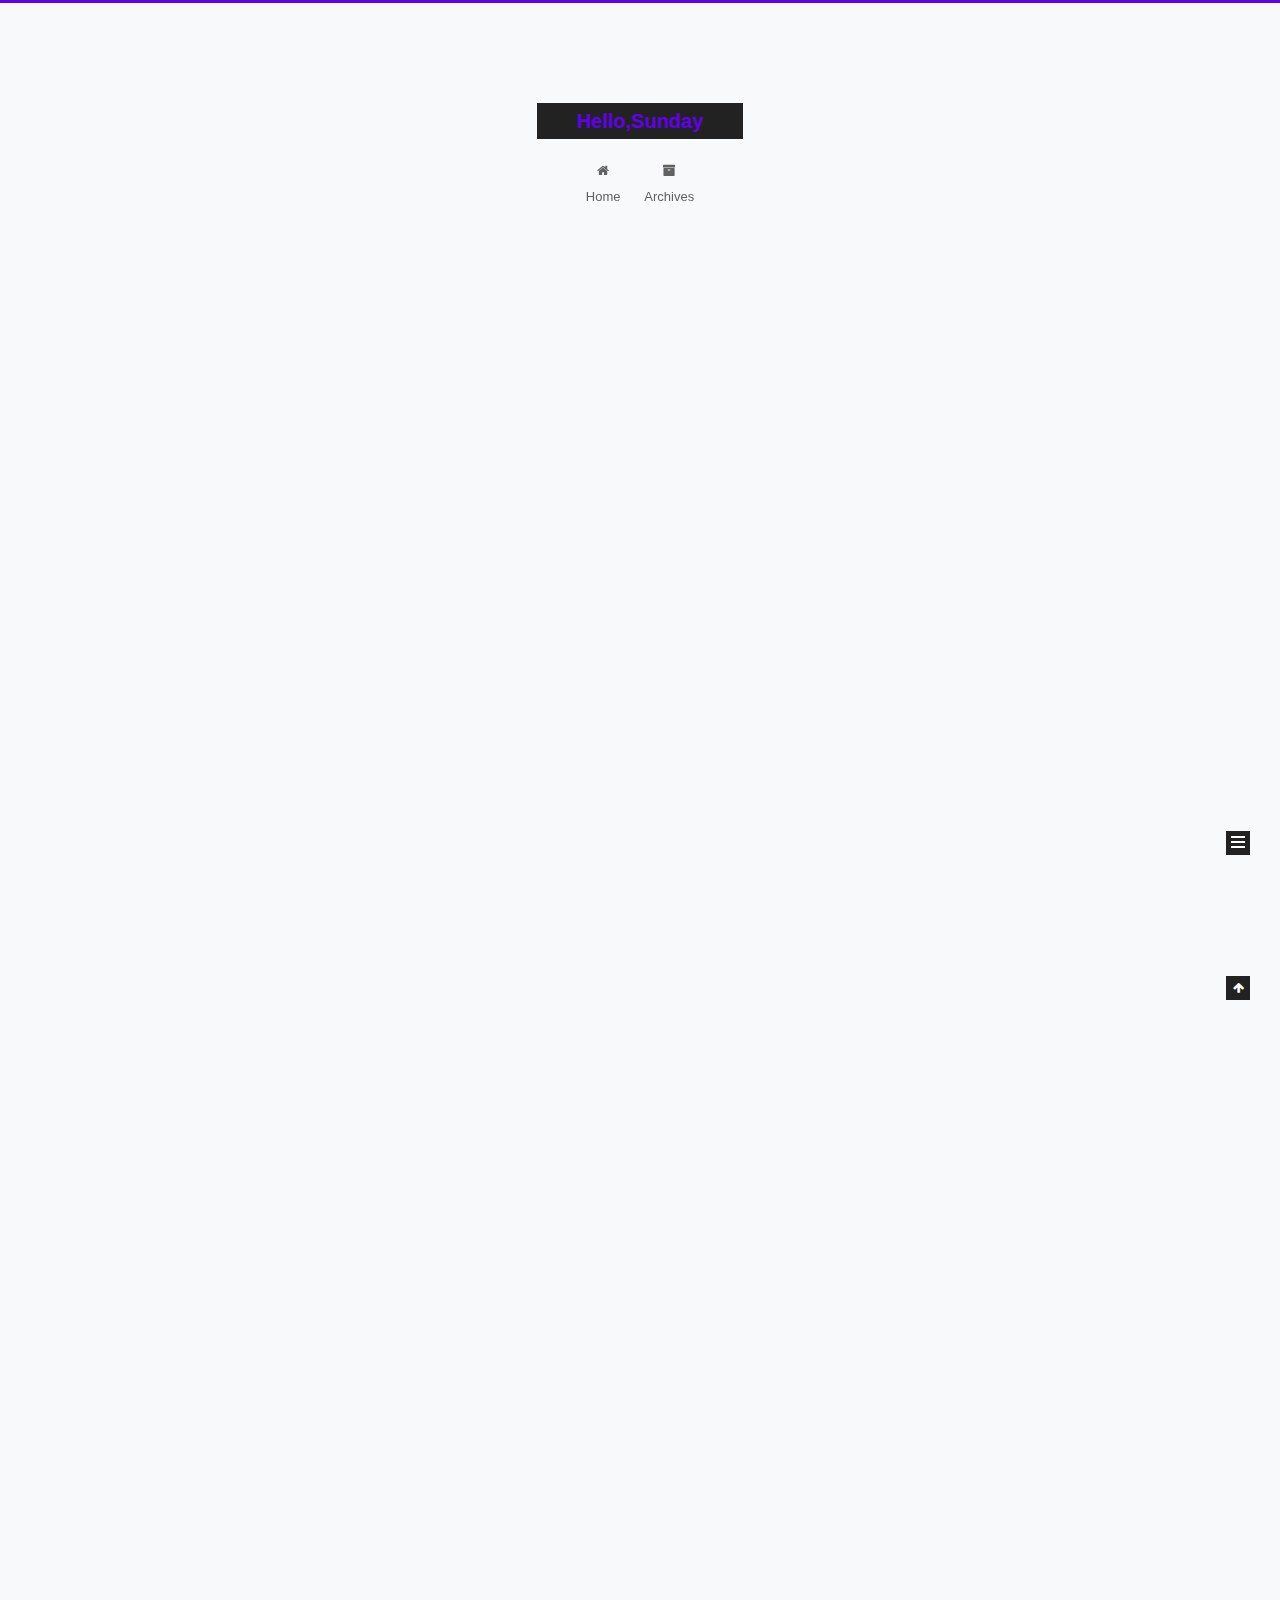
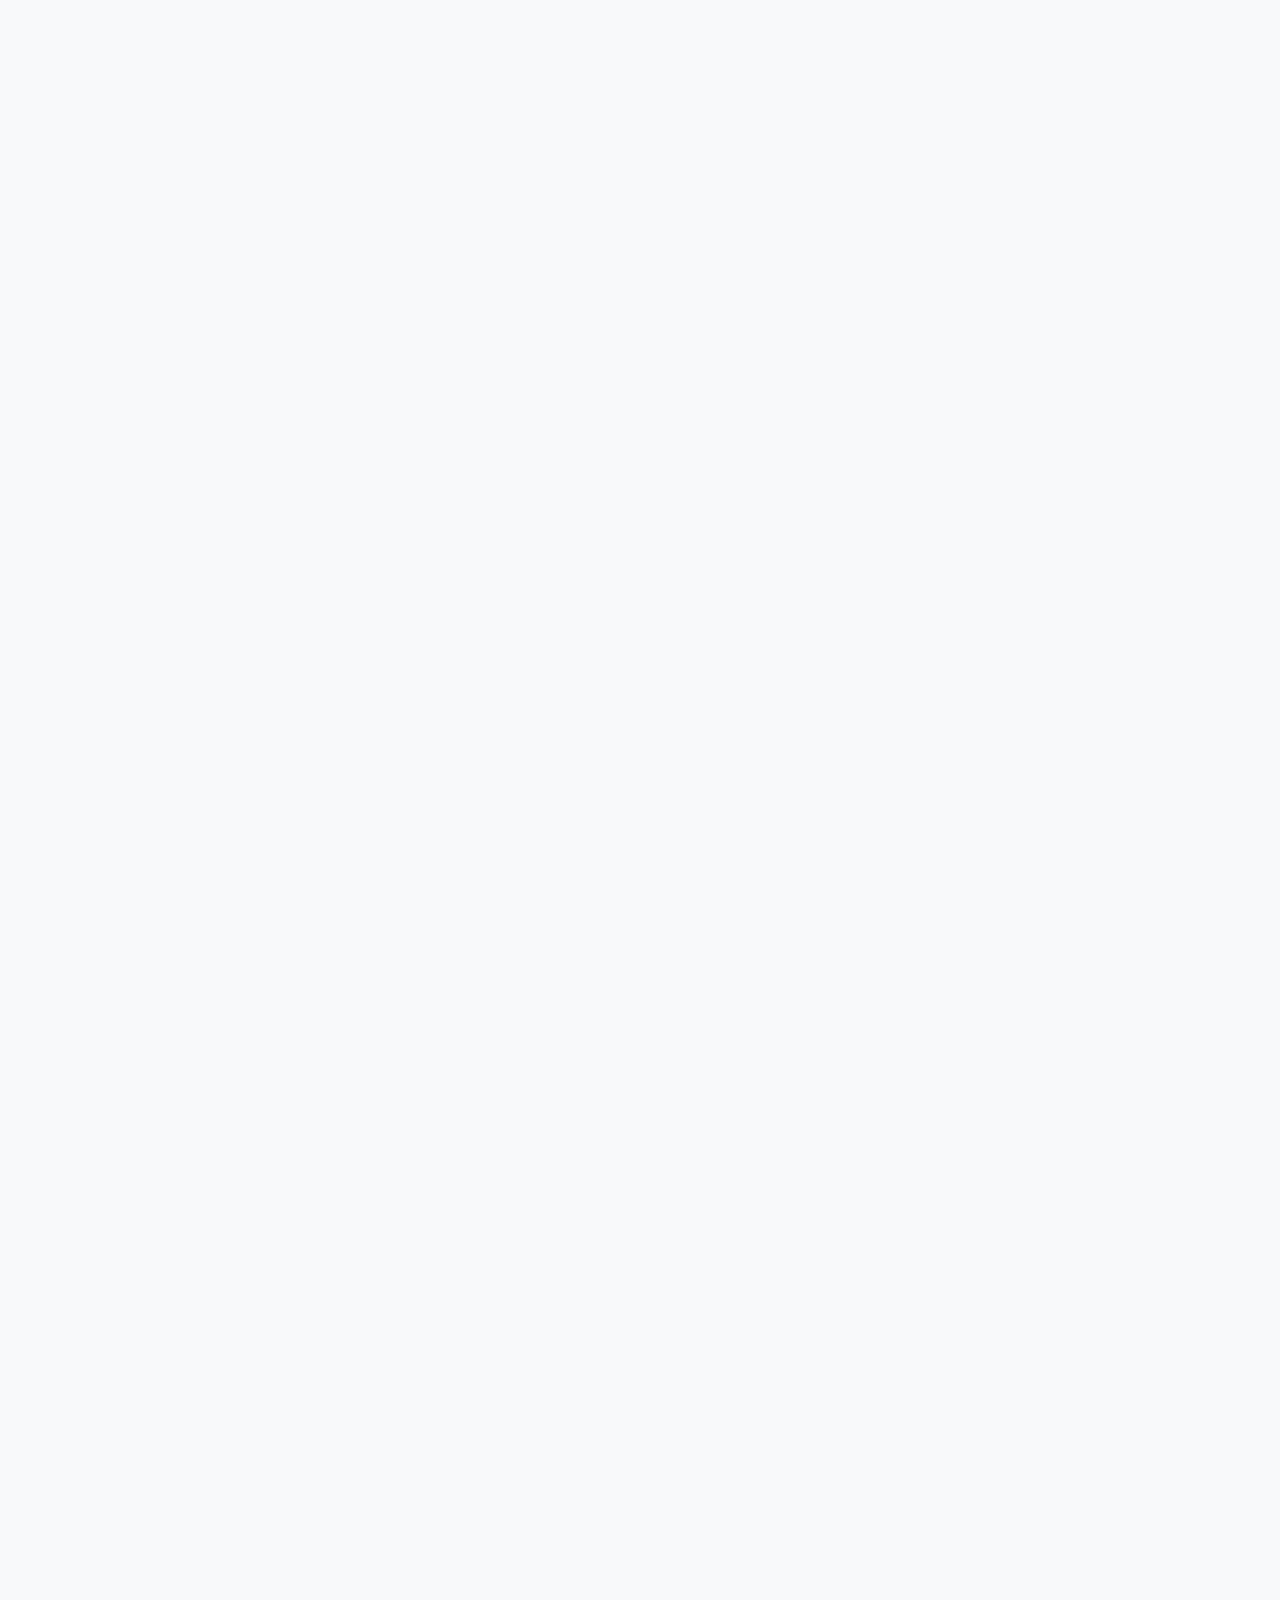
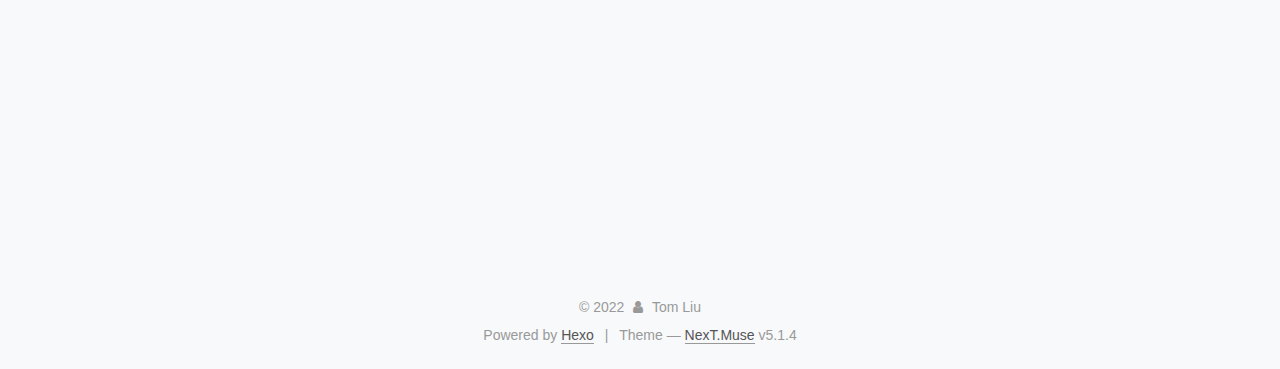
<file: index.html>
<!DOCTYPE html>



  


<html class="theme-next gemini use-motion" lang="cn">
<head>
  <meta charset="UTF-8"/>
<meta http-equiv="X-UA-Compatible" content="IE=edge" />
<meta name="viewport" content="width=device-width, initial-scale=1, maximum-scale=1"/>
<meta name="theme-color" content="#6200ee">









<meta http-equiv="Cache-Control" content="no-transform" />
<meta http-equiv="Cache-Control" content="no-siteapp" />
















  
  
  <link href="/lib/fancybox/source/jquery.fancybox.css?v=2.1.5" rel="stylesheet" type="text/css" />







<link href="/lib/font-awesome/css/font-awesome.min.css?v=4.6.2" rel="stylesheet" type="text/css" />

<link href="/css/main.css?v=5.1.4" rel="stylesheet" type="text/css" />

<!-- 添加自定义CSS -->
<link href="/css/custom.css" rel="stylesheet" type="text/css" />

<!-- 添加自定义CSS -->
<link href="/css/custom.css" rel="stylesheet" type="text/css" />


  <link rel="apple-touch-icon" sizes="180x180" href="/images/apple-touch-icon-next.png?v=5.1.4">


  <link rel="icon" type="image/png" sizes="32x32" href="/images/favicon-32x32-next.png?v=5.1.4">


  <link rel="icon" type="image/png" sizes="16x16" href="/images/favicon-16x16-next.png?v=5.1.4">


  <link rel="mask-icon" href="/images/logo.svg?v=5.1.4" color="#222">





  <meta name="keywords" content="Hexo, NexT" />










<meta property="og:type" content="website">
<meta property="og:title" content="Hello,Sunday">
<meta property="og:url" content="http://www.jdcloud.live/index.html">
<meta property="og:site_name" content="Hello,Sunday">
<meta property="og:locale">
<meta property="article:author" content="Tom Liu">
<meta name="twitter:card" content="summary">



<script type="text/javascript" id="hexo.configurations">
  var NexT = window.NexT || {};
  var CONFIG = {
    root: '',
    scheme: 'Gemini',
    version: '5.1.4',
    sidebar: {"position":"left","display":"post","offset":12,"b2t":false,"scrollpercent":false,"onmobile":false},
    fancybox: true,
    tabs: true,
    motion: {"enable":true,"async":false,"transition":{"post_block":"fadeIn","post_header":"slideDownIn","post_body":"slideDownIn","coll_header":"slideLeftIn","sidebar":"slideUpIn"}},
    duoshuo: {
      userId: '0',
      author: 'Author'
    },
    algolia: {
      applicationID: '',
      apiKey: '',
      indexName: '',
      hits: {"per_page":10},
      labels: {"input_placeholder":"Search for Posts","hits_empty":"We didn't find any results for the search: ${query}","hits_stats":"${hits} results found in ${time} ms"}
    }
  };
</script>



  <link rel="canonical" href="http://www.jdcloud.live/"/>





  <title>Hello,Sunday</title>
  








<meta name="generator" content="Hexo 6.2.0"></head>

<body itemscope itemtype="http://schema.org/WebPage" lang="cn">

  
  
    
  

  <div class="container sidebar-position-left 
  page-home">
    <div class="headband"></div>

    <header id="header" class="header" itemscope itemtype="http://schema.org/WPHeader">
      <div class="header-inner"><div class="site-brand-wrapper">
  <div class="site-meta ">
    

    <div class="custom-logo-site-title">
      <a href="/"  class="brand" rel="start">
        <span class="logo-line-before"><i></i></span>
        <span class="site-title">Hello,Sunday</span>
        <span class="logo-line-after"><i></i></span>
      </a>
    </div>
      
        <p class="site-subtitle"></p>
      
  </div>

  <div class="site-nav-toggle">
    <button>
      <span class="btn-bar"></span>
      <span class="btn-bar"></span>
      <span class="btn-bar"></span>
    </button>
  </div>
</div>

<nav class="site-nav">
  

  
    <ul id="menu" class="menu">
      
        
        <li class="menu-item menu-item-home">
          <a href="/%20" rel="section">
            
              <i class="menu-item-icon fa fa-fw fa-home"></i> <br />
            
            Home
          </a>
        </li>
      
        
        <li class="menu-item menu-item-archives">
          <a href="/archives/%20" rel="section">
            
              <i class="menu-item-icon fa fa-fw fa-archive"></i> <br />
            
            Archives
          </a>
        </li>
      

      
    </ul>
  

  

          </nav>

          <!-- 添加社交媒体链接 -->
          <div class="links-of-author motion-element">
            
              <span class="links-of-author-item">
                <a href="https://github.com/tom0311" target="_blank" title="GitHub">
                  <i class="fa fa-fw fa-github"></i>GitHub</a>
              </span>
            
              <span class="links-of-author-item">
                <a href="mailto:tom@altade.cn" target="_blank" title="E-Mail">
                  <i class="fa fa-fw fa-envelope"></i>E-Mail</a>
              </span>
            
          </div>



 </div>
    </header>

    <main id="main" class="main">
      <div class="main-inner">
        <div class="content-wrap">
          <div id="content" class="content">
            
  <section id="posts" class="posts-expand">
    
      

  

  
  
  

  <article class="post post-type-normal" itemscope itemtype="http://schema.org/Article">
  
  
  
  <div class="post-block">
    <link itemprop="mainEntityOfPage" href="http://www.jdcloud.live/2022/09/01/HelloWorld/">

    <span hidden itemprop="author" itemscope itemtype="http://schema.org/Person">
      <meta itemprop="name" content="">
      <meta itemprop="description" content="">
      <meta itemprop="image" content="/images/avatar.gif">
    </span>

    <span hidden itemprop="publisher" itemscope itemtype="http://schema.org/Organization">
      <meta itemprop="name" content="Hello,Sunday">
    </span>

    
      <header class="post-header">

        
        
          <h1 class="post-title" itemprop="name headline">
                
                <a class="post-title-link" href="/2022/09/01/HelloWorld/" itemprop="url">HelloWorld!</a></h1>
        

        <div class="post-meta">
          <span class="post-time">
            
              <span class="post-meta-item-icon">
                <i class="fa fa-calendar-o"></i>
              </span>
              
                <span class="post-meta-item-text">Posted on</span>
              
              <time title="Post created" itemprop="dateCreated datePublished" datetime="2022-09-01T15:04:03+08:00">
                2022-09-01
              </time>
            

            

            
          </span>

          
            <span class="post-category" >
            
              <span class="post-meta-divider">|</span>
            
              <span class="post-meta-item-icon">
                <i class="fa fa-folder-o"></i>
              </span>
              
                <span class="post-meta-item-text">In</span>
              
              
                <span itemprop="about" itemscope itemtype="http://schema.org/Thing">
                  <a href="/categories/Word/" itemprop="url" rel="index">
                    <span itemprop="name">Word</span>
                  </a>
                </span>

                
                
              
            </span>
          

          
            
          

          
          

          

          

          

        </div>
      </header>
    

    
    
    
    <div class="post-body" itemprop="articleBody">

      
      

      
        
          
            <h1 id="github-blog"><a href="#github-blog" class="headerlink" title="github blog"></a>github blog</h1><hr>
<h2 id="参考文章"><a href="#参考文章" class="headerlink" title="参考文章"></a>参考文章</h2><pre><code>- https://zhuanlan.zhihu.com/p/75438236
</code></pre>
<h2 id="环境"><a href="#环境" class="headerlink" title="环境"></a>环境</h2><pre><code>- MAC
- 已经注册github
- 本地已经可以使用了git
</code></pre>
<h2 id="安装步骤"><a href="#安装步骤" class="headerlink" title="安装步骤"></a>安装步骤</h2><pre><code>1 需要安装node.js、npm和Git
    $ sudo npm install -g hexo-cli
2 安装 hexo
    $ sudo npm install -g hexo
3 验证
    $ npm -v
 $ node -v
 $ Git --version
4 创建文件夹。例如new
    $ mkdir new
    $ cd new
5 初始化目录
    $ hexo init
6  安装 npm
    $ sudo npm install
7 生成本地页面
    $ hexo g
8 本地调试
    hexo s --debug
9 上传代码，修改配置文件
    $ nano _config.yml
    &#39;&#39;&#39;
    deploy:
        type: git
        repository: https://github.com/****/****.github.io.git
        branch: master
    &#39;&#39;&#39;
    - 注意type、repository、branch后均有空格
10 上传
    $ hexo d
    - 若执行hexo g出错则执行npm install hexo --save，若执行hexo d出错则执行npm install hexo-deployer-git --save。错误修正后再次执行hexo g和hexo d上传到服务器。
    - 行成功后便可通过https://*hxf23638691**5*.github.io
11  绑定域名
    - 在文件夹new中的punlic里面创建CNAME（文本格式），里面写入域名，在DNS解析的地方添加CNAME记录
12 安装主题
    - 在new文件夹里,输入
        $ git clone https://github.com/iissnan/hexo-theme-next themes/next
    - 将blog目录下_config.yml里的theme的名称landscape更改为next。

13 再次部署
    - 执行如下命令（每次部署文章的步骤）
    $ hexo g  //生成缓存和静态文件
    $ hexo d  //重新部署到服务器
14 本地博客部署到服务器后，网页端无变化时可以采用下述命令。
    $ hexo clean  //清楚缓存文件(db.json)和已生成的静态文件(public)
15 NexT 官网
    - http://theme-next.iissnan.com/
</code></pre>
<h2 id="写作"><a href="#写作" class="headerlink" title="写作"></a>写作</h2><pre><code>1 首先创建一个md文件
    $ hexo new 文件名
2 然后在博客文件夹目录下的source-_posts打开
</code></pre>
<hr>
<h2 id="问题"><a href="#问题" class="headerlink" title="问题"></a>问题</h2><pre><code>1、 hexo使用theme出现“ &#123;% extends ‘_layout.swig‘ %&#125; &#123;% import ‘_macro/post.swig‘ as post_template %&#125;“问题
原因是hexo在5.0之后把swig给删除了需要自己手动安装

$ npm i hexo-renderer-swig
</code></pre>

          
        
      
    </div>
    
    
    

    

    

    

    <footer class="post-footer">
      

      

      

      
      
        <div class="post-eof"></div>
      
    </footer>
  </div>
  
  
  
  </article>


    
      

  

  
  
  

  <article class="post post-type-normal" itemscope itemtype="http://schema.org/Article">
  
  
  
  <div class="post-block">
    <link itemprop="mainEntityOfPage" href="http://www.jdcloud.live/2022/09/01/hello-world/">

    <span hidden itemprop="author" itemscope itemtype="http://schema.org/Person">
      <meta itemprop="name" content="">
      <meta itemprop="description" content="">
      <meta itemprop="image" content="/images/avatar.gif">
    </span>

    <span hidden itemprop="publisher" itemscope itemtype="http://schema.org/Organization">
      <meta itemprop="name" content="Hello,Sunday">
    </span>

    
      <header class="post-header">

        
        
          <h1 class="post-title" itemprop="name headline">
                
                <a class="post-title-link" href="/2022/09/01/hello-world/" itemprop="url">Hello World</a></h1>
        

        <div class="post-meta">
          <span class="post-time">
            
              <span class="post-meta-item-icon">
                <i class="fa fa-calendar-o"></i>
              </span>
              
                <span class="post-meta-item-text">Posted on</span>
              
              <time title="Post created" itemprop="dateCreated datePublished" datetime="2022-09-01T14:23:36+08:00">
                2022-09-01
              </time>
            

            

            
          </span>

          

          
            
          

          
          

          

          

          

        </div>
      </header>
    

    
    
    
    <div class="post-body" itemprop="articleBody">

      
      

      
        
          
            <p>Welcome to <a target="_blank" rel="noopener" href="https://hexo.io/">Hexo</a>! This is your very first post. Check <a target="_blank" rel="noopener" href="https://hexo.io/docs/">documentation</a> for more info. If you get any problems when using Hexo, you can find the answer in <a target="_blank" rel="noopener" href="https://hexo.io/docs/troubleshooting.html">troubleshooting</a> or you can ask me on <a target="_blank" rel="noopener" href="https://github.com/hexojs/hexo/issues">GitHub</a>.</p>
<h2 id="Quick-Start"><a href="#Quick-Start" class="headerlink" title="Quick Start"></a>Quick Start</h2><h3 id="Create-a-new-post"><a href="#Create-a-new-post" class="headerlink" title="Create a new post"></a>Create a new post</h3><figure class="highlight bash"><table><tr><td class="gutter"><pre><span class="line">1</span><br></pre></td><td class="code"><pre><span class="line">$ hexo new <span class="string">&quot;My New Post&quot;</span></span><br></pre></td></tr></table></figure>

<p>More info: <a target="_blank" rel="noopener" href="https://hexo.io/docs/writing.html">Writing</a></p>
<h3 id="Run-server"><a href="#Run-server" class="headerlink" title="Run server"></a>Run server</h3><figure class="highlight bash"><table><tr><td class="gutter"><pre><span class="line">1</span><br></pre></td><td class="code"><pre><span class="line">$ hexo server</span><br></pre></td></tr></table></figure>

<p>More info: <a target="_blank" rel="noopener" href="https://hexo.io/docs/server.html">Server</a></p>
<h3 id="Generate-static-files"><a href="#Generate-static-files" class="headerlink" title="Generate static files"></a>Generate static files</h3><figure class="highlight bash"><table><tr><td class="gutter"><pre><span class="line">1</span><br></pre></td><td class="code"><pre><span class="line">$ hexo generate</span><br></pre></td></tr></table></figure>

<p>More info: <a target="_blank" rel="noopener" href="https://hexo.io/docs/generating.html">Generating</a></p>
<h3 id="Deploy-to-remote-sites"><a href="#Deploy-to-remote-sites" class="headerlink" title="Deploy to remote sites"></a>Deploy to remote sites</h3><figure class="highlight bash"><table><tr><td class="gutter"><pre><span class="line">1</span><br></pre></td><td class="code"><pre><span class="line">$ hexo deploy</span><br></pre></td></tr></table></figure>

<p>More info: <a target="_blank" rel="noopener" href="https://hexo.io/docs/one-command-deployment.html">Deployment</a></p>

          
        
      
    </div>
    
    
    

    

    

    

    <footer class="post-footer">
      

      

      

      
      
        <div class="post-eof"></div>
      
    </footer>
  </div>
  
  
  
  </article>


    
  </section>

  


          </div>
          


          

        </div>
        
          
  
  <div class="sidebar-toggle">
    <div class="sidebar-toggle-line-wrap">
      <span class="sidebar-toggle-line sidebar-toggle-line-first"></span>
      <span class="sidebar-toggle-line sidebar-toggle-line-middle"></span>
      <span class="sidebar-toggle-line sidebar-toggle-line-last"></span>
    </div>
  </div>

  <aside id="sidebar" class="sidebar">
    
    <div class="sidebar-inner">

      

      

      <section class="site-overview-wrap sidebar-panel sidebar-panel-active">
        <div class="site-overview">
          <div class="site-author motion-element" itemprop="author" itemscope itemtype="http://schema.org/Person">
            
              <img class="site-author-image" itemprop="image"
                src="/images/avatar/default_avatar.svg"
                alt="Tom Liu" />
              <p class="site-author-name" itemprop="name">Tom Liu</p>
              <p class="site-description motion-element" itemprop="description">技术探索者 | 终身学习者</p>
          </div>

          <nav class="site-state motion-element">

            
              <div class="site-state-item site-state-posts">
              
                <a href="/archives/%20%7C%7C%20archive">
              
                  <span class="site-state-item-count">2</span>
                  <span class="site-state-item-name">posts</span>
                </a>
              </div>
            

            
              
              
              <div class="site-state-item site-state-categories">
                
                  <span class="site-state-item-count">1</span>
                  <span class="site-state-item-name">categories</span>
                
              </div>
            

            
              
              
              <div class="site-state-item site-state-tags">
                
                  <span class="site-state-item-count">1</span>
                  <span class="site-state-item-name">tags</span>
                
              </div>
            

          
          </nav>

          <!-- 添加社交媒体链接 -->
          <div class="links-of-author motion-element">
            
              <span class="links-of-author-item">
                <a href="https://github.com/tom0311" target="_blank" title="GitHub">
                  <i class="fa fa-fw fa-github"></i>GitHub</a>
              </span>
            
              <span class="links-of-author-item">
                <a href="mailto:tom@altade.cn" target="_blank" title="E-Mail">
                  <i class="fa fa-fw fa-envelope"></i>E-Mail</a>
              </span>
            
          </div>

          <!-- 添加社交媒体链接 -->
          <div class="links-of-author motion-element">
            
              <span class="links-of-author-item">
                <a href="https://github.com/tom0311" target="_blank" title="GitHub">
                  <i class="fa fa-fw fa-github"></i>GitHub</a>
              </span>
            
              <span class="links-of-author-item">
                <a href="mailto:tom@altade.cn" target="_blank" title="E-Mail">
                  <i class="fa fa-fw fa-envelope"></i>E-Mail</a>
              </span>
            
          </div>

          

          

          
          

          
          

          

        </div>
      </section>

      

      

    </div>
  </aside>


        
      </div>
    </main>

    <footer id="footer" class="footer">
      <div class="footer-inner">
        <div class="copyright">&copy; <span itemprop="copyrightYear">2022</span>
  <span class="with-love">
    <i class="fa fa-user"></i>
  </span>
  <span class="author" itemprop="copyrightHolder">Tom Liu</span>

  
</div>


  <div class="powered-by">Powered by <a class="theme-link" target="_blank" href="https://hexo.io">Hexo</a></div>



  <span class="post-meta-divider">|</span>



  <div class="theme-info">Theme &mdash; <a class="theme-link" target="_blank" href="https://github.com/iissnan/hexo-theme-next">NexT.Muse</a> v5.1.4</div>




        







        
      </div>
    </footer>

    
      <div class="back-to-top">
        <i class="fa fa-arrow-up"></i>
        
      </div>
    

    

  </div>

  

<script type="text/javascript">
  if (Object.prototype.toString.call(window.Promise) !== '[object Function]') {
    window.Promise = null;
  }
</script>









  












  
  
    <script type="text/javascript" src="/lib/jquery/index.js?v=2.1.3"></script>
  

  
  
    <script type="text/javascript" src="/lib/fastclick/lib/fastclick.min.js?v=1.0.6"></script>
  

  
  
    <script type="text/javascript" src="/lib/jquery_lazyload/jquery.lazyload.js?v=1.9.7"></script>
  

  
  
    <script type="text/javascript" src="/lib/velocity/velocity.min.js?v=1.2.1"></script>
  

  
  
    <script type="text/javascript" src="/lib/velocity/velocity.ui.min.js?v=1.2.1"></script>
  

  
  
    <script type="text/javascript" src="/lib/fancybox/source/jquery.fancybox.pack.js?v=2.1.5"></script>
  


  


  <script type="text/javascript" src="/js/src/utils.js?v=5.1.4"></script>

  <script type="text/javascript" src="/js/src/motion.js?v=5.1.4"></script>



  
  

  

  


  <script type="text/javascript" src="/js/src/bootstrap.js?v=5.1.4"></script>



  


  




	





  





  












  





  

  

  

  
  

  

  

  

</body>
</html>
</file>
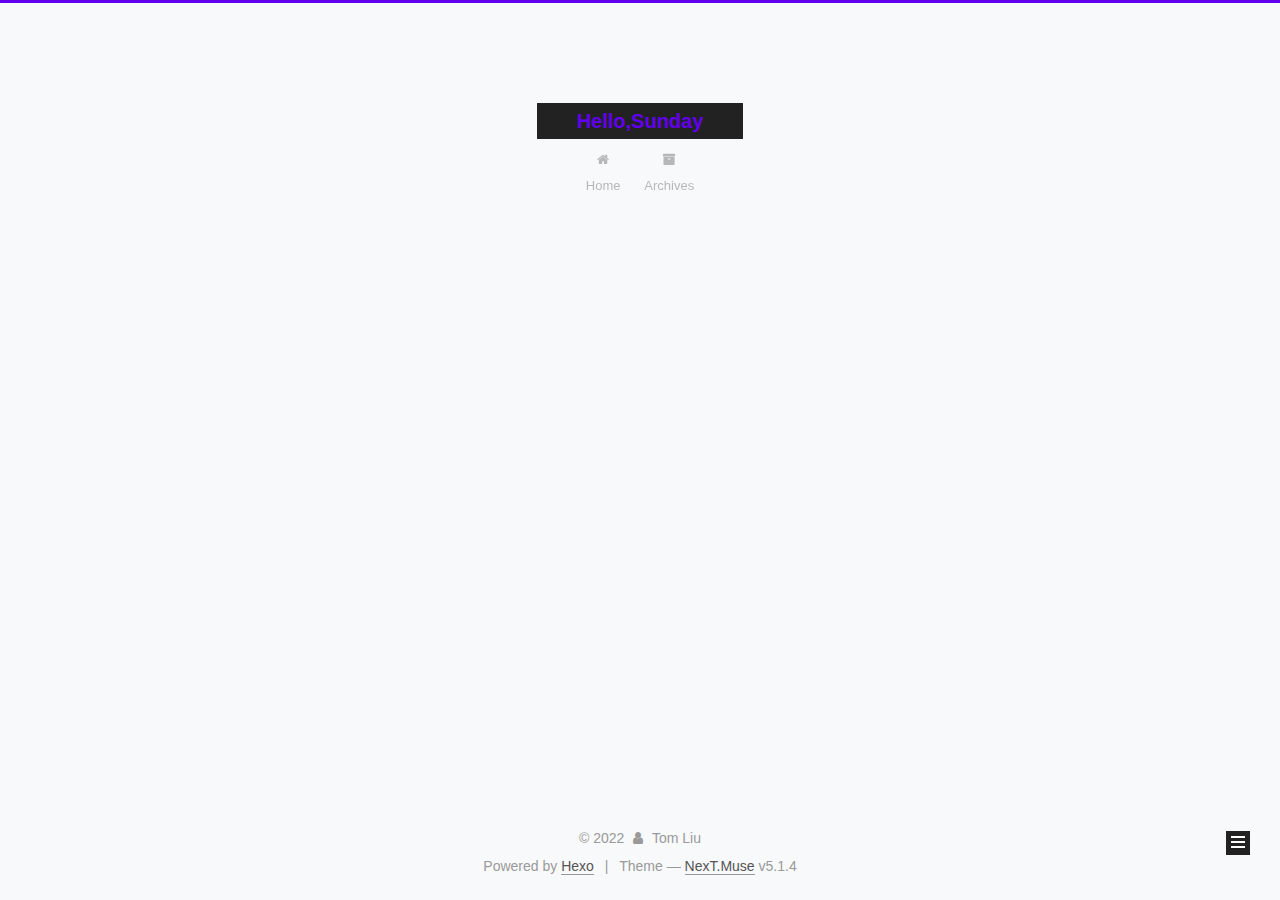
<file: archives/index.html>
<!DOCTYPE html>



  


<html class="theme-next gemini use-motion" lang="cn">
<head>
  <meta charset="UTF-8"/>
<meta http-equiv="X-UA-Compatible" content="IE=edge" />
<meta name="viewport" content="width=device-width, initial-scale=1, maximum-scale=1"/>
<meta name="theme-color" content="#6200ee">









<meta http-equiv="Cache-Control" content="no-transform" />
<meta http-equiv="Cache-Control" content="no-siteapp" />
















  
  
  <link href="/lib/fancybox/source/jquery.fancybox.css?v=2.1.5" rel="stylesheet" type="text/css" />







<link href="/lib/font-awesome/css/font-awesome.min.css?v=4.6.2" rel="stylesheet" type="text/css" />

<link href="/css/main.css?v=5.1.4" rel="stylesheet" type="text/css" />

<!-- 添加自定义CSS -->
<link href="/css/custom.css" rel="stylesheet" type="text/css" />


  <link rel="apple-touch-icon" sizes="180x180" href="/images/apple-touch-icon-next.png?v=5.1.4">


  <link rel="icon" type="image/png" sizes="32x32" href="/images/favicon-32x32-next.png?v=5.1.4">


  <link rel="icon" type="image/png" sizes="16x16" href="/images/favicon-16x16-next.png?v=5.1.4">


  <link rel="mask-icon" href="/images/logo.svg?v=5.1.4" color="#222">





  <meta name="keywords" content="Hexo, NexT" />










<meta property="og:type" content="website">
<meta property="og:title" content="Hello,Sunday">
<meta property="og:url" content="http://www.jdcloud.live/archives/index.html">
<meta property="og:site_name" content="Hello,Sunday">
<meta property="og:locale">
<meta property="article:author" content="Tom Liu">
<meta name="twitter:card" content="summary">



<script type="text/javascript" id="hexo.configurations">
  var NexT = window.NexT || {};
  var CONFIG = {
    root: '',
    scheme: 'Gemini',
    version: '5.1.4',
    sidebar: {"position":"left","display":"post","offset":12,"b2t":false,"scrollpercent":false,"onmobile":false},
    fancybox: true,
    tabs: true,
    motion: {"enable":true,"async":false,"transition":{"post_block":"fadeIn","post_header":"slideDownIn","post_body":"slideDownIn","coll_header":"slideLeftIn","sidebar":"slideUpIn"}},
    duoshuo: {
      userId: '0',
      author: 'Author'
    },
    algolia: {
      applicationID: '',
      apiKey: '',
      indexName: '',
      hits: {"per_page":10},
      labels: {"input_placeholder":"Search for Posts","hits_empty":"We didn't find any results for the search: ${query}","hits_stats":"${hits} results found in ${time} ms"}
    }
  };
</script>



  <link rel="canonical" href="http://www.jdcloud.live/archives/"/>





  <title>Archive | Hello,Sunday</title>
  








<meta name="generator" content="Hexo 6.2.0"></head>

<body itemscope itemtype="http://schema.org/WebPage" lang="cn">

  
  
    
  

  <div class="container sidebar-position-left page-archive">
    <div class="headband"></div>

    <header id="header" class="header" itemscope itemtype="http://schema.org/WPHeader">
      <div class="header-inner"><div class="site-brand-wrapper">
  <div class="site-meta ">
    

    <div class="custom-logo-site-title">
      <a href="/"  class="brand" rel="start">
        <span class="logo-line-before"><i></i></span>
        <span class="site-title">Hello,Sunday</span>
        <span class="logo-line-after"><i></i></span>
      </a>
    </div>
      
        <p class="site-subtitle"></p>
      
  </div>

  <div class="site-nav-toggle">
    <button>
      <span class="btn-bar"></span>
      <span class="btn-bar"></span>
      <span class="btn-bar"></span>
    </button>
  </div>
</div>

<nav class="site-nav">
  

  
    <ul id="menu" class="menu">
      
        
        <li class="menu-item menu-item-home">
          <a href="/%20" rel="section">
            
              <i class="menu-item-icon fa fa-fw fa-home"></i> <br />
            
            Home
          </a>
        </li>
      
        
        <li class="menu-item menu-item-archives">
          <a href="/archives/%20" rel="section">
            
              <i class="menu-item-icon fa fa-fw fa-archive"></i> <br />
            
            Archives
          </a>
        </li>
      

      
    </ul>
  

  

          </nav>

          <!-- 添加社交媒体链接 -->
          <div class="links-of-author motion-element">
            
              <span class="links-of-author-item">
                <a href="https://github.com/tom0311" target="_blank" title="GitHub">
                  <i class="fa fa-fw fa-github"></i>GitHub</a>
              </span>
            
              <span class="links-of-author-item">
                <a href="mailto:tom@altade.cn" target="_blank" title="E-Mail">
                  <i class="fa fa-fw fa-envelope"></i>E-Mail</a>
              </span>
            
          </div>



 </div>
    </header>

    <main id="main" class="main">
      <div class="main-inner">
        <div class="content-wrap">
          <div id="content" class="content">
            

  
  
  
  <div class="post-block archive">
    <div id="posts" class="posts-collapse">
      <span class="archive-move-on"></span>

      <span class="archive-page-counter">
        
        
        
          
        
        Um..! 2 posts in total. Keep on posting.
      </span>

      

        
        
        

        
          
          <div class="collection-title">
            <h1 class="archive-year" id="archive-year-2022">2022</h1>
          </div>
        
        

        

  <article class="post post-type-normal" itemscope itemtype="http://schema.org/Article">
    <header class="post-header">

      <h2 class="post-title">
        
            <a class="post-title-link" href="/2022/09/01/HelloWorld/" itemprop="url">
              
                <span itemprop="name">HelloWorld!</span>
              
            </a>
        
      </h2>

      <div class="post-meta">
        <time class="post-time" itemprop="dateCreated"
              datetime="2022-09-01T15:04:03+08:00"
              content="2022-09-01" >
          09-01
        </time>
      </div>

    </header>
  </article>



      

        
        
        

        
        

        

  <article class="post post-type-normal" itemscope itemtype="http://schema.org/Article">
    <header class="post-header">

      <h2 class="post-title">
        
            <a class="post-title-link" href="/2022/09/01/hello-world/" itemprop="url">
              
                <span itemprop="name">Hello World</span>
              
            </a>
        
      </h2>

      <div class="post-meta">
        <time class="post-time" itemprop="dateCreated"
              datetime="2022-09-01T14:23:36+08:00"
              content="2022-09-01" >
          09-01
        </time>
      </div>

    </header>
  </article>



      

    </div>
  </div>
  
  
  

  



          </div>
          


          

        </div>
        
          
  
  <div class="sidebar-toggle">
    <div class="sidebar-toggle-line-wrap">
      <span class="sidebar-toggle-line sidebar-toggle-line-first"></span>
      <span class="sidebar-toggle-line sidebar-toggle-line-middle"></span>
      <span class="sidebar-toggle-line sidebar-toggle-line-last"></span>
    </div>
  </div>

  <aside id="sidebar" class="sidebar">
    
    <div class="sidebar-inner">

      

      

      <section class="site-overview-wrap sidebar-panel sidebar-panel-active">
        <div class="site-overview">
          <div class="site-author motion-element" itemprop="author" itemscope itemtype="http://schema.org/Person">
            
              <img class="site-author-image" itemprop="image" src="/images/avatar/default_avatar.svg" alt="Tom Liu" /><p class="site-author-name" itemprop="name">Tom Liu</p>
              <p class="site-description motion-element" itemprop="description">技术探索者 | 终身学习者</p>
          </div>

          <nav class="site-state motion-element">

            
              <div class="site-state-item site-state-posts">
              
                <a href="/archives/%20%7C%7C%20archive">
              
                  <span class="site-state-item-count">2</span>
                  <span class="site-state-item-name">posts</span>
                </a>
              </div>
            

            
              
              
              <div class="site-state-item site-state-categories">
                
                  <span class="site-state-item-count">1</span>
                  <span class="site-state-item-name">categories</span>
                
              </div>
            

            
              
              
              <div class="site-state-item site-state-tags">
                
                  <span class="site-state-item-count">1</span>
                  <span class="site-state-item-name">tags</span>
                
              </div>
            

          
          </nav>

          <!-- 添加社交媒体链接 -->
          <div class="links-of-author motion-element">
            
              <span class="links-of-author-item">
                <a href="https://github.com/tom0311" target="_blank" title="GitHub">
                  <i class="fa fa-fw fa-github"></i>GitHub</a>
              </span>
            
              <span class="links-of-author-item">
                <a href="mailto:tom@altade.cn" target="_blank" title="E-Mail">
                  <i class="fa fa-fw fa-envelope"></i>E-Mail</a>
              </span>
            
          </div>

          

          

          
          

          
          

          

        </div>
      </section>

      

      

    </div>
  </aside>


        
      </div>
    </main>

    <footer id="footer" class="footer">
      <div class="footer-inner">
        <div class="copyright">&copy; <span itemprop="copyrightYear">2022</span>
  <span class="with-love">
    <i class="fa fa-user"></i>
  </span>
  <span class="author" itemprop="copyrightHolder">Tom Liu</span>

  
</div>


  <div class="powered-by">Powered by <a class="theme-link" target="_blank" href="https://hexo.io">Hexo</a></div>



  <span class="post-meta-divider">|</span>



  <div class="theme-info">Theme &mdash; <a class="theme-link" target="_blank" href="https://github.com/iissnan/hexo-theme-next">NexT.Muse</a> v5.1.4</div>




        







        
      </div>
    </footer>

    
      <div class="back-to-top">
        <i class="fa fa-arrow-up"></i>
        
      </div>
    

    

  </div>

  

<script type="text/javascript">
  if (Object.prototype.toString.call(window.Promise) !== '[object Function]') {
    window.Promise = null;
  }
</script>









  












  
  
    <script type="text/javascript" src="/lib/jquery/index.js?v=2.1.3"></script>
  

  
  
    <script type="text/javascript" src="/lib/fastclick/lib/fastclick.min.js?v=1.0.6"></script>
  

  
  
    <script type="text/javascript" src="/lib/jquery_lazyload/jquery.lazyload.js?v=1.9.7"></script>
  

  
  
    <script type="text/javascript" src="/lib/velocity/velocity.min.js?v=1.2.1"></script>
  

  
  
    <script type="text/javascript" src="/lib/velocity/velocity.ui.min.js?v=1.2.1"></script>
  

  
  
    <script type="text/javascript" src="/lib/fancybox/source/jquery.fancybox.pack.js?v=2.1.5"></script>
  


  


  <script type="text/javascript" src="/js/src/utils.js?v=5.1.4"></script>

  <script type="text/javascript" src="/js/src/motion.js?v=5.1.4"></script>



  
  

  

  


  <script type="text/javascript" src="/js/src/bootstrap.js?v=5.1.4"></script>



  


  




	





  





  












  





  

  

  

  
  

  

  

  

</body>
</html>
</file>
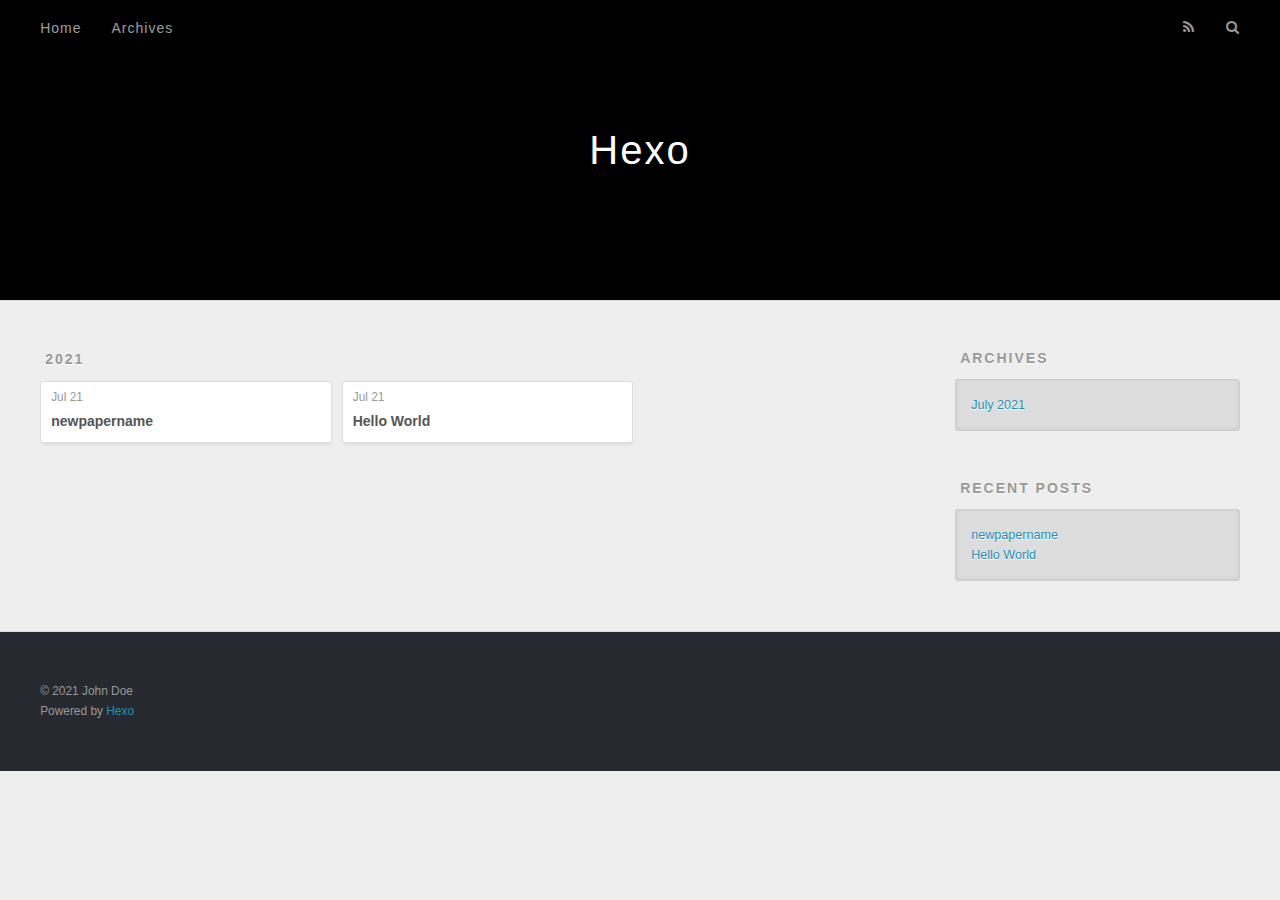
<file: archives/2021/index.html>
<!DOCTYPE html>
<html>
<head>
  <meta charset="utf-8">
  
  
  <title>Archives: 2021 | Hexo</title>
  <meta name="viewport" content="width=device-width, initial-scale=1, shrink-to-fit=no">
  <meta property="og:type" content="website">
<meta property="og:title" content="Hexo">
<meta property="og:url" content="http://example.com/archives/2021/index.html">
<meta property="og:site_name" content="Hexo">
<meta property="og:locale" content="en_US">
<meta property="article:author" content="John Doe">
<meta name="twitter:card" content="summary">
  
    <link rel="alternate" href="/atom.xml" title="Hexo" type="application/atom+xml">
  
  
    <link rel="shortcut icon" href="/favicon.png">
  
  
  
<link rel="stylesheet" href="/css/style.css">

  
    
<link rel="stylesheet" href="/fancybox/jquery.fancybox.min.css">

  
<meta name="generator" content="Hexo 5.4.0"></head>

<body>
  <div id="container">
    <div id="wrap">
      <header id="header">
  <div id="banner"></div>
  <div id="header-outer" class="outer">
    <div id="header-title" class="inner">
      <h1 id="logo-wrap">
        <a href="/" id="logo">Hexo</a>
      </h1>
      
    </div>
    <div id="header-inner" class="inner">
      <nav id="main-nav">
        <a id="main-nav-toggle" class="nav-icon"></a>
        
          <a class="main-nav-link" href="/">Home</a>
        
          <a class="main-nav-link" href="/archives">Archives</a>
        
      </nav>
      <nav id="sub-nav">
        
          <a id="nav-rss-link" class="nav-icon" href="/atom.xml" title="RSS Feed"></a>
        
        <a id="nav-search-btn" class="nav-icon" title="Search"></a>
      </nav>
      <div id="search-form-wrap">
        <form action="//google.com/search" method="get" accept-charset="UTF-8" class="search-form"><input type="search" name="q" class="search-form-input" placeholder="Search"><button type="submit" class="search-form-submit">&#xF002;</button><input type="hidden" name="sitesearch" value="http://example.com"></form>
      </div>
    </div>
  </div>
</header>

      <div class="outer">
        <section id="main">
  
  
    
    
      
      
      <section class="archives-wrap">
        <div class="archive-year-wrap">
          <a href="/archives/2021" class="archive-year">2021</a>
        </div>
        <div class="archives">
    
    <article class="archive-article archive-type-post">
  <div class="archive-article-inner">
    <header class="archive-article-header">
      <a href="/2021/07/21/newpapername/" class="archive-article-date">
  <time class="dt-published" datetime="2021-07-21T10:49:44.000Z" itemprop="datePublished">Jul 21</time>
</a>
      
  
    <h1 itemprop="name">
      <a class="archive-article-title" href="/2021/07/21/newpapername/">newpapername</a>
    </h1>
  

    </header>
  </div>
</article>
  
    
    
    <article class="archive-article archive-type-post">
  <div class="archive-article-inner">
    <header class="archive-article-header">
      <a href="/2021/07/21/hello-world/" class="archive-article-date">
  <time class="dt-published" datetime="2021-07-21T07:13:06.879Z" itemprop="datePublished">Jul 21</time>
</a>
      
  
    <h1 itemprop="name">
      <a class="archive-article-title" href="/2021/07/21/hello-world/">Hello World</a>
    </h1>
  

    </header>
  </div>
</article>
  
  
    </div></section>
  


</section>
        
          <aside id="sidebar">
  
    

  
    

  
    
  
    
  <div class="widget-wrap">
    <h3 class="widget-title">Archives</h3>
    <div class="widget">
      <ul class="archive-list"><li class="archive-list-item"><a class="archive-list-link" href="/archives/2021/07/">July 2021</a></li></ul>
    </div>
  </div>


  
    
  <div class="widget-wrap">
    <h3 class="widget-title">Recent Posts</h3>
    <div class="widget">
      <ul>
        
          <li>
            <a href="/2021/07/21/newpapername/">newpapername</a>
          </li>
        
          <li>
            <a href="/2021/07/21/hello-world/">Hello World</a>
          </li>
        
      </ul>
    </div>
  </div>

  
</aside>
        
      </div>
      <footer id="footer">
  
  <div class="outer">
    <div id="footer-info" class="inner">
      
      &copy; 2021 John Doe<br>
      Powered by <a href="https://hexo.io/" target="_blank">Hexo</a>
    </div>
  </div>
</footer>

    </div>
    <nav id="mobile-nav">
  
    <a href="/" class="mobile-nav-link">Home</a>
  
    <a href="/archives" class="mobile-nav-link">Archives</a>
  
</nav>
    


<script src="/js/jquery-3.4.1.min.js"></script>



  
<script src="/fancybox/jquery.fancybox.min.js"></script>




<script src="/js/script.js"></script>





  </div>
</body>
</html>
</file>
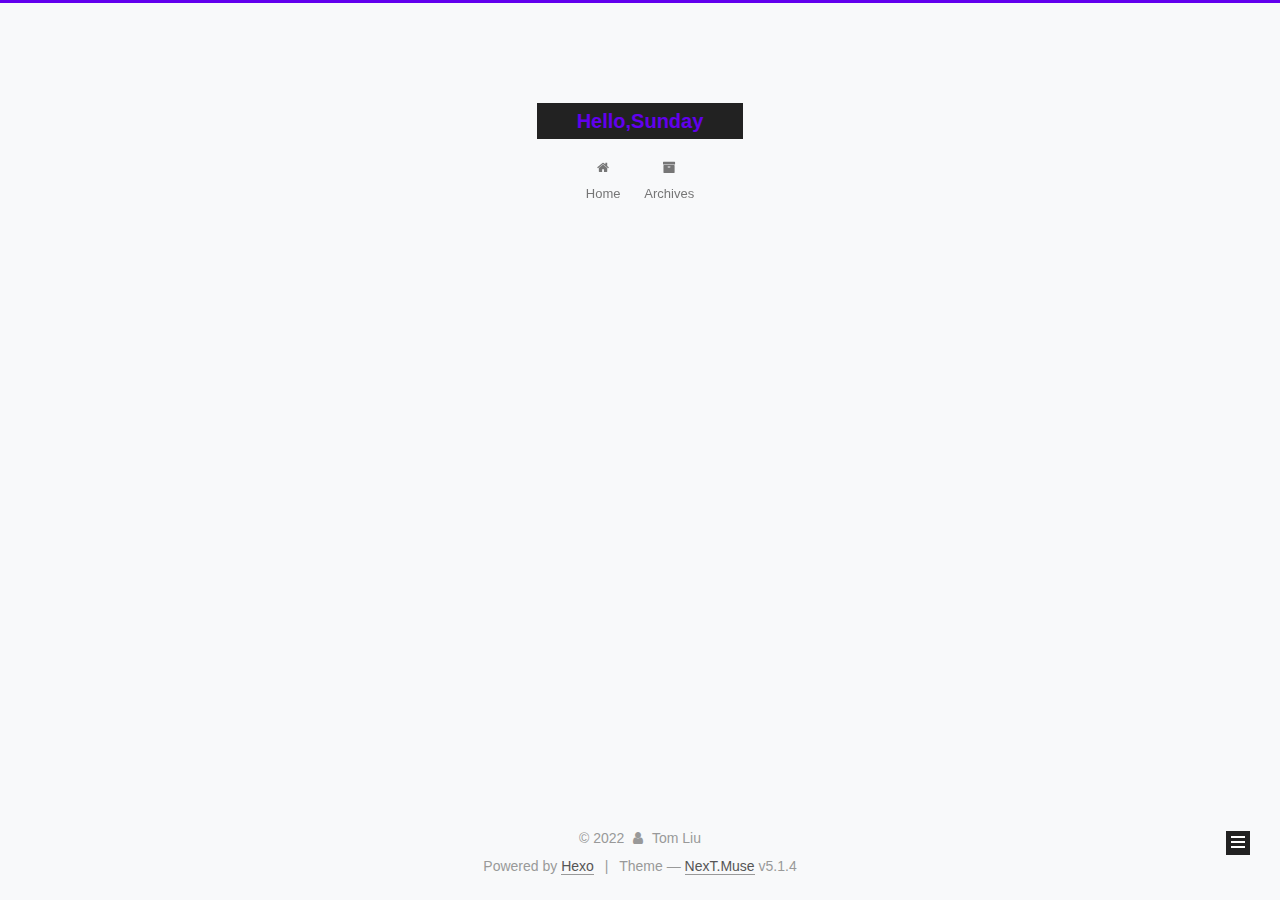
<file: archives/2022/index.html>
<!DOCTYPE html>



  


<html class="theme-next gemini use-motion" lang="cn">
<head>
  <meta charset="UTF-8"/>
<meta http-equiv="X-UA-Compatible" content="IE=edge" />
<meta name="viewport" content="width=device-width, initial-scale=1, maximum-scale=1"/>
<meta name="theme-color" content="#6200ee">









<meta http-equiv="Cache-Control" content="no-transform" />
<meta http-equiv="Cache-Control" content="no-siteapp" />
















  
  
  <link href="/lib/fancybox/source/jquery.fancybox.css?v=2.1.5" rel="stylesheet" type="text/css" />







<link href="/lib/font-awesome/css/font-awesome.min.css?v=4.6.2" rel="stylesheet" type="text/css" />

<link href="/css/main.css?v=5.1.4" rel="stylesheet" type="text/css" />

<!-- 添加自定义CSS -->
<link href="/css/custom.css" rel="stylesheet" type="text/css" />


  <link rel="apple-touch-icon" sizes="180x180" href="/images/apple-touch-icon-next.png?v=5.1.4">


  <link rel="icon" type="image/png" sizes="32x32" href="/images/favicon-32x32-next.png?v=5.1.4">


  <link rel="icon" type="image/png" sizes="16x16" href="/images/favicon-16x16-next.png?v=5.1.4">


  <link rel="mask-icon" href="/images/logo.svg?v=5.1.4" color="#222">





  <meta name="keywords" content="Hexo, NexT" />










<meta property="og:type" content="website">
<meta property="og:title" content="Hello,Sunday">
<meta property="og:url" content="http://www.jdcloud.live/archives/2022/index.html">
<meta property="og:site_name" content="Hello,Sunday">
<meta property="og:locale">
<meta property="article:author" content="Tom Liu">
<meta name="twitter:card" content="summary">



<script type="text/javascript" id="hexo.configurations">
  var NexT = window.NexT || {};
  var CONFIG = {
    root: '',
    scheme: 'Gemini',
    version: '5.1.4',
    sidebar: {"position":"left","display":"post","offset":12,"b2t":false,"scrollpercent":false,"onmobile":false},
    fancybox: true,
    tabs: true,
    motion: {"enable":true,"async":false,"transition":{"post_block":"fadeIn","post_header":"slideDownIn","post_body":"slideDownIn","coll_header":"slideLeftIn","sidebar":"slideUpIn"}},
    duoshuo: {
      userId: '0',
      author: 'Author'
    },
    algolia: {
      applicationID: '',
      apiKey: '',
      indexName: '',
      hits: {"per_page":10},
      labels: {"input_placeholder":"Search for Posts","hits_empty":"We didn't find any results for the search: ${query}","hits_stats":"${hits} results found in ${time} ms"}
    }
  };
</script>



  <link rel="canonical" href="http://www.jdcloud.live/archives/2022/"/>





  <title>Archive | Hello,Sunday</title>
  








<meta name="generator" content="Hexo 6.2.0"></head>

<body itemscope itemtype="http://schema.org/WebPage" lang="cn">

  
  
    
  

  <div class="container sidebar-position-left page-archive">
    <div class="headband"></div>

    <header id="header" class="header" itemscope itemtype="http://schema.org/WPHeader">
      <div class="header-inner"><div class="site-brand-wrapper">
  <div class="site-meta ">
    

    <div class="custom-logo-site-title">
      <a href="/"  class="brand" rel="start">
        <span class="logo-line-before"><i></i></span>
        <span class="site-title">Hello,Sunday</span>
        <span class="logo-line-after"><i></i></span>
      </a>
    </div>
      
        <p class="site-subtitle"></p>
      
  </div>

  <div class="site-nav-toggle">
    <button>
      <span class="btn-bar"></span>
      <span class="btn-bar"></span>
      <span class="btn-bar"></span>
    </button>
  </div>
</div>

<nav class="site-nav">
  

  
    <ul id="menu" class="menu">
      
        
        <li class="menu-item menu-item-home">
          <a href="/%20" rel="section">
            
              <i class="menu-item-icon fa fa-fw fa-home"></i> <br />
            
            Home
          </a>
        </li>
      
        
        <li class="menu-item menu-item-archives">
          <a href="/archives/%20" rel="section">
            
              <i class="menu-item-icon fa fa-fw fa-archive"></i> <br />
            
            Archives
          </a>
        </li>
      

      
    </ul>
  

  

          </nav>

          <!-- 添加社交媒体链接 -->
          <div class="links-of-author motion-element">
            
              <span class="links-of-author-item">
                <a href="https://github.com/tom0311" target="_blank" title="GitHub">
                  <i class="fa fa-fw fa-github"></i>GitHub</a>
              </span>
            
              <span class="links-of-author-item">
                <a href="mailto:tom@altade.cn" target="_blank" title="E-Mail">
                  <i class="fa fa-fw fa-envelope"></i>E-Mail</a>
              </span>
            
          </div>



 </div>
    </header>

    <main id="main" class="main">
      <div class="main-inner">
        <div class="content-wrap">
          <div id="content" class="content">
            

  
  
  
  <div class="post-block archive">
    <div id="posts" class="posts-collapse">
      <span class="archive-move-on"></span>

      <span class="archive-page-counter">
        
        
        
          
        
        Um..! 2 posts in total. Keep on posting.
      </span>

      

        
        
        

        
          
          <div class="collection-title">
            <h1 class="archive-year" id="archive-year-2022">2022</h1>
          </div>
        
        

        

  <article class="post post-type-normal" itemscope itemtype="http://schema.org/Article">
    <header class="post-header">

      <h2 class="post-title">
        
            <a class="post-title-link" href="/2022/09/01/HelloWorld/" itemprop="url">
              
                <span itemprop="name">HelloWorld!</span>
              
            </a>
        
      </h2>

      <div class="post-meta">
        <time class="post-time" itemprop="dateCreated"
              datetime="2022-09-01T15:04:03+08:00"
              content="2022-09-01" >
          09-01
        </time>
      </div>

    </header>
  </article>



      

        
        
        

        
        

        

  <article class="post post-type-normal" itemscope itemtype="http://schema.org/Article">
    <header class="post-header">

      <h2 class="post-title">
        
            <a class="post-title-link" href="/2022/09/01/hello-world/" itemprop="url">
              
                <span itemprop="name">Hello World</span>
              
            </a>
        
      </h2>

      <div class="post-meta">
        <time class="post-time" itemprop="dateCreated"
              datetime="2022-09-01T14:23:36+08:00"
              content="2022-09-01" >
          09-01
        </time>
      </div>

    </header>
  </article>



      

    </div>
  </div>
  
  
  

  



          </div>
          


          

        </div>
        
          
  
  <div class="sidebar-toggle">
    <div class="sidebar-toggle-line-wrap">
      <span class="sidebar-toggle-line sidebar-toggle-line-first"></span>
      <span class="sidebar-toggle-line sidebar-toggle-line-middle"></span>
      <span class="sidebar-toggle-line sidebar-toggle-line-last"></span>
    </div>
  </div>

  <aside id="sidebar" class="sidebar">
    
    <div class="sidebar-inner">

      

      

      <section class="site-overview-wrap sidebar-panel sidebar-panel-active">
        <div class="site-overview">
          <div class="site-author motion-element" itemprop="author" itemscope itemtype="http://schema.org/Person">
            
              <img class="site-author-image" itemprop="image" src="/images/avatar/default_avatar.svg" alt="Tom Liu" /><p class="site-author-name" itemprop="name">Tom Liu</p>
              <p class="site-description motion-element" itemprop="description">技术探索者 | 终身学习者</p>
          </div>

          <nav class="site-state motion-element">

            
              <div class="site-state-item site-state-posts">
              
                <a href="/archives/%20%7C%7C%20archive">
              
                  <span class="site-state-item-count">2</span>
                  <span class="site-state-item-name">posts</span>
                </a>
              </div>
            

            
              
              
              <div class="site-state-item site-state-categories">
                
                  <span class="site-state-item-count">1</span>
                  <span class="site-state-item-name">categories</span>
                
              </div>
            

            
              
              
              <div class="site-state-item site-state-tags">
                
                  <span class="site-state-item-count">1</span>
                  <span class="site-state-item-name">tags</span>
                
              </div>
            

          
          </nav>

          <!-- 添加社交媒体链接 -->
          <div class="links-of-author motion-element">
            
              <span class="links-of-author-item">
                <a href="https://github.com/tom0311" target="_blank" title="GitHub">
                  <i class="fa fa-fw fa-github"></i>GitHub</a>
              </span>
            
              <span class="links-of-author-item">
                <a href="mailto:tom@altade.cn" target="_blank" title="E-Mail">
                  <i class="fa fa-fw fa-envelope"></i>E-Mail</a>
              </span>
            
          </div>

          

          

          
          

          
          

          

        </div>
      </section>

      

      

    </div>
  </aside>


        
      </div>
    </main>

    <footer id="footer" class="footer">
      <div class="footer-inner">
        <div class="copyright">&copy; <span itemprop="copyrightYear">2022</span>
  <span class="with-love">
    <i class="fa fa-user"></i>
  </span>
  <span class="author" itemprop="copyrightHolder">Tom Liu</span>

  
</div>


  <div class="powered-by">Powered by <a class="theme-link" target="_blank" href="https://hexo.io">Hexo</a></div>



  <span class="post-meta-divider">|</span>



  <div class="theme-info">Theme &mdash; <a class="theme-link" target="_blank" href="https://github.com/iissnan/hexo-theme-next">NexT.Muse</a> v5.1.4</div>




        







        
      </div>
    </footer>

    
      <div class="back-to-top">
        <i class="fa fa-arrow-up"></i>
        
      </div>
    

    

  </div>

  

<script type="text/javascript">
  if (Object.prototype.toString.call(window.Promise) !== '[object Function]') {
    window.Promise = null;
  }
</script>









  












  
  
    <script type="text/javascript" src="/lib/jquery/index.js?v=2.1.3"></script>
  

  
  
    <script type="text/javascript" src="/lib/fastclick/lib/fastclick.min.js?v=1.0.6"></script>
  

  
  
    <script type="text/javascript" src="/lib/jquery_lazyload/jquery.lazyload.js?v=1.9.7"></script>
  

  
  
    <script type="text/javascript" src="/lib/velocity/velocity.min.js?v=1.2.1"></script>
  

  
  
    <script type="text/javascript" src="/lib/velocity/velocity.ui.min.js?v=1.2.1"></script>
  

  
  
    <script type="text/javascript" src="/lib/fancybox/source/jquery.fancybox.pack.js?v=2.1.5"></script>
  


  


  <script type="text/javascript" src="/js/src/utils.js?v=5.1.4"></script>

  <script type="text/javascript" src="/js/src/motion.js?v=5.1.4"></script>



  
  

  

  


  <script type="text/javascript" src="/js/src/bootstrap.js?v=5.1.4"></script>



  


  




	





  





  












  





  

  

  

  
  

  

  

  

</body>
</html>
</file>
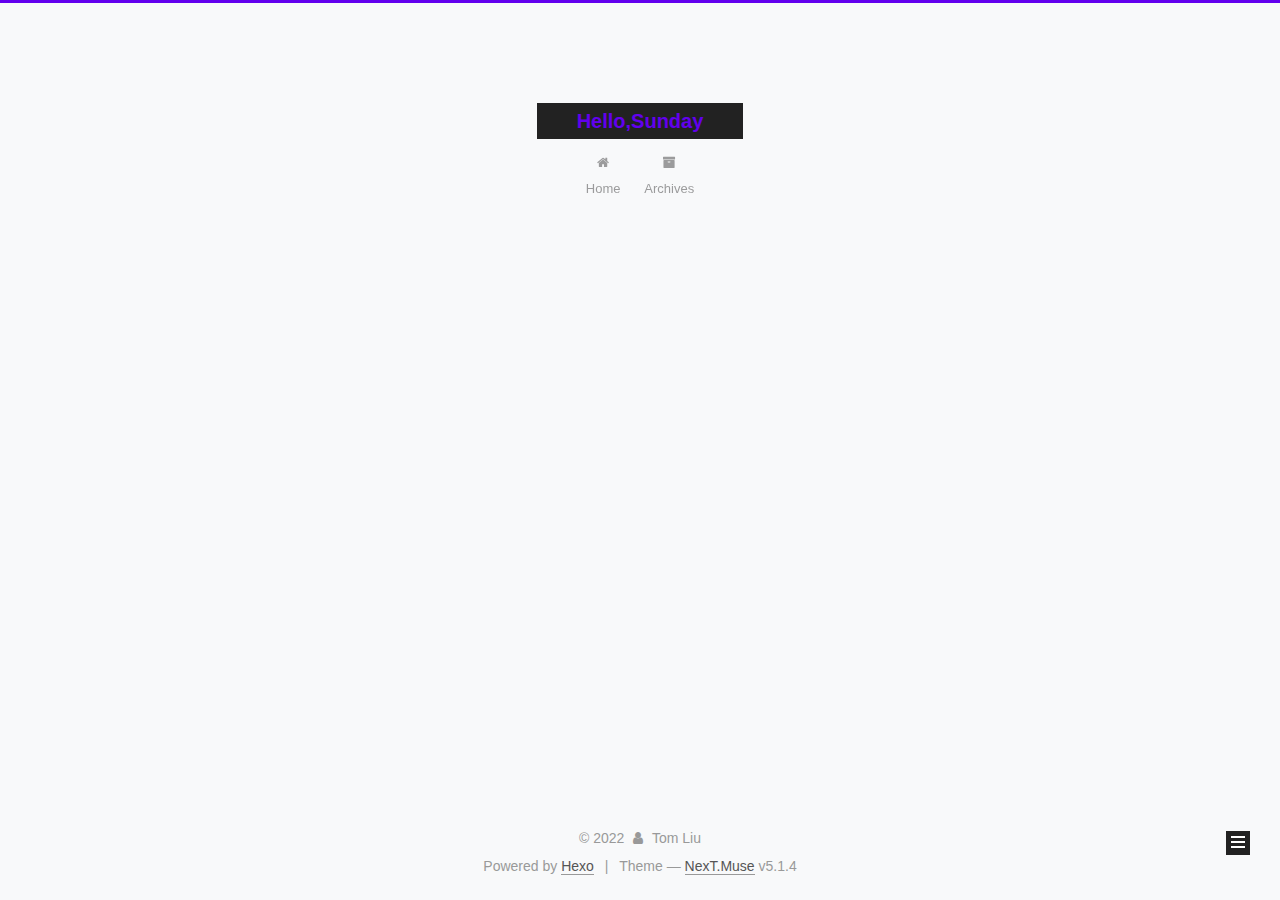
<file: categories/Word/index.html>
<!DOCTYPE html>



  


<html class="theme-next gemini use-motion" lang="cn">
<head>
  <meta charset="UTF-8"/>
<meta http-equiv="X-UA-Compatible" content="IE=edge" />
<meta name="viewport" content="width=device-width, initial-scale=1, maximum-scale=1"/>
<meta name="theme-color" content="#6200ee">









<meta http-equiv="Cache-Control" content="no-transform" />
<meta http-equiv="Cache-Control" content="no-siteapp" />
















  
  
  <link href="/lib/fancybox/source/jquery.fancybox.css?v=2.1.5" rel="stylesheet" type="text/css" />







<link href="/lib/font-awesome/css/font-awesome.min.css?v=4.6.2" rel="stylesheet" type="text/css" />

<link href="/css/main.css?v=5.1.4" rel="stylesheet" type="text/css" />

<!-- 添加自定义CSS -->
<link href="/css/custom.css" rel="stylesheet" type="text/css" />


  <link rel="apple-touch-icon" sizes="180x180" href="/images/apple-touch-icon-next.png?v=5.1.4">


  <link rel="icon" type="image/png" sizes="32x32" href="/images/favicon-32x32-next.png?v=5.1.4">


  <link rel="icon" type="image/png" sizes="16x16" href="/images/favicon-16x16-next.png?v=5.1.4">


  <link rel="mask-icon" href="/images/logo.svg?v=5.1.4" color="#222">





  <meta name="keywords" content="Hexo, NexT" />










<meta property="og:type" content="website">
<meta property="og:title" content="Hello,Sunday">
<meta property="og:url" content="http://www.jdcloud.live/categories/Word/index.html">
<meta property="og:site_name" content="Hello,Sunday">
<meta property="og:locale">
<meta property="article:author" content="Tom Liu">
<meta name="twitter:card" content="summary">



<script type="text/javascript" id="hexo.configurations">
  var NexT = window.NexT || {};
  var CONFIG = {
    root: '',
    scheme: 'Gemini',
    version: '5.1.4',
    sidebar: {"position":"left","display":"post","offset":12,"b2t":false,"scrollpercent":false,"onmobile":false},
    fancybox: true,
    tabs: true,
    motion: {"enable":true,"async":false,"transition":{"post_block":"fadeIn","post_header":"slideDownIn","post_body":"slideDownIn","coll_header":"slideLeftIn","sidebar":"slideUpIn"}},
    duoshuo: {
      userId: '0',
      author: 'Author'
    },
    algolia: {
      applicationID: '',
      apiKey: '',
      indexName: '',
      hits: {"per_page":10},
      labels: {"input_placeholder":"Search for Posts","hits_empty":"We didn't find any results for the search: ${query}","hits_stats":"${hits} results found in ${time} ms"}
    }
  };
</script>



  <link rel="canonical" href="http://www.jdcloud.live/categories/Word/"/>





  <title>Category: Word | Hello,Sunday</title>
  








<meta name="generator" content="Hexo 6.2.0"></head>

<body itemscope itemtype="http://schema.org/WebPage" lang="cn">

  
  
    
  

  <div class="container sidebar-position-left ">
    <div class="headband"></div>

    <header id="header" class="header" itemscope itemtype="http://schema.org/WPHeader">
      <div class="header-inner"><div class="site-brand-wrapper">
  <div class="site-meta ">
    

    <div class="custom-logo-site-title">
      <a href="/"  class="brand" rel="start">
        <span class="logo-line-before"><i></i></span>
        <span class="site-title">Hello,Sunday</span>
        <span class="logo-line-after"><i></i></span>
      </a>
    </div>
      
        <p class="site-subtitle"></p>
      
  </div>

  <div class="site-nav-toggle">
    <button>
      <span class="btn-bar"></span>
      <span class="btn-bar"></span>
      <span class="btn-bar"></span>
    </button>
  </div>
</div>

<nav class="site-nav">
  

  
    <ul id="menu" class="menu">
      
        
        <li class="menu-item menu-item-home">
          <a href="/%20" rel="section">
            
              <i class="menu-item-icon fa fa-fw fa-home"></i> <br />
            
            Home
          </a>
        </li>
      
        
        <li class="menu-item menu-item-archives">
          <a href="/archives/%20" rel="section">
            
              <i class="menu-item-icon fa fa-fw fa-archive"></i> <br />
            
            Archives
          </a>
        </li>
      

      
    </ul>
  

  

          </nav>

          <!-- 添加社交媒体链接 -->
          <div class="links-of-author motion-element">
            
              <span class="links-of-author-item">
                <a href="https://github.com/tom0311" target="_blank" title="GitHub">
                  <i class="fa fa-fw fa-github"></i>GitHub</a>
              </span>
            
              <span class="links-of-author-item">
                <a href="mailto:tom@altade.cn" target="_blank" title="E-Mail">
                  <i class="fa fa-fw fa-envelope"></i>E-Mail</a>
              </span>
            
          </div>



 </div>
    </header>

    <main id="main" class="main">
      <div class="main-inner">
        <div class="content-wrap">
          <div id="content" class="content">
            

  
  
  
  <div class="post-block category">

    <div id="posts" class="posts-collapse">
      <div class="collection-title">
        <h1>Word<small>Category</small>
        </h1>
      </div>

      
        

  <article class="post post-type-normal" itemscope itemtype="http://schema.org/Article">
    <header class="post-header">

      <h2 class="post-title">
        
            <a class="post-title-link" href="/2022/09/01/HelloWorld/" itemprop="url">
              
                <span itemprop="name">HelloWorld!</span>
              
            </a>
        
      </h2>

      <div class="post-meta">
        <time class="post-time" itemprop="dateCreated"
              datetime="2022-09-01T15:04:03+08:00"
              content="2022-09-01" >
          09-01
        </time>
      </div>

    </header>
  </article>


      
    </div>

  </div>
  
  
  

  



          </div>
          


          

        </div>
        
          
  
  <div class="sidebar-toggle">
    <div class="sidebar-toggle-line-wrap">
      <span class="sidebar-toggle-line sidebar-toggle-line-first"></span>
      <span class="sidebar-toggle-line sidebar-toggle-line-middle"></span>
      <span class="sidebar-toggle-line sidebar-toggle-line-last"></span>
    </div>
  </div>

  <aside id="sidebar" class="sidebar">
    
    <div class="sidebar-inner">

      

      

      <section class="site-overview-wrap sidebar-panel sidebar-panel-active">
        <div class="site-overview">
          <div class="site-author motion-element" itemprop="author" itemscope itemtype="http://schema.org/Person">
            
              <img class="site-author-image" itemprop="image" src="/images/avatar/default_avatar.svg" alt="Tom Liu" /><p class="site-author-name" itemprop="name">Tom Liu</p>
              <p class="site-description motion-element" itemprop="description">技术探索者 | 终身学习者</p>
          </div>

          <nav class="site-state motion-element">

            
              <div class="site-state-item site-state-posts">
              
                <a href="/archives/%20%7C%7C%20archive">
              
                  <span class="site-state-item-count">2</span>
                  <span class="site-state-item-name">posts</span>
                </a>
              </div>
            

            
              
              
              <div class="site-state-item site-state-categories">
                
                  <span class="site-state-item-count">1</span>
                  <span class="site-state-item-name">categories</span>
                
              </div>
            

            
              
              
              <div class="site-state-item site-state-tags">
                
                  <span class="site-state-item-count">1</span>
                  <span class="site-state-item-name">tags</span>
                
              </div>
            

          
          </nav>

          <!-- 添加社交媒体链接 -->
          <div class="links-of-author motion-element">
            
              <span class="links-of-author-item">
                <a href="https://github.com/tom0311" target="_blank" title="GitHub">
                  <i class="fa fa-fw fa-github"></i>GitHub</a>
              </span>
            
              <span class="links-of-author-item">
                <a href="mailto:tom@altade.cn" target="_blank" title="E-Mail">
                  <i class="fa fa-fw fa-envelope"></i>E-Mail</a>
              </span>
            
          </div>

          

          

          
          

          
          

          

        </div>
      </section>

      

      

    </div>
  </aside>


        
      </div>
    </main>

    <footer id="footer" class="footer">
      <div class="footer-inner">
        <div class="copyright">&copy; <span itemprop="copyrightYear">2022</span>
  <span class="with-love">
    <i class="fa fa-user"></i>
  </span>
  <span class="author" itemprop="copyrightHolder">Tom Liu</span>

  
</div>


  <div class="powered-by">Powered by <a class="theme-link" target="_blank" href="https://hexo.io">Hexo</a></div>



  <span class="post-meta-divider">|</span>



  <div class="theme-info">Theme &mdash; <a class="theme-link" target="_blank" href="https://github.com/iissnan/hexo-theme-next">NexT.Muse</a> v5.1.4</div>




        







        
      </div>
    </footer>

    
      <div class="back-to-top">
        <i class="fa fa-arrow-up"></i>
        
      </div>
    

    

  </div>

  

<script type="text/javascript">
  if (Object.prototype.toString.call(window.Promise) !== '[object Function]') {
    window.Promise = null;
  }
</script>









  












  
  
    <script type="text/javascript" src="/lib/jquery/index.js?v=2.1.3"></script>
  

  
  
    <script type="text/javascript" src="/lib/fastclick/lib/fastclick.min.js?v=1.0.6"></script>
  

  
  
    <script type="text/javascript" src="/lib/jquery_lazyload/jquery.lazyload.js?v=1.9.7"></script>
  

  
  
    <script type="text/javascript" src="/lib/velocity/velocity.min.js?v=1.2.1"></script>
  

  
  
    <script type="text/javascript" src="/lib/velocity/velocity.ui.min.js?v=1.2.1"></script>
  

  
  
    <script type="text/javascript" src="/lib/fancybox/source/jquery.fancybox.pack.js?v=2.1.5"></script>
  


  


  <script type="text/javascript" src="/js/src/utils.js?v=5.1.4"></script>

  <script type="text/javascript" src="/js/src/motion.js?v=5.1.4"></script>



  
  

  

  


  <script type="text/javascript" src="/js/src/bootstrap.js?v=5.1.4"></script>



  


  




	





  





  












  





  

  

  

  
  

  

  

  

</body>
</html>
</file>
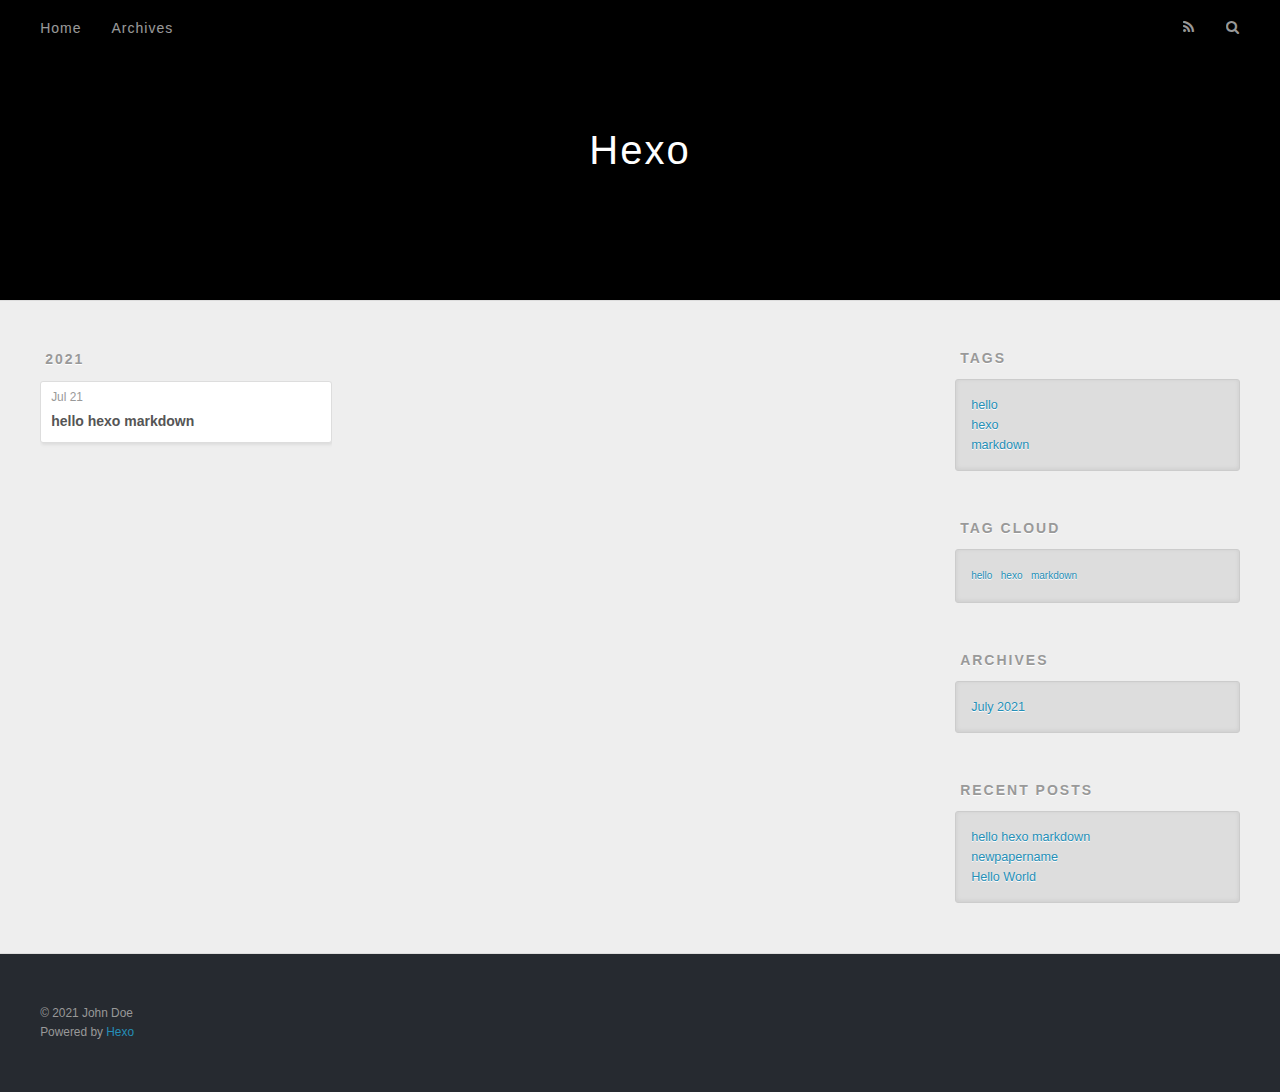
<file: tags/hello/index.html>
<!DOCTYPE html>
<html>
<head>
  <meta charset="utf-8">
  
  
  <title>Tag: hello | Hexo</title>
  <meta name="viewport" content="width=device-width, initial-scale=1, shrink-to-fit=no">
  <meta property="og:type" content="website">
<meta property="og:title" content="Hexo">
<meta property="og:url" content="http://example.com/tags/hello/index.html">
<meta property="og:site_name" content="Hexo">
<meta property="og:locale" content="en_US">
<meta property="article:author" content="John Doe">
<meta name="twitter:card" content="summary">
  
    <link rel="alternate" href="/atom.xml" title="Hexo" type="application/atom+xml">
  
  
    <link rel="shortcut icon" href="/favicon.png">
  
  
  
<link rel="stylesheet" href="/css/style.css">

  
    
<link rel="stylesheet" href="/fancybox/jquery.fancybox.min.css">

  
<meta name="generator" content="Hexo 5.4.0"></head>

<body>
  <div id="container">
    <div id="wrap">
      <header id="header">
  <div id="banner"></div>
  <div id="header-outer" class="outer">
    <div id="header-title" class="inner">
      <h1 id="logo-wrap">
        <a href="/" id="logo">Hexo</a>
      </h1>
      
    </div>
    <div id="header-inner" class="inner">
      <nav id="main-nav">
        <a id="main-nav-toggle" class="nav-icon"></a>
        
          <a class="main-nav-link" href="/">Home</a>
        
          <a class="main-nav-link" href="/archives">Archives</a>
        
      </nav>
      <nav id="sub-nav">
        
          <a id="nav-rss-link" class="nav-icon" href="/atom.xml" title="RSS Feed"></a>
        
        <a id="nav-search-btn" class="nav-icon" title="Search"></a>
      </nav>
      <div id="search-form-wrap">
        <form action="//google.com/search" method="get" accept-charset="UTF-8" class="search-form"><input type="search" name="q" class="search-form-input" placeholder="Search"><button type="submit" class="search-form-submit">&#xF002;</button><input type="hidden" name="sitesearch" value="http://example.com"></form>
      </div>
    </div>
  </div>
</header>

      <div class="outer">
        <section id="main">
  
  
    
    
      
      
      <section class="archives-wrap">
        <div class="archive-year-wrap">
          <a href="/archives/2021" class="archive-year">2021</a>
        </div>
        <div class="archives">
    
    <article class="archive-article archive-type-post">
  <div class="archive-article-inner">
    <header class="archive-article-header">
      <a href="/2021/07/21/hello-hexo-markdown/" class="archive-article-date">
  <time class="dt-published" datetime="2021-07-21T13:20:45.000Z" itemprop="datePublished">Jul 21</time>
</a>
      
  
    <h1 itemprop="name">
      <a class="archive-article-title" href="/2021/07/21/hello-hexo-markdown/">hello hexo markdown</a>
    </h1>
  

    </header>
  </div>
</article>
  
  
    </div></section>
  


</section>
        
          <aside id="sidebar">
  
    

  
    
  <div class="widget-wrap">
    <h3 class="widget-title">Tags</h3>
    <div class="widget">
      <ul class="tag-list" itemprop="keywords"><li class="tag-list-item"><a class="tag-list-link" href="/tags/hello/" rel="tag">hello</a></li><li class="tag-list-item"><a class="tag-list-link" href="/tags/hexo/" rel="tag">hexo</a></li><li class="tag-list-item"><a class="tag-list-link" href="/tags/markdown/" rel="tag">markdown</a></li></ul>
    </div>
  </div>


  
    
  <div class="widget-wrap">
    <h3 class="widget-title">Tag Cloud</h3>
    <div class="widget tagcloud">
      <a href="/tags/hello/" style="font-size: 10px;">hello</a> <a href="/tags/hexo/" style="font-size: 10px;">hexo</a> <a href="/tags/markdown/" style="font-size: 10px;">markdown</a>
    </div>
  </div>

  
    
  <div class="widget-wrap">
    <h3 class="widget-title">Archives</h3>
    <div class="widget">
      <ul class="archive-list"><li class="archive-list-item"><a class="archive-list-link" href="/archives/2021/07/">July 2021</a></li></ul>
    </div>
  </div>


  
    
  <div class="widget-wrap">
    <h3 class="widget-title">Recent Posts</h3>
    <div class="widget">
      <ul>
        
          <li>
            <a href="/2021/07/21/hello-hexo-markdown/">hello hexo markdown</a>
          </li>
        
          <li>
            <a href="/2021/07/21/newpapername/">newpapername</a>
          </li>
        
          <li>
            <a href="/2021/07/21/hello-world/">Hello World</a>
          </li>
        
      </ul>
    </div>
  </div>

  
</aside>
        
      </div>
      <footer id="footer">
  
  <div class="outer">
    <div id="footer-info" class="inner">
      
      &copy; 2021 John Doe<br>
      Powered by <a href="https://hexo.io/" target="_blank">Hexo</a>
    </div>
  </div>
</footer>

    </div>
    <nav id="mobile-nav">
  
    <a href="/" class="mobile-nav-link">Home</a>
  
    <a href="/archives" class="mobile-nav-link">Archives</a>
  
</nav>
    


<script src="/js/jquery-3.4.1.min.js"></script>



  
<script src="/fancybox/jquery.fancybox.min.js"></script>




<script src="/js/script.js"></script>





  </div>
</body>
</html>
</file>
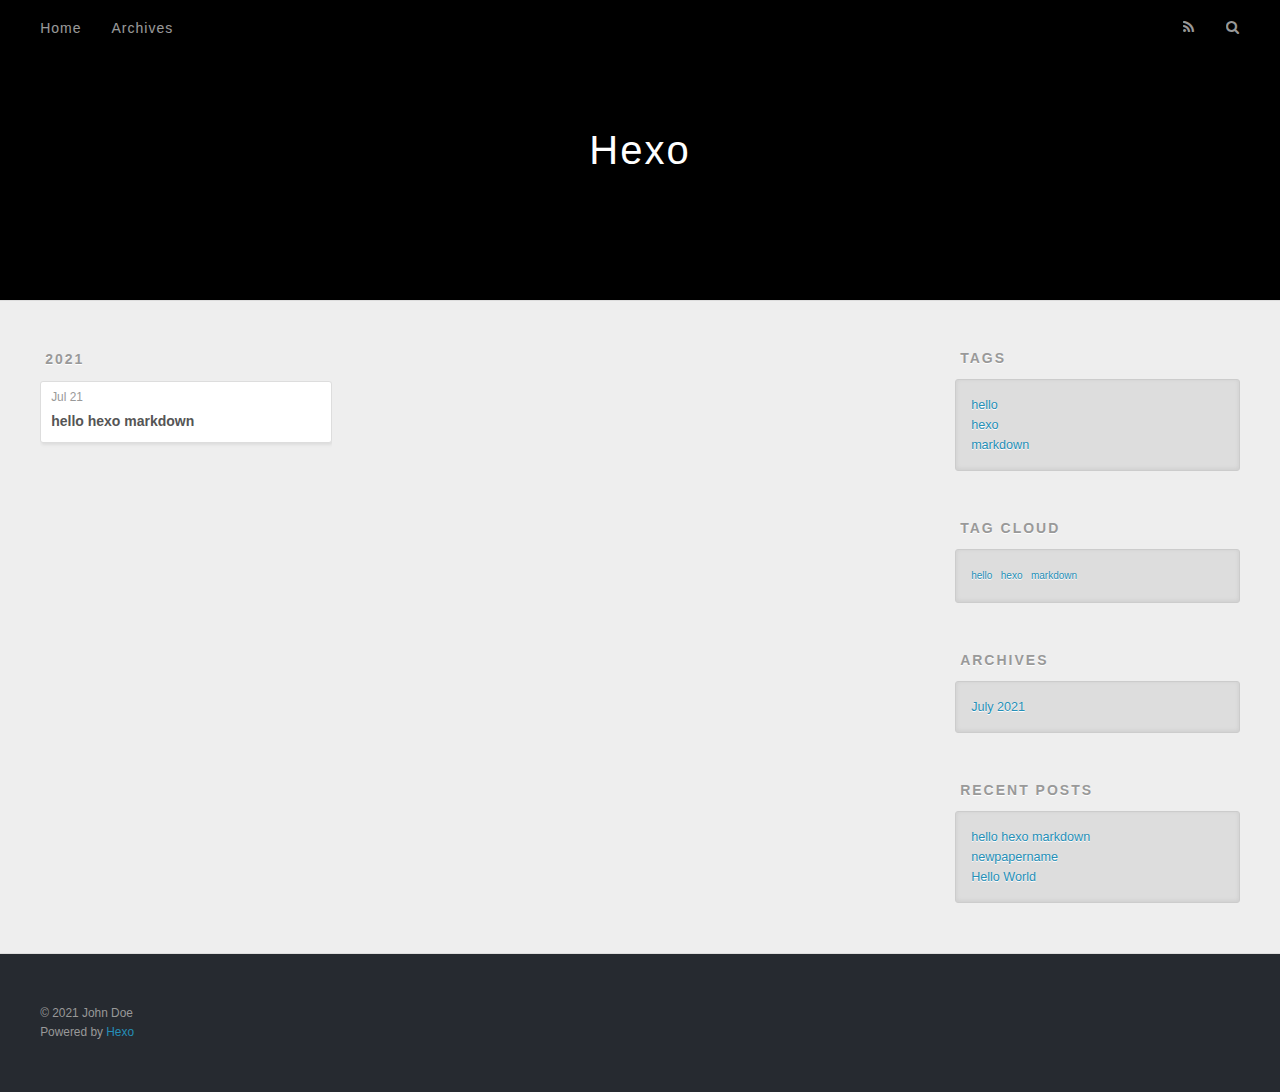
<file: tags/hexo/index.html>
<!DOCTYPE html>
<html>
<head>
  <meta charset="utf-8">
  
  
  <title>Tag: hexo | Hexo</title>
  <meta name="viewport" content="width=device-width, initial-scale=1, shrink-to-fit=no">
  <meta property="og:type" content="website">
<meta property="og:title" content="Hexo">
<meta property="og:url" content="http://example.com/tags/hexo/index.html">
<meta property="og:site_name" content="Hexo">
<meta property="og:locale" content="en_US">
<meta property="article:author" content="John Doe">
<meta name="twitter:card" content="summary">
  
    <link rel="alternate" href="/atom.xml" title="Hexo" type="application/atom+xml">
  
  
    <link rel="shortcut icon" href="/favicon.png">
  
  
  
<link rel="stylesheet" href="/css/style.css">

  
    
<link rel="stylesheet" href="/fancybox/jquery.fancybox.min.css">

  
<meta name="generator" content="Hexo 5.4.0"></head>

<body>
  <div id="container">
    <div id="wrap">
      <header id="header">
  <div id="banner"></div>
  <div id="header-outer" class="outer">
    <div id="header-title" class="inner">
      <h1 id="logo-wrap">
        <a href="/" id="logo">Hexo</a>
      </h1>
      
    </div>
    <div id="header-inner" class="inner">
      <nav id="main-nav">
        <a id="main-nav-toggle" class="nav-icon"></a>
        
          <a class="main-nav-link" href="/">Home</a>
        
          <a class="main-nav-link" href="/archives">Archives</a>
        
      </nav>
      <nav id="sub-nav">
        
          <a id="nav-rss-link" class="nav-icon" href="/atom.xml" title="RSS Feed"></a>
        
        <a id="nav-search-btn" class="nav-icon" title="Search"></a>
      </nav>
      <div id="search-form-wrap">
        <form action="//google.com/search" method="get" accept-charset="UTF-8" class="search-form"><input type="search" name="q" class="search-form-input" placeholder="Search"><button type="submit" class="search-form-submit">&#xF002;</button><input type="hidden" name="sitesearch" value="http://example.com"></form>
      </div>
    </div>
  </div>
</header>

      <div class="outer">
        <section id="main">
  
  
    
    
      
      
      <section class="archives-wrap">
        <div class="archive-year-wrap">
          <a href="/archives/2021" class="archive-year">2021</a>
        </div>
        <div class="archives">
    
    <article class="archive-article archive-type-post">
  <div class="archive-article-inner">
    <header class="archive-article-header">
      <a href="/2021/07/21/hello-hexo-markdown/" class="archive-article-date">
  <time class="dt-published" datetime="2021-07-21T13:20:45.000Z" itemprop="datePublished">Jul 21</time>
</a>
      
  
    <h1 itemprop="name">
      <a class="archive-article-title" href="/2021/07/21/hello-hexo-markdown/">hello hexo markdown</a>
    </h1>
  

    </header>
  </div>
</article>
  
  
    </div></section>
  


</section>
        
          <aside id="sidebar">
  
    

  
    
  <div class="widget-wrap">
    <h3 class="widget-title">Tags</h3>
    <div class="widget">
      <ul class="tag-list" itemprop="keywords"><li class="tag-list-item"><a class="tag-list-link" href="/tags/hello/" rel="tag">hello</a></li><li class="tag-list-item"><a class="tag-list-link" href="/tags/hexo/" rel="tag">hexo</a></li><li class="tag-list-item"><a class="tag-list-link" href="/tags/markdown/" rel="tag">markdown</a></li></ul>
    </div>
  </div>


  
    
  <div class="widget-wrap">
    <h3 class="widget-title">Tag Cloud</h3>
    <div class="widget tagcloud">
      <a href="/tags/hello/" style="font-size: 10px;">hello</a> <a href="/tags/hexo/" style="font-size: 10px;">hexo</a> <a href="/tags/markdown/" style="font-size: 10px;">markdown</a>
    </div>
  </div>

  
    
  <div class="widget-wrap">
    <h3 class="widget-title">Archives</h3>
    <div class="widget">
      <ul class="archive-list"><li class="archive-list-item"><a class="archive-list-link" href="/archives/2021/07/">July 2021</a></li></ul>
    </div>
  </div>


  
    
  <div class="widget-wrap">
    <h3 class="widget-title">Recent Posts</h3>
    <div class="widget">
      <ul>
        
          <li>
            <a href="/2021/07/21/hello-hexo-markdown/">hello hexo markdown</a>
          </li>
        
          <li>
            <a href="/2021/07/21/newpapername/">newpapername</a>
          </li>
        
          <li>
            <a href="/2021/07/21/hello-world/">Hello World</a>
          </li>
        
      </ul>
    </div>
  </div>

  
</aside>
        
      </div>
      <footer id="footer">
  
  <div class="outer">
    <div id="footer-info" class="inner">
      
      &copy; 2021 John Doe<br>
      Powered by <a href="https://hexo.io/" target="_blank">Hexo</a>
    </div>
  </div>
</footer>

    </div>
    <nav id="mobile-nav">
  
    <a href="/" class="mobile-nav-link">Home</a>
  
    <a href="/archives" class="mobile-nav-link">Archives</a>
  
</nav>
    


<script src="/js/jquery-3.4.1.min.js"></script>



  
<script src="/fancybox/jquery.fancybox.min.js"></script>




<script src="/js/script.js"></script>





  </div>
</body>
</html>
</file>
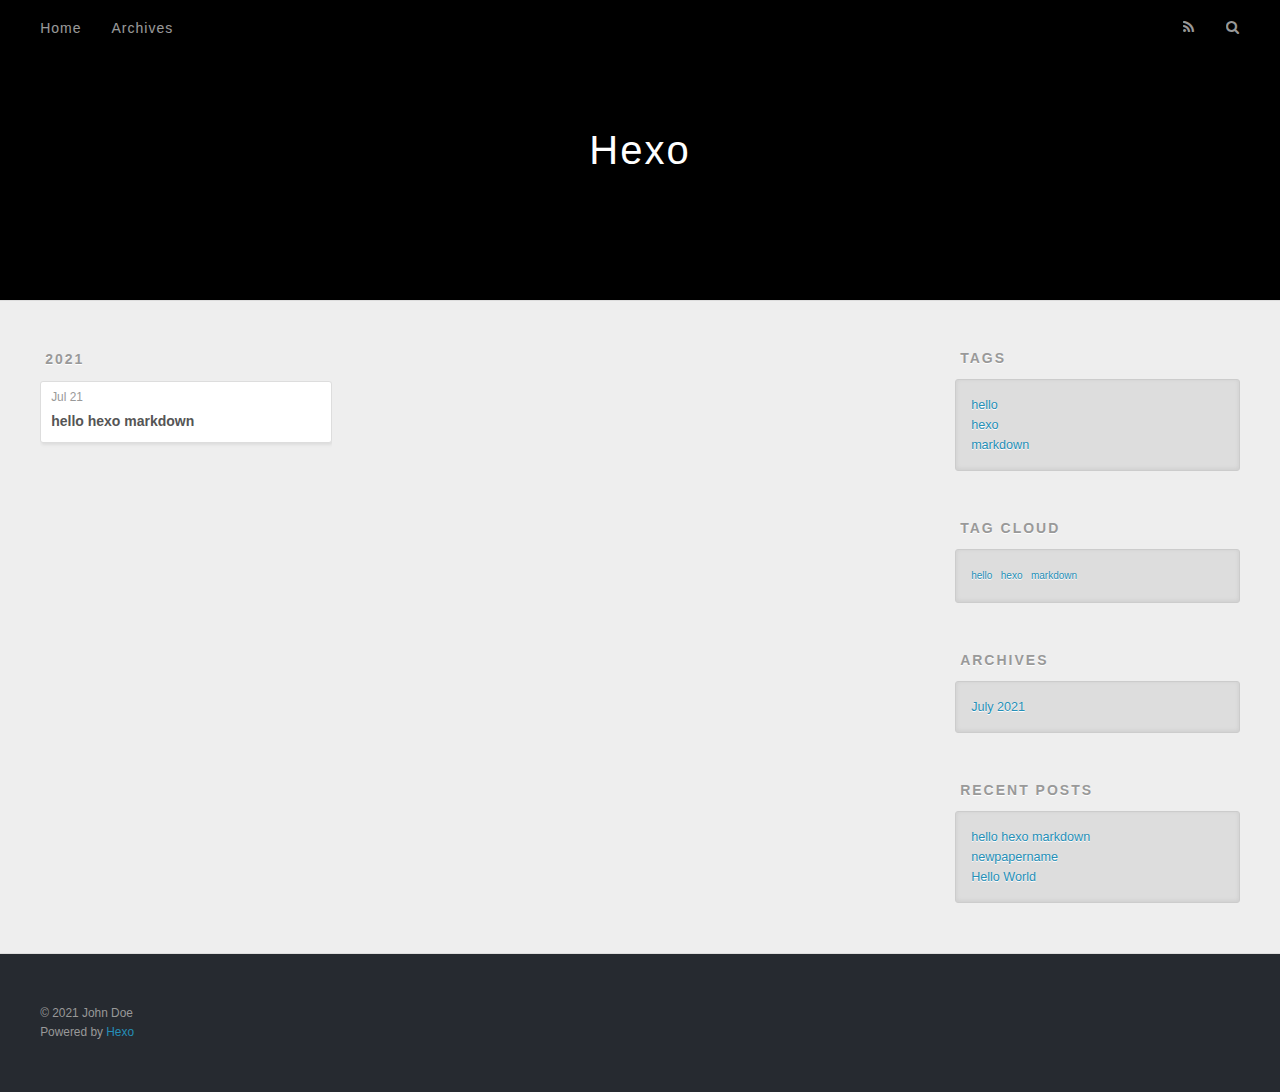
<file: tags/markdown/index.html>
<!DOCTYPE html>
<html>
<head>
  <meta charset="utf-8">
  
  
  <title>Tag: markdown | Hexo</title>
  <meta name="viewport" content="width=device-width, initial-scale=1, shrink-to-fit=no">
  <meta property="og:type" content="website">
<meta property="og:title" content="Hexo">
<meta property="og:url" content="http://example.com/tags/markdown/index.html">
<meta property="og:site_name" content="Hexo">
<meta property="og:locale" content="en_US">
<meta property="article:author" content="John Doe">
<meta name="twitter:card" content="summary">
  
    <link rel="alternate" href="/atom.xml" title="Hexo" type="application/atom+xml">
  
  
    <link rel="shortcut icon" href="/favicon.png">
  
  
  
<link rel="stylesheet" href="/css/style.css">

  
    
<link rel="stylesheet" href="/fancybox/jquery.fancybox.min.css">

  
<meta name="generator" content="Hexo 5.4.0"></head>

<body>
  <div id="container">
    <div id="wrap">
      <header id="header">
  <div id="banner"></div>
  <div id="header-outer" class="outer">
    <div id="header-title" class="inner">
      <h1 id="logo-wrap">
        <a href="/" id="logo">Hexo</a>
      </h1>
      
    </div>
    <div id="header-inner" class="inner">
      <nav id="main-nav">
        <a id="main-nav-toggle" class="nav-icon"></a>
        
          <a class="main-nav-link" href="/">Home</a>
        
          <a class="main-nav-link" href="/archives">Archives</a>
        
      </nav>
      <nav id="sub-nav">
        
          <a id="nav-rss-link" class="nav-icon" href="/atom.xml" title="RSS Feed"></a>
        
        <a id="nav-search-btn" class="nav-icon" title="Search"></a>
      </nav>
      <div id="search-form-wrap">
        <form action="//google.com/search" method="get" accept-charset="UTF-8" class="search-form"><input type="search" name="q" class="search-form-input" placeholder="Search"><button type="submit" class="search-form-submit">&#xF002;</button><input type="hidden" name="sitesearch" value="http://example.com"></form>
      </div>
    </div>
  </div>
</header>

      <div class="outer">
        <section id="main">
  
  
    
    
      
      
      <section class="archives-wrap">
        <div class="archive-year-wrap">
          <a href="/archives/2021" class="archive-year">2021</a>
        </div>
        <div class="archives">
    
    <article class="archive-article archive-type-post">
  <div class="archive-article-inner">
    <header class="archive-article-header">
      <a href="/2021/07/21/hello-hexo-markdown/" class="archive-article-date">
  <time class="dt-published" datetime="2021-07-21T13:20:45.000Z" itemprop="datePublished">Jul 21</time>
</a>
      
  
    <h1 itemprop="name">
      <a class="archive-article-title" href="/2021/07/21/hello-hexo-markdown/">hello hexo markdown</a>
    </h1>
  

    </header>
  </div>
</article>
  
  
    </div></section>
  


</section>
        
          <aside id="sidebar">
  
    

  
    
  <div class="widget-wrap">
    <h3 class="widget-title">Tags</h3>
    <div class="widget">
      <ul class="tag-list" itemprop="keywords"><li class="tag-list-item"><a class="tag-list-link" href="/tags/hello/" rel="tag">hello</a></li><li class="tag-list-item"><a class="tag-list-link" href="/tags/hexo/" rel="tag">hexo</a></li><li class="tag-list-item"><a class="tag-list-link" href="/tags/markdown/" rel="tag">markdown</a></li></ul>
    </div>
  </div>


  
    
  <div class="widget-wrap">
    <h3 class="widget-title">Tag Cloud</h3>
    <div class="widget tagcloud">
      <a href="/tags/hello/" style="font-size: 10px;">hello</a> <a href="/tags/hexo/" style="font-size: 10px;">hexo</a> <a href="/tags/markdown/" style="font-size: 10px;">markdown</a>
    </div>
  </div>

  
    
  <div class="widget-wrap">
    <h3 class="widget-title">Archives</h3>
    <div class="widget">
      <ul class="archive-list"><li class="archive-list-item"><a class="archive-list-link" href="/archives/2021/07/">July 2021</a></li></ul>
    </div>
  </div>


  
    
  <div class="widget-wrap">
    <h3 class="widget-title">Recent Posts</h3>
    <div class="widget">
      <ul>
        
          <li>
            <a href="/2021/07/21/hello-hexo-markdown/">hello hexo markdown</a>
          </li>
        
          <li>
            <a href="/2021/07/21/newpapername/">newpapername</a>
          </li>
        
          <li>
            <a href="/2021/07/21/hello-world/">Hello World</a>
          </li>
        
      </ul>
    </div>
  </div>

  
</aside>
        
      </div>
      <footer id="footer">
  
  <div class="outer">
    <div id="footer-info" class="inner">
      
      &copy; 2021 John Doe<br>
      Powered by <a href="https://hexo.io/" target="_blank">Hexo</a>
    </div>
  </div>
</footer>

    </div>
    <nav id="mobile-nav">
  
    <a href="/" class="mobile-nav-link">Home</a>
  
    <a href="/archives" class="mobile-nav-link">Archives</a>
  
</nav>
    


<script src="/js/jquery-3.4.1.min.js"></script>



  
<script src="/fancybox/jquery.fancybox.min.js"></script>




<script src="/js/script.js"></script>





  </div>
</body>
</html>
</file>
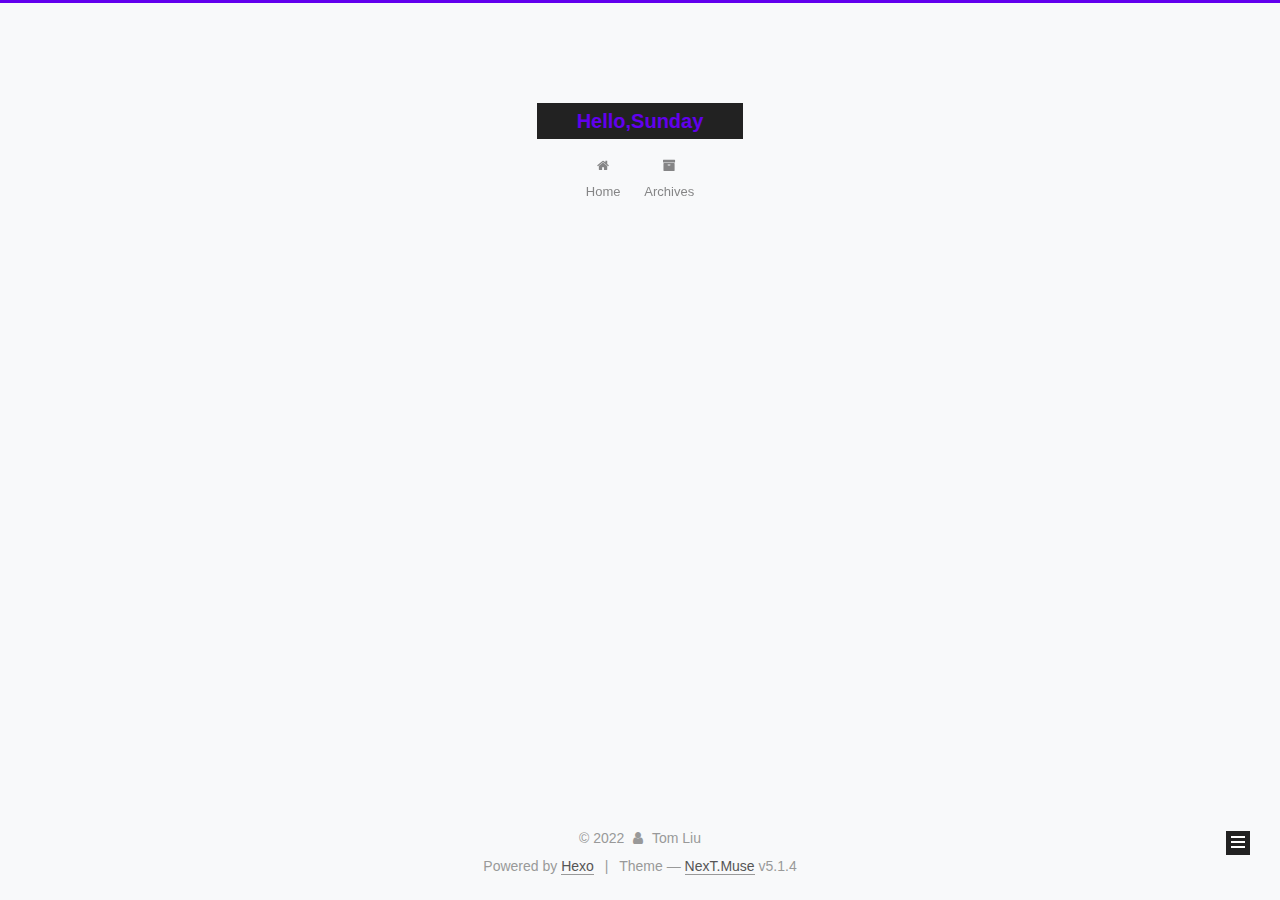
<file: tags/Welcome/index.html>
<!DOCTYPE html>



  


<html class="theme-next gemini use-motion" lang="cn">
<head>
  <meta charset="UTF-8"/>
<meta http-equiv="X-UA-Compatible" content="IE=edge" />
<meta name="viewport" content="width=device-width, initial-scale=1, maximum-scale=1"/>
<meta name="theme-color" content="#6200ee">









<meta http-equiv="Cache-Control" content="no-transform" />
<meta http-equiv="Cache-Control" content="no-siteapp" />
















  
  
  <link href="/lib/fancybox/source/jquery.fancybox.css?v=2.1.5" rel="stylesheet" type="text/css" />







<link href="/lib/font-awesome/css/font-awesome.min.css?v=4.6.2" rel="stylesheet" type="text/css" />

<link href="/css/main.css?v=5.1.4" rel="stylesheet" type="text/css" />

<!-- 添加自定义CSS -->
<link href="/css/custom.css" rel="stylesheet" type="text/css" />


  <link rel="apple-touch-icon" sizes="180x180" href="/images/apple-touch-icon-next.png?v=5.1.4">


  <link rel="icon" type="image/png" sizes="32x32" href="/images/favicon-32x32-next.png?v=5.1.4">


  <link rel="icon" type="image/png" sizes="16x16" href="/images/favicon-16x16-next.png?v=5.1.4">


  <link rel="mask-icon" href="/images/logo.svg?v=5.1.4" color="#222">





  <meta name="keywords" content="Hexo, NexT" />










<meta property="og:type" content="website">
<meta property="og:title" content="Hello,Sunday">
<meta property="og:url" content="http://www.jdcloud.live/tags/Welcome/index.html">
<meta property="og:site_name" content="Hello,Sunday">
<meta property="og:locale">
<meta property="article:author" content="Tom Liu">
<meta name="twitter:card" content="summary">



<script type="text/javascript" id="hexo.configurations">
  var NexT = window.NexT || {};
  var CONFIG = {
    root: '',
    scheme: 'Gemini',
    version: '5.1.4',
    sidebar: {"position":"left","display":"post","offset":12,"b2t":false,"scrollpercent":false,"onmobile":false},
    fancybox: true,
    tabs: true,
    motion: {"enable":true,"async":false,"transition":{"post_block":"fadeIn","post_header":"slideDownIn","post_body":"slideDownIn","coll_header":"slideLeftIn","sidebar":"slideUpIn"}},
    duoshuo: {
      userId: '0',
      author: 'Author'
    },
    algolia: {
      applicationID: '',
      apiKey: '',
      indexName: '',
      hits: {"per_page":10},
      labels: {"input_placeholder":"Search for Posts","hits_empty":"We didn't find any results for the search: ${query}","hits_stats":"${hits} results found in ${time} ms"}
    }
  };
</script>



  <link rel="canonical" href="http://www.jdcloud.live/tags/Welcome/"/>





  <title>Tag: Welcome! | Hello,Sunday</title>
  








<meta name="generator" content="Hexo 6.2.0"></head>

<body itemscope itemtype="http://schema.org/WebPage" lang="cn">

  
  
    
  

  <div class="container sidebar-position-left ">
    <div class="headband"></div>

    <header id="header" class="header" itemscope itemtype="http://schema.org/WPHeader">
      <div class="header-inner"><div class="site-brand-wrapper">
  <div class="site-meta ">
    

    <div class="custom-logo-site-title">
      <a href="/"  class="brand" rel="start">
        <span class="logo-line-before"><i></i></span>
        <span class="site-title">Hello,Sunday</span>
        <span class="logo-line-after"><i></i></span>
      </a>
    </div>
      
        <p class="site-subtitle"></p>
      
  </div>

  <div class="site-nav-toggle">
    <button>
      <span class="btn-bar"></span>
      <span class="btn-bar"></span>
      <span class="btn-bar"></span>
    </button>
  </div>
</div>

<nav class="site-nav">
  

  
    <ul id="menu" class="menu">
      
        
        <li class="menu-item menu-item-home">
          <a href="/%20" rel="section">
            
              <i class="menu-item-icon fa fa-fw fa-home"></i> <br />
            
            Home
          </a>
        </li>
      
        
        <li class="menu-item menu-item-archives">
          <a href="/archives/%20" rel="section">
            
              <i class="menu-item-icon fa fa-fw fa-archive"></i> <br />
            
            Archives
          </a>
        </li>
      

      
    </ul>
  

  

          </nav>

          <!-- 添加社交媒体链接 -->
          <div class="links-of-author motion-element">
            
              <span class="links-of-author-item">
                <a href="https://github.com/tom0311" target="_blank" title="GitHub">
                  <i class="fa fa-fw fa-github"></i>GitHub</a>
              </span>
            
              <span class="links-of-author-item">
                <a href="mailto:tom@altade.cn" target="_blank" title="E-Mail">
                  <i class="fa fa-fw fa-envelope"></i>E-Mail</a>
              </span>
            
          </div>



 </div>
    </header>

    <main id="main" class="main">
      <div class="main-inner">
        <div class="content-wrap">
          <div id="content" class="content">
            

  
  
  
  <div class="post-block tag">

    <div id="posts" class="posts-collapse">
      <div class="collection-title">
        <h1>Welcome!<small>Tag</small>
        </h1>
      </div>

      
        

  <article class="post post-type-normal" itemscope itemtype="http://schema.org/Article">
    <header class="post-header">

      <h2 class="post-title">
        
            <a class="post-title-link" href="/2022/09/01/HelloWorld/" itemprop="url">
              
                <span itemprop="name">HelloWorld!</span>
              
            </a>
        
      </h2>

      <div class="post-meta">
        <time class="post-time" itemprop="dateCreated"
              datetime="2022-09-01T15:04:03+08:00"
              content="2022-09-01" >
          09-01
        </time>
      </div>

    </header>
  </article>


      
    </div>

  </div>
  
  
  

  


          </div>
          


          

        </div>
        
          
  
  <div class="sidebar-toggle">
    <div class="sidebar-toggle-line-wrap">
      <span class="sidebar-toggle-line sidebar-toggle-line-first"></span>
      <span class="sidebar-toggle-line sidebar-toggle-line-middle"></span>
      <span class="sidebar-toggle-line sidebar-toggle-line-last"></span>
    </div>
  </div>

  <aside id="sidebar" class="sidebar">
    
    <div class="sidebar-inner">

      

      

      <section class="site-overview-wrap sidebar-panel sidebar-panel-active">
        <div class="site-overview">
          <div class="site-author motion-element" itemprop="author" itemscope itemtype="http://schema.org/Person">
            
              <img class="site-author-image" itemprop="image" src="/images/avatar/default_avatar.svg" alt="Tom Liu" /><p class="site-author-name" itemprop="name">Tom Liu</p>
              <p class="site-description motion-element" itemprop="description">技术探索者 | 终身学习者</p>
          </div>

          <nav class="site-state motion-element">

            
              <div class="site-state-item site-state-posts">
              
                <a href="/archives/%20%7C%7C%20archive">
              
                  <span class="site-state-item-count">2</span>
                  <span class="site-state-item-name">posts</span>
                </a>
              </div>
            

            
              
              
              <div class="site-state-item site-state-categories">
                
                  <span class="site-state-item-count">1</span>
                  <span class="site-state-item-name">categories</span>
                
              </div>
            

            
              
              
              <div class="site-state-item site-state-tags">
                
                  <span class="site-state-item-count">1</span>
                  <span class="site-state-item-name">tags</span>
                
              </div>
            

          
          </nav>

          <!-- 添加社交媒体链接 -->
          <div class="links-of-author motion-element">
            
              <span class="links-of-author-item">
                <a href="https://github.com/tom0311" target="_blank" title="GitHub">
                  <i class="fa fa-fw fa-github"></i>GitHub</a>
              </span>
            
              <span class="links-of-author-item">
                <a href="mailto:tom@altade.cn" target="_blank" title="E-Mail">
                  <i class="fa fa-fw fa-envelope"></i>E-Mail</a>
              </span>
            
          </div>

          

          

          
          

          
          

          

        </div>
      </section>

      

      

    </div>
  </aside>


        
      </div>
    </main>

    <footer id="footer" class="footer">
      <div class="footer-inner">
        <div class="copyright">&copy; <span itemprop="copyrightYear">2022</span>
  <span class="with-love">
    <i class="fa fa-user"></i>
  </span>
  <span class="author" itemprop="copyrightHolder">Tom Liu</span>

  
</div>


  <div class="powered-by">Powered by <a class="theme-link" target="_blank" href="https://hexo.io">Hexo</a></div>



  <span class="post-meta-divider">|</span>



  <div class="theme-info">Theme &mdash; <a class="theme-link" target="_blank" href="https://github.com/iissnan/hexo-theme-next">NexT.Muse</a> v5.1.4</div>




        







        
      </div>
    </footer>

    
      <div class="back-to-top">
        <i class="fa fa-arrow-up"></i>
        
      </div>
    

    

  </div>

  

<script type="text/javascript">
  if (Object.prototype.toString.call(window.Promise) !== '[object Function]') {
    window.Promise = null;
  }
</script>









  












  
  
    <script type="text/javascript" src="/lib/jquery/index.js?v=2.1.3"></script>
  

  
  
    <script type="text/javascript" src="/lib/fastclick/lib/fastclick.min.js?v=1.0.6"></script>
  

  
  
    <script type="text/javascript" src="/lib/jquery_lazyload/jquery.lazyload.js?v=1.9.7"></script>
  

  
  
    <script type="text/javascript" src="/lib/velocity/velocity.min.js?v=1.2.1"></script>
  

  
  
    <script type="text/javascript" src="/lib/velocity/velocity.ui.min.js?v=1.2.1"></script>
  

  
  
    <script type="text/javascript" src="/lib/fancybox/source/jquery.fancybox.pack.js?v=2.1.5"></script>
  


  


  <script type="text/javascript" src="/js/src/utils.js?v=5.1.4"></script>

  <script type="text/javascript" src="/js/src/motion.js?v=5.1.4"></script>



  
  

  

  


  <script type="text/javascript" src="/js/src/bootstrap.js?v=5.1.4"></script>



  


  




	





  





  












  





  

  

  

  
  

  

  

  

</body>
</html>
</file>
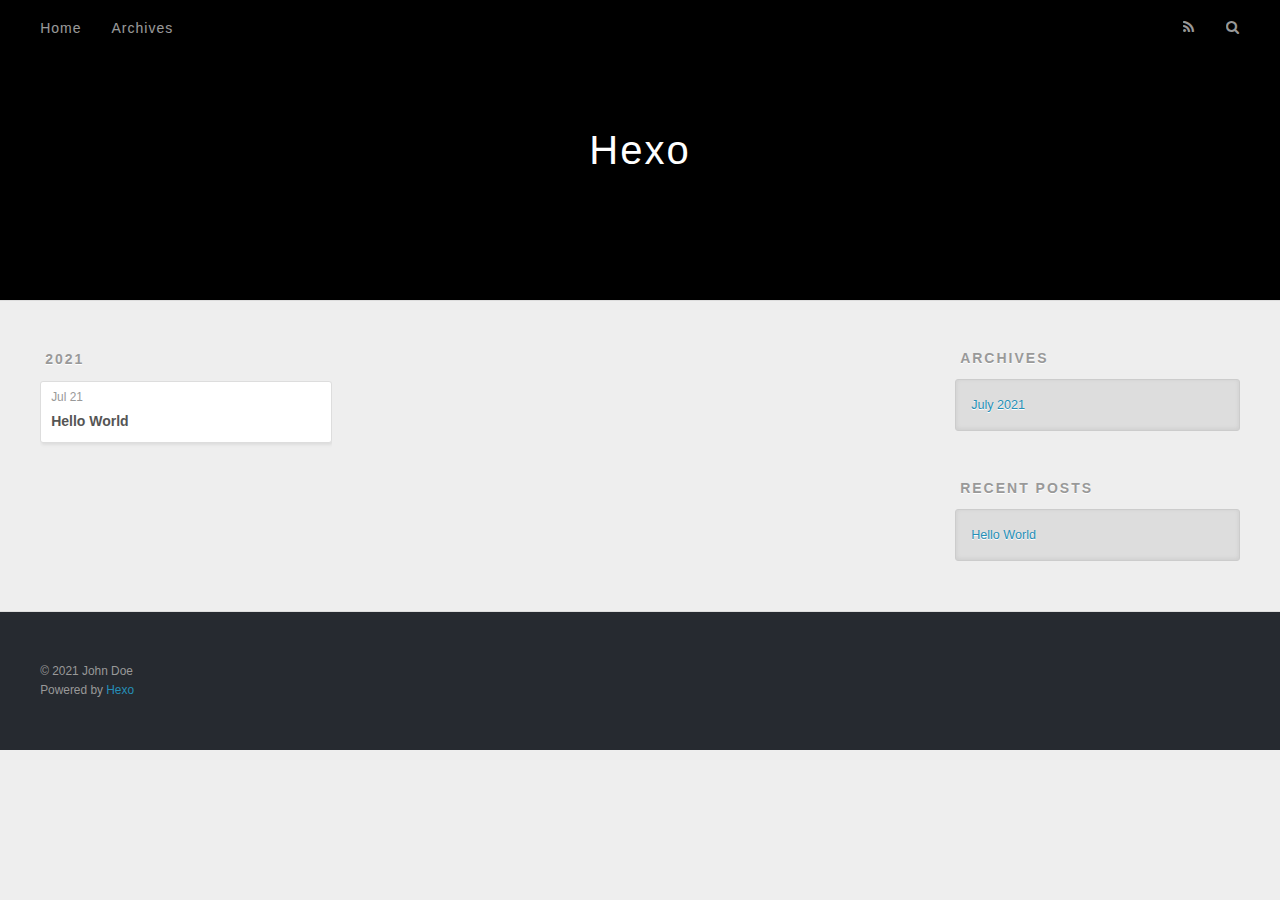
<file: archives/2021/07/index.html>
<!DOCTYPE html>
<html>
<head>
  <meta charset="utf-8">
  
  
  <title>Archives: 2021/7 | Hexo</title>
  <meta name="viewport" content="width=device-width, initial-scale=1, shrink-to-fit=no">
  <meta property="og:type" content="website">
<meta property="og:title" content="Hexo">
<meta property="og:url" content="http://example.com/archives/2021/07/index.html">
<meta property="og:site_name" content="Hexo">
<meta property="og:locale" content="en_US">
<meta property="article:author" content="John Doe">
<meta name="twitter:card" content="summary">
  
    <link rel="alternate" href="/atom.xml" title="Hexo" type="application/atom+xml">
  
  
    <link rel="shortcut icon" href="/favicon.png">
  
  
  
<link rel="stylesheet" href="/css/style.css">

  
    
<link rel="stylesheet" href="/fancybox/jquery.fancybox.min.css">

  
<meta name="generator" content="Hexo 5.4.0"></head>

<body>
  <div id="container">
    <div id="wrap">
      <header id="header">
  <div id="banner"></div>
  <div id="header-outer" class="outer">
    <div id="header-title" class="inner">
      <h1 id="logo-wrap">
        <a href="/" id="logo">Hexo</a>
      </h1>
      
    </div>
    <div id="header-inner" class="inner">
      <nav id="main-nav">
        <a id="main-nav-toggle" class="nav-icon"></a>
        
          <a class="main-nav-link" href="/">Home</a>
        
          <a class="main-nav-link" href="/archives">Archives</a>
        
      </nav>
      <nav id="sub-nav">
        
          <a id="nav-rss-link" class="nav-icon" href="/atom.xml" title="RSS Feed"></a>
        
        <a id="nav-search-btn" class="nav-icon" title="Search"></a>
      </nav>
      <div id="search-form-wrap">
        <form action="//google.com/search" method="get" accept-charset="UTF-8" class="search-form"><input type="search" name="q" class="search-form-input" placeholder="Search"><button type="submit" class="search-form-submit">&#xF002;</button><input type="hidden" name="sitesearch" value="http://example.com"></form>
      </div>
    </div>
  </div>
</header>

      <div class="outer">
        <section id="main">
  
  
    
    
      
      
      <section class="archives-wrap">
        <div class="archive-year-wrap">
          <a href="/archives/2021" class="archive-year">2021</a>
        </div>
        <div class="archives">
    
    <article class="archive-article archive-type-post">
  <div class="archive-article-inner">
    <header class="archive-article-header">
      <a href="/2021/07/21/hello-world/" class="archive-article-date">
  <time class="dt-published" datetime="2021-07-21T07:13:06.879Z" itemprop="datePublished">Jul 21</time>
</a>
      
  
    <h1 itemprop="name">
      <a class="archive-article-title" href="/2021/07/21/hello-world/">Hello World</a>
    </h1>
  

    </header>
  </div>
</article>
  
  
    </div></section>
  


</section>
        
          <aside id="sidebar">
  
    

  
    

  
    
  
    
  <div class="widget-wrap">
    <h3 class="widget-title">Archives</h3>
    <div class="widget">
      <ul class="archive-list"><li class="archive-list-item"><a class="archive-list-link" href="/archives/2021/07/">July 2021</a></li></ul>
    </div>
  </div>


  
    
  <div class="widget-wrap">
    <h3 class="widget-title">Recent Posts</h3>
    <div class="widget">
      <ul>
        
          <li>
            <a href="/2021/07/21/hello-world/">Hello World</a>
          </li>
        
      </ul>
    </div>
  </div>

  
</aside>
        
      </div>
      <footer id="footer">
  
  <div class="outer">
    <div id="footer-info" class="inner">
      
      &copy; 2021 John Doe<br>
      Powered by <a href="https://hexo.io/" target="_blank">Hexo</a>
    </div>
  </div>
</footer>

    </div>
    <nav id="mobile-nav">
  
    <a href="/" class="mobile-nav-link">Home</a>
  
    <a href="/archives" class="mobile-nav-link">Archives</a>
  
</nav>
    


<script src="/js/jquery-3.4.1.min.js"></script>



  
<script src="/fancybox/jquery.fancybox.min.js"></script>




<script src="/js/script.js"></script>





  </div>
</body>
</html>
</file>
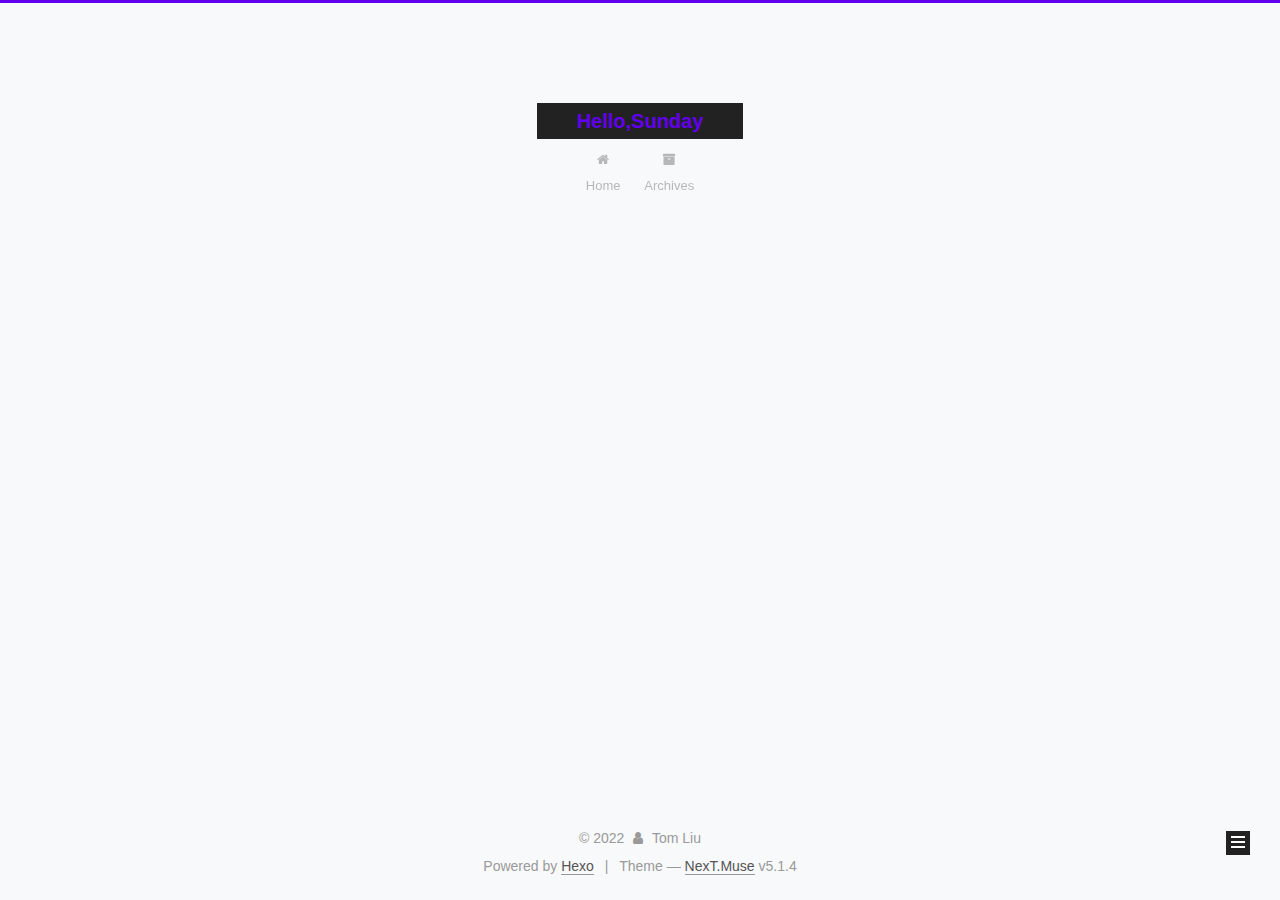
<file: archives/2022/09/index.html>
<!DOCTYPE html>



  


<html class="theme-next gemini use-motion" lang="cn">
<head>
  <meta charset="UTF-8"/>
<meta http-equiv="X-UA-Compatible" content="IE=edge" />
<meta name="viewport" content="width=device-width, initial-scale=1, maximum-scale=1"/>
<meta name="theme-color" content="#6200ee">









<meta http-equiv="Cache-Control" content="no-transform" />
<meta http-equiv="Cache-Control" content="no-siteapp" />
















  
  
  <link href="/lib/fancybox/source/jquery.fancybox.css?v=2.1.5" rel="stylesheet" type="text/css" />







<link href="/lib/font-awesome/css/font-awesome.min.css?v=4.6.2" rel="stylesheet" type="text/css" />

<link href="/css/main.css?v=5.1.4" rel="stylesheet" type="text/css" />

<!-- 添加自定义CSS -->
<link href="/css/custom.css" rel="stylesheet" type="text/css" />


  <link rel="apple-touch-icon" sizes="180x180" href="/images/apple-touch-icon-next.png?v=5.1.4">


  <link rel="icon" type="image/png" sizes="32x32" href="/images/favicon-32x32-next.png?v=5.1.4">


  <link rel="icon" type="image/png" sizes="16x16" href="/images/favicon-16x16-next.png?v=5.1.4">


  <link rel="mask-icon" href="/images/logo.svg?v=5.1.4" color="#222">





  <meta name="keywords" content="Hexo, NexT" />










<meta property="og:type" content="website">
<meta property="og:title" content="Hello,Sunday">
<meta property="og:url" content="http://www.jdcloud.live/archives/2022/09/index.html">
<meta property="og:site_name" content="Hello,Sunday">
<meta property="og:locale">
<meta property="article:author" content="Tom Liu">
<meta name="twitter:card" content="summary">



<script type="text/javascript" id="hexo.configurations">
  var NexT = window.NexT || {};
  var CONFIG = {
    root: '',
    scheme: 'Gemini',
    version: '5.1.4',
    sidebar: {"position":"left","display":"post","offset":12,"b2t":false,"scrollpercent":false,"onmobile":false},
    fancybox: true,
    tabs: true,
    motion: {"enable":true,"async":false,"transition":{"post_block":"fadeIn","post_header":"slideDownIn","post_body":"slideDownIn","coll_header":"slideLeftIn","sidebar":"slideUpIn"}},
    duoshuo: {
      userId: '0',
      author: 'Author'
    },
    algolia: {
      applicationID: '',
      apiKey: '',
      indexName: '',
      hits: {"per_page":10},
      labels: {"input_placeholder":"Search for Posts","hits_empty":"We didn't find any results for the search: ${query}","hits_stats":"${hits} results found in ${time} ms"}
    }
  };
</script>



  <link rel="canonical" href="http://www.jdcloud.live/archives/2022/09/"/>





  <title>Archive | Hello,Sunday</title>
  








<meta name="generator" content="Hexo 6.2.0"></head>

<body itemscope itemtype="http://schema.org/WebPage" lang="cn">

  
  
    
  

  <div class="container sidebar-position-left page-archive">
    <div class="headband"></div>

    <header id="header" class="header" itemscope itemtype="http://schema.org/WPHeader">
      <div class="header-inner"><div class="site-brand-wrapper">
  <div class="site-meta ">
    

    <div class="custom-logo-site-title">
      <a href="/"  class="brand" rel="start">
        <span class="logo-line-before"><i></i></span>
        <span class="site-title">Hello,Sunday</span>
        <span class="logo-line-after"><i></i></span>
      </a>
    </div>
      
        <p class="site-subtitle"></p>
      
  </div>

  <div class="site-nav-toggle">
    <button>
      <span class="btn-bar"></span>
      <span class="btn-bar"></span>
      <span class="btn-bar"></span>
    </button>
  </div>
</div>

<nav class="site-nav">
  

  
    <ul id="menu" class="menu">
      
        
        <li class="menu-item menu-item-home">
          <a href="/%20" rel="section">
            
              <i class="menu-item-icon fa fa-fw fa-home"></i> <br />
            
            Home
          </a>
        </li>
      
        
        <li class="menu-item menu-item-archives">
          <a href="/archives/%20" rel="section">
            
              <i class="menu-item-icon fa fa-fw fa-archive"></i> <br />
            
            Archives
          </a>
        </li>
      

      
    </ul>
  

  

          </nav>

          <!-- 添加社交媒体链接 -->
          <div class="links-of-author motion-element">
            
              <span class="links-of-author-item">
                <a href="https://github.com/tom0311" target="_blank" title="GitHub">
                  <i class="fa fa-fw fa-github"></i>GitHub</a>
              </span>
            
              <span class="links-of-author-item">
                <a href="mailto:tom@altade.cn" target="_blank" title="E-Mail">
                  <i class="fa fa-fw fa-envelope"></i>E-Mail</a>
              </span>
            
          </div>



 </div>
    </header>

    <main id="main" class="main">
      <div class="main-inner">
        <div class="content-wrap">
          <div id="content" class="content">
            

  
  
  
  <div class="post-block archive">
    <div id="posts" class="posts-collapse">
      <span class="archive-move-on"></span>

      <span class="archive-page-counter">
        
        
        
          
        
        Um..! 2 posts in total. Keep on posting.
      </span>

      

        
        
        

        
          
          <div class="collection-title">
            <h1 class="archive-year" id="archive-year-2022">2022</h1>
          </div>
        
        

        

  <article class="post post-type-normal" itemscope itemtype="http://schema.org/Article">
    <header class="post-header">

      <h2 class="post-title">
        
            <a class="post-title-link" href="/2022/09/01/HelloWorld/" itemprop="url">
              
                <span itemprop="name">HelloWorld!</span>
              
            </a>
        
      </h2>

      <div class="post-meta">
        <time class="post-time" itemprop="dateCreated"
              datetime="2022-09-01T15:04:03+08:00"
              content="2022-09-01" >
          09-01
        </time>
      </div>

    </header>
  </article>



      

        
        
        

        
        

        

  <article class="post post-type-normal" itemscope itemtype="http://schema.org/Article">
    <header class="post-header">

      <h2 class="post-title">
        
            <a class="post-title-link" href="/2022/09/01/hello-world/" itemprop="url">
              
                <span itemprop="name">Hello World</span>
              
            </a>
        
      </h2>

      <div class="post-meta">
        <time class="post-time" itemprop="dateCreated"
              datetime="2022-09-01T14:23:36+08:00"
              content="2022-09-01" >
          09-01
        </time>
      </div>

    </header>
  </article>



      

    </div>
  </div>
  
  
  

  



          </div>
          


          

        </div>
        
          
  
  <div class="sidebar-toggle">
    <div class="sidebar-toggle-line-wrap">
      <span class="sidebar-toggle-line sidebar-toggle-line-first"></span>
      <span class="sidebar-toggle-line sidebar-toggle-line-middle"></span>
      <span class="sidebar-toggle-line sidebar-toggle-line-last"></span>
    </div>
  </div>

  <aside id="sidebar" class="sidebar">
    
    <div class="sidebar-inner">

      

      

      <section class="site-overview-wrap sidebar-panel sidebar-panel-active">
        <div class="site-overview">
          <div class="site-author motion-element" itemprop="author" itemscope itemtype="http://schema.org/Person">
            
              <img class="site-author-image" itemprop="image" src="/images/avatar/default_avatar.svg" alt="Tom Liu" /><p class="site-author-name" itemprop="name">Tom Liu</p>
              <p class="site-description motion-element" itemprop="description">技术探索者 | 终身学习者</p>
          </div>

          <nav class="site-state motion-element">

            
              <div class="site-state-item site-state-posts">
              
                <a href="/archives/%20%7C%7C%20archive">
              
                  <span class="site-state-item-count">2</span>
                  <span class="site-state-item-name">posts</span>
                </a>
              </div>
            

            
              
              
              <div class="site-state-item site-state-categories">
                
                  <span class="site-state-item-count">1</span>
                  <span class="site-state-item-name">categories</span>
                
              </div>
            

            
              
              
              <div class="site-state-item site-state-tags">
                
                  <span class="site-state-item-count">1</span>
                  <span class="site-state-item-name">tags</span>
                
              </div>
            

          
          </nav>

          <!-- 添加社交媒体链接 -->
          <div class="links-of-author motion-element">
            
              <span class="links-of-author-item">
                <a href="https://github.com/tom0311" target="_blank" title="GitHub">
                  <i class="fa fa-fw fa-github"></i>GitHub</a>
              </span>
            
              <span class="links-of-author-item">
                <a href="mailto:tom@altade.cn" target="_blank" title="E-Mail">
                  <i class="fa fa-fw fa-envelope"></i>E-Mail</a>
              </span>
            
          </div>

          

          

          
          

          
          

          

        </div>
      </section>

      

      

    </div>
  </aside>


        
      </div>
    </main>

    <footer id="footer" class="footer">
      <div class="footer-inner">
        <div class="copyright">&copy; <span itemprop="copyrightYear">2022</span>
  <span class="with-love">
    <i class="fa fa-user"></i>
  </span>
  <span class="author" itemprop="copyrightHolder">Tom Liu</span>

  
</div>


  <div class="powered-by">Powered by <a class="theme-link" target="_blank" href="https://hexo.io">Hexo</a></div>



  <span class="post-meta-divider">|</span>



  <div class="theme-info">Theme &mdash; <a class="theme-link" target="_blank" href="https://github.com/iissnan/hexo-theme-next">NexT.Muse</a> v5.1.4</div>




        







        
      </div>
    </footer>

    
      <div class="back-to-top">
        <i class="fa fa-arrow-up"></i>
        
      </div>
    

    

  </div>

  

<script type="text/javascript">
  if (Object.prototype.toString.call(window.Promise) !== '[object Function]') {
    window.Promise = null;
  }
</script>









  












  
  
    <script type="text/javascript" src="/lib/jquery/index.js?v=2.1.3"></script>
  

  
  
    <script type="text/javascript" src="/lib/fastclick/lib/fastclick.min.js?v=1.0.6"></script>
  

  
  
    <script type="text/javascript" src="/lib/jquery_lazyload/jquery.lazyload.js?v=1.9.7"></script>
  

  
  
    <script type="text/javascript" src="/lib/velocity/velocity.min.js?v=1.2.1"></script>
  

  
  
    <script type="text/javascript" src="/lib/velocity/velocity.ui.min.js?v=1.2.1"></script>
  

  
  
    <script type="text/javascript" src="/lib/fancybox/source/jquery.fancybox.pack.js?v=2.1.5"></script>
  


  


  <script type="text/javascript" src="/js/src/utils.js?v=5.1.4"></script>

  <script type="text/javascript" src="/js/src/motion.js?v=5.1.4"></script>



  
  

  

  


  <script type="text/javascript" src="/js/src/bootstrap.js?v=5.1.4"></script>



  


  




	





  





  












  





  

  

  

  
  

  

  

  

</body>
</html>
</file>
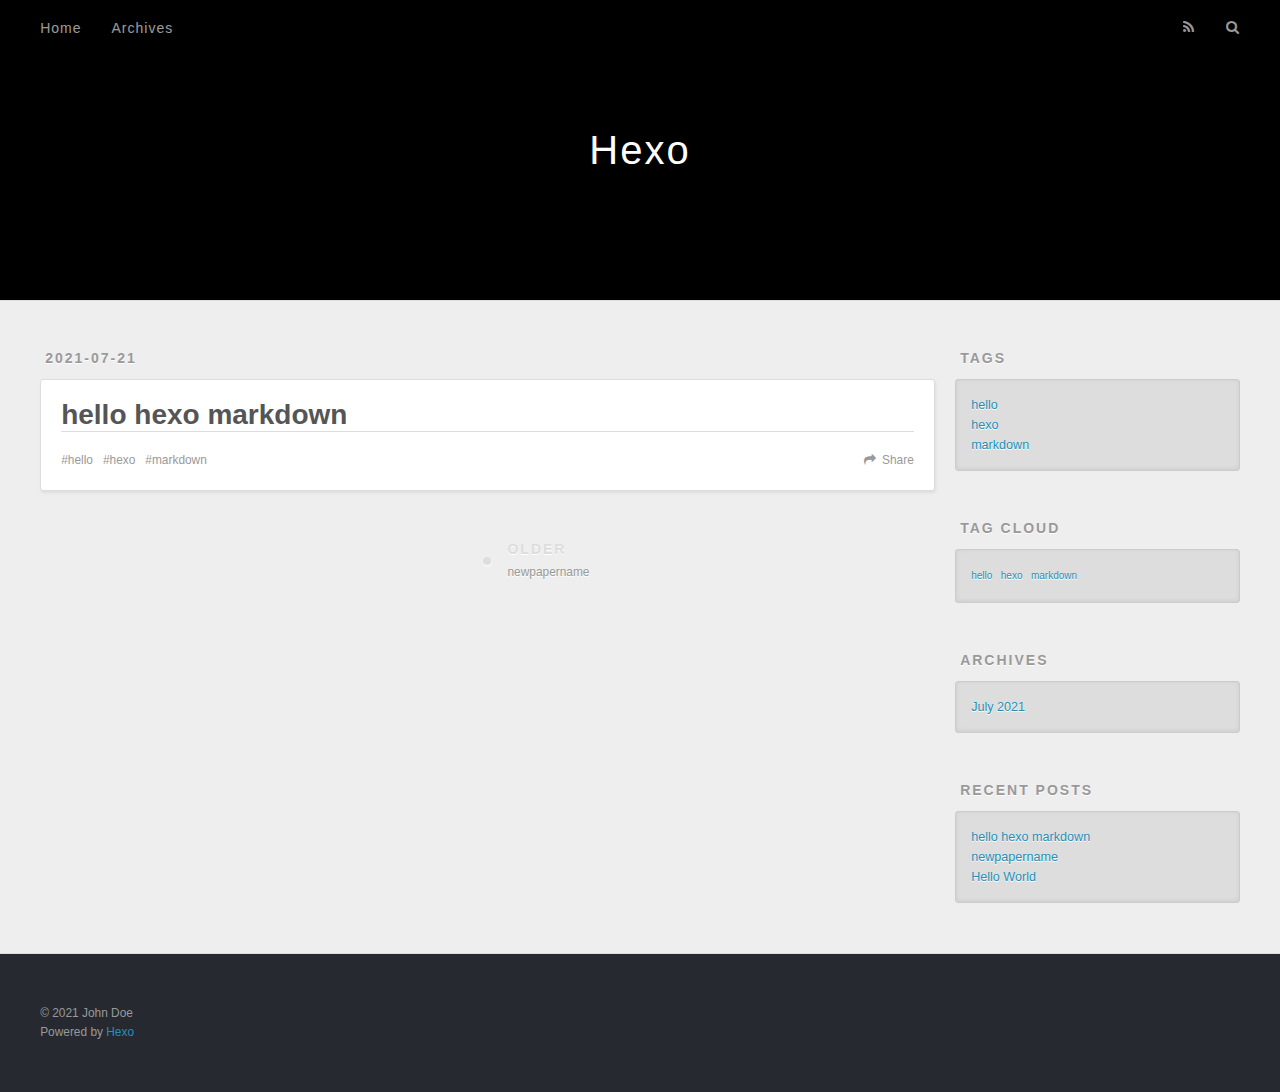
<file: 2021/07/21/hello-hexo-markdown/index.html>
<!DOCTYPE html>
<html>
<head>
  <meta charset="utf-8">
  
  
  <title>hello hexo markdown | Hexo</title>
  <meta name="viewport" content="width=device-width, initial-scale=1, shrink-to-fit=no">
  <meta property="og:type" content="article">
<meta property="og:title" content="hello hexo markdown">
<meta property="og:url" content="http://example.com/2021/07/21/hello-hexo-markdown/index.html">
<meta property="og:site_name" content="Hexo">
<meta property="og:locale" content="en_US">
<meta property="article:published_time" content="2021-07-21T13:20:45.000Z">
<meta property="article:modified_time" content="2021-07-21T13:22:30.946Z">
<meta property="article:author" content="John Doe">
<meta property="article:tag" content="hello">
<meta property="article:tag" content="hexo">
<meta property="article:tag" content="markdown">
<meta name="twitter:card" content="summary">
  
    <link rel="alternate" href="/atom.xml" title="Hexo" type="application/atom+xml">
  
  
    <link rel="shortcut icon" href="/favicon.png">
  
  
  
<link rel="stylesheet" href="/css/style.css">

  
    
<link rel="stylesheet" href="/fancybox/jquery.fancybox.min.css">

  
<meta name="generator" content="Hexo 5.4.0"></head>

<body>
  <div id="container">
    <div id="wrap">
      <header id="header">
  <div id="banner"></div>
  <div id="header-outer" class="outer">
    <div id="header-title" class="inner">
      <h1 id="logo-wrap">
        <a href="/" id="logo">Hexo</a>
      </h1>
      
    </div>
    <div id="header-inner" class="inner">
      <nav id="main-nav">
        <a id="main-nav-toggle" class="nav-icon"></a>
        
          <a class="main-nav-link" href="/">Home</a>
        
          <a class="main-nav-link" href="/archives">Archives</a>
        
      </nav>
      <nav id="sub-nav">
        
          <a id="nav-rss-link" class="nav-icon" href="/atom.xml" title="RSS Feed"></a>
        
        <a id="nav-search-btn" class="nav-icon" title="Search"></a>
      </nav>
      <div id="search-form-wrap">
        <form action="//google.com/search" method="get" accept-charset="UTF-8" class="search-form"><input type="search" name="q" class="search-form-input" placeholder="Search"><button type="submit" class="search-form-submit">&#xF002;</button><input type="hidden" name="sitesearch" value="http://example.com"></form>
      </div>
    </div>
  </div>
</header>

      <div class="outer">
        <section id="main"><article id="post-hello-hexo-markdown" class="h-entry article article-type-post" itemprop="blogPost" itemscope itemtype="https://schema.org/BlogPosting">
  <div class="article-meta">
    <a href="/2021/07/21/hello-hexo-markdown/" class="article-date">
  <time class="dt-published" datetime="2021-07-21T13:20:45.000Z" itemprop="datePublished">2021-07-21</time>
</a>
    
  </div>
  <div class="article-inner">
    
    
      <header class="article-header">
        
  
    <h1 class="p-name article-title" itemprop="headline name">
      hello hexo markdown
    </h1>
  

      </header>
    
    <div class="e-content article-entry" itemprop="articleBody">
      
        
      
    </div>
    <footer class="article-footer">
      <a data-url="http://example.com/2021/07/21/hello-hexo-markdown/" data-id="ckrdinagn0000itji6yhk2i70" data-title="hello hexo markdown" class="article-share-link">Share</a>
      
      
      
  <ul class="article-tag-list" itemprop="keywords"><li class="article-tag-list-item"><a class="article-tag-list-link" href="/tags/hello/" rel="tag">hello</a></li><li class="article-tag-list-item"><a class="article-tag-list-link" href="/tags/hexo/" rel="tag">hexo</a></li><li class="article-tag-list-item"><a class="article-tag-list-link" href="/tags/markdown/" rel="tag">markdown</a></li></ul>

    </footer>
  </div>
  
    
<nav id="article-nav">
  
  
    <a href="/2021/07/21/newpapername/" id="article-nav-older" class="article-nav-link-wrap">
      <strong class="article-nav-caption">Older</strong>
      <div class="article-nav-title">newpapername</div>
    </a>
  
</nav>

  
</article>


</section>
        
          <aside id="sidebar">
  
    

  
    
  <div class="widget-wrap">
    <h3 class="widget-title">Tags</h3>
    <div class="widget">
      <ul class="tag-list" itemprop="keywords"><li class="tag-list-item"><a class="tag-list-link" href="/tags/hello/" rel="tag">hello</a></li><li class="tag-list-item"><a class="tag-list-link" href="/tags/hexo/" rel="tag">hexo</a></li><li class="tag-list-item"><a class="tag-list-link" href="/tags/markdown/" rel="tag">markdown</a></li></ul>
    </div>
  </div>


  
    
  <div class="widget-wrap">
    <h3 class="widget-title">Tag Cloud</h3>
    <div class="widget tagcloud">
      <a href="/tags/hello/" style="font-size: 10px;">hello</a> <a href="/tags/hexo/" style="font-size: 10px;">hexo</a> <a href="/tags/markdown/" style="font-size: 10px;">markdown</a>
    </div>
  </div>

  
    
  <div class="widget-wrap">
    <h3 class="widget-title">Archives</h3>
    <div class="widget">
      <ul class="archive-list"><li class="archive-list-item"><a class="archive-list-link" href="/archives/2021/07/">July 2021</a></li></ul>
    </div>
  </div>


  
    
  <div class="widget-wrap">
    <h3 class="widget-title">Recent Posts</h3>
    <div class="widget">
      <ul>
        
          <li>
            <a href="/2021/07/21/hello-hexo-markdown/">hello hexo markdown</a>
          </li>
        
          <li>
            <a href="/2021/07/21/newpapername/">newpapername</a>
          </li>
        
          <li>
            <a href="/2021/07/21/hello-world/">Hello World</a>
          </li>
        
      </ul>
    </div>
  </div>

  
</aside>
        
      </div>
      <footer id="footer">
  
  <div class="outer">
    <div id="footer-info" class="inner">
      
      &copy; 2021 John Doe<br>
      Powered by <a href="https://hexo.io/" target="_blank">Hexo</a>
    </div>
  </div>
</footer>

    </div>
    <nav id="mobile-nav">
  
    <a href="/" class="mobile-nav-link">Home</a>
  
    <a href="/archives" class="mobile-nav-link">Archives</a>
  
</nav>
    


<script src="/js/jquery-3.4.1.min.js"></script>



  
<script src="/fancybox/jquery.fancybox.min.js"></script>




<script src="/js/script.js"></script>





  </div>
</body>
</html>
</file>
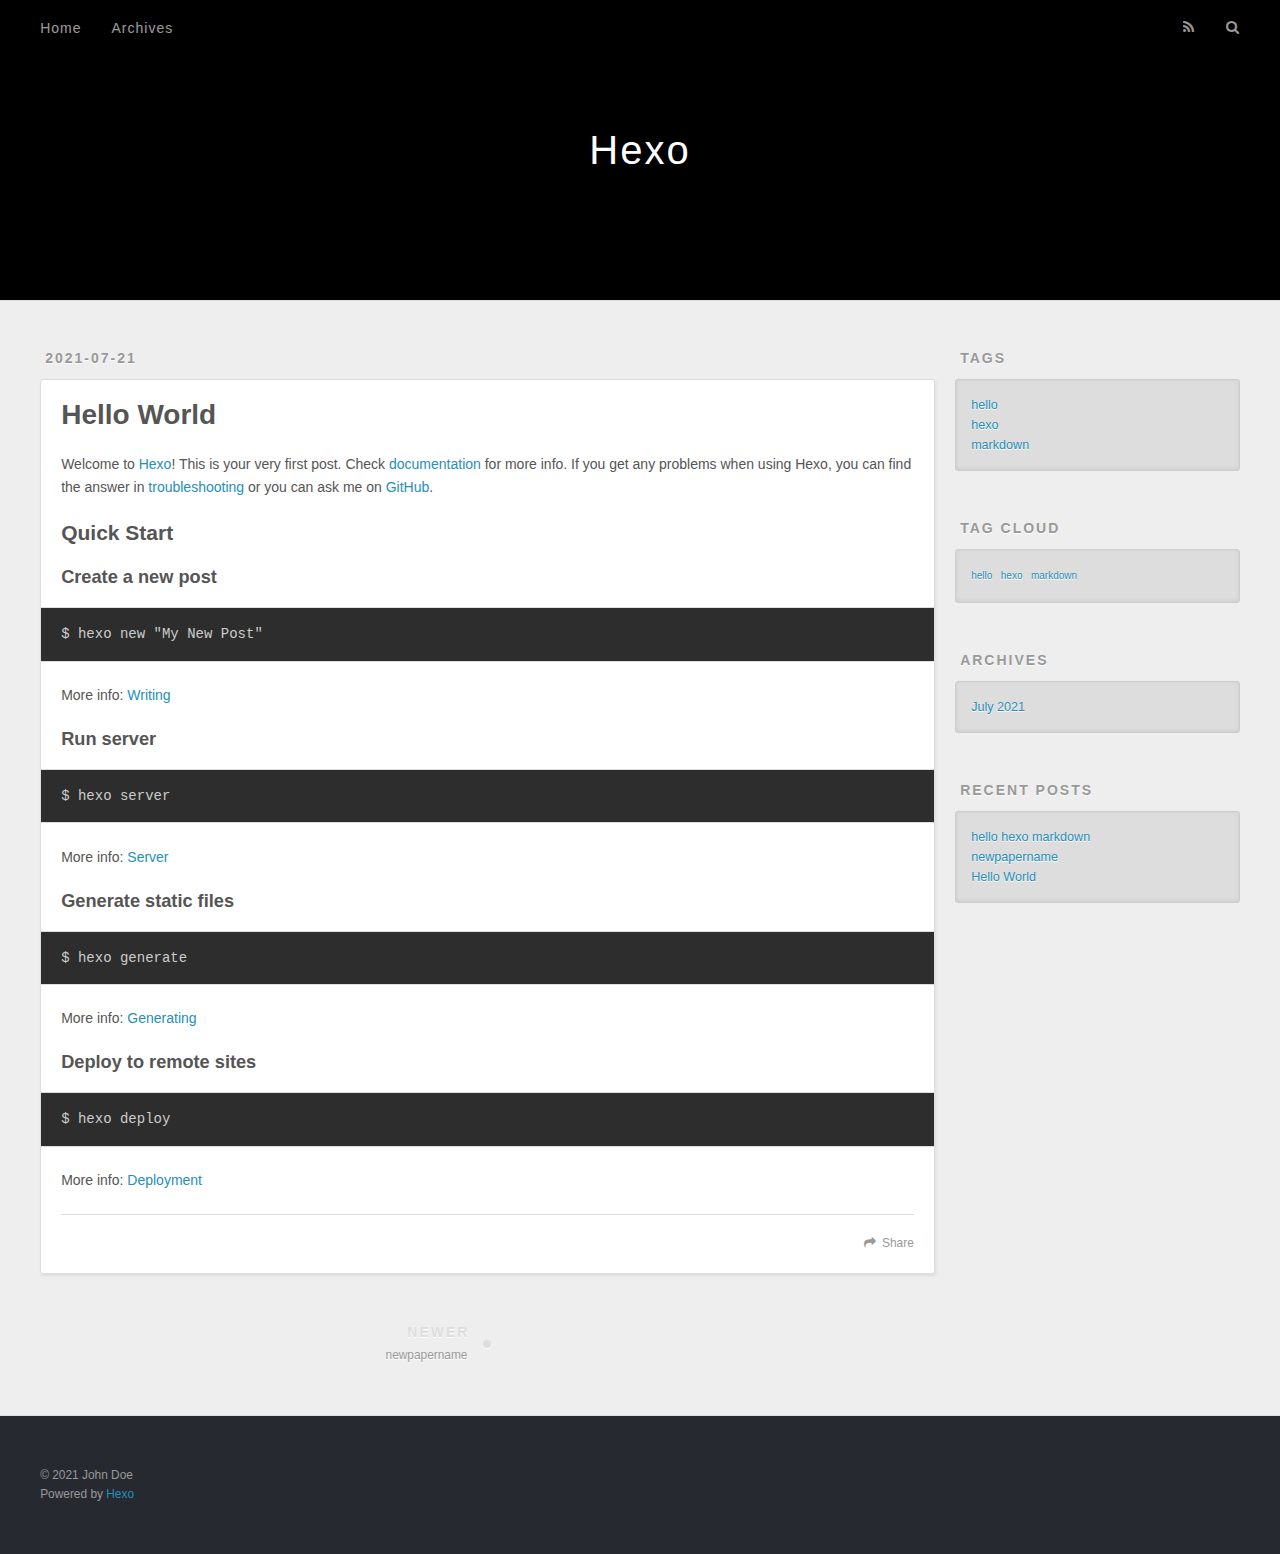
<file: 2021/07/21/hello-world/index.html>
<!DOCTYPE html>
<html>
<head>
  <meta charset="utf-8">
  
  
  <title>Hello World | Hexo</title>
  <meta name="viewport" content="width=device-width, initial-scale=1, shrink-to-fit=no">
  <meta name="description" content="Welcome to Hexo! This is your very first post. Check documentation for more info. If you get any problems when using Hexo, you can find the answer in troubleshooting or you can ask me on GitHub. Quick">
<meta property="og:type" content="article">
<meta property="og:title" content="Hello World">
<meta property="og:url" content="http://example.com/2021/07/21/hello-world/index.html">
<meta property="og:site_name" content="Hexo">
<meta property="og:description" content="Welcome to Hexo! This is your very first post. Check documentation for more info. If you get any problems when using Hexo, you can find the answer in troubleshooting or you can ask me on GitHub. Quick">
<meta property="og:locale" content="en_US">
<meta property="article:published_time" content="2021-07-21T07:13:06.879Z">
<meta property="article:modified_time" content="2021-07-21T07:13:06.879Z">
<meta property="article:author" content="John Doe">
<meta name="twitter:card" content="summary">
  
    <link rel="alternate" href="/atom.xml" title="Hexo" type="application/atom+xml">
  
  
    <link rel="shortcut icon" href="/favicon.png">
  
  
  
<link rel="stylesheet" href="/css/style.css">

  
    
<link rel="stylesheet" href="/fancybox/jquery.fancybox.min.css">

  
<meta name="generator" content="Hexo 5.4.0"></head>

<body>
  <div id="container">
    <div id="wrap">
      <header id="header">
  <div id="banner"></div>
  <div id="header-outer" class="outer">
    <div id="header-title" class="inner">
      <h1 id="logo-wrap">
        <a href="/" id="logo">Hexo</a>
      </h1>
      
    </div>
    <div id="header-inner" class="inner">
      <nav id="main-nav">
        <a id="main-nav-toggle" class="nav-icon"></a>
        
          <a class="main-nav-link" href="/">Home</a>
        
          <a class="main-nav-link" href="/archives">Archives</a>
        
      </nav>
      <nav id="sub-nav">
        
          <a id="nav-rss-link" class="nav-icon" href="/atom.xml" title="RSS Feed"></a>
        
        <a id="nav-search-btn" class="nav-icon" title="Search"></a>
      </nav>
      <div id="search-form-wrap">
        <form action="//google.com/search" method="get" accept-charset="UTF-8" class="search-form"><input type="search" name="q" class="search-form-input" placeholder="Search"><button type="submit" class="search-form-submit">&#xF002;</button><input type="hidden" name="sitesearch" value="http://example.com"></form>
      </div>
    </div>
  </div>
</header>

      <div class="outer">
        <section id="main"><article id="post-hello-world" class="h-entry article article-type-post" itemprop="blogPost" itemscope itemtype="https://schema.org/BlogPosting">
  <div class="article-meta">
    <a href="/2021/07/21/hello-world/" class="article-date">
  <time class="dt-published" datetime="2021-07-21T07:13:06.879Z" itemprop="datePublished">2021-07-21</time>
</a>
    
  </div>
  <div class="article-inner">
    
    
      <header class="article-header">
        
  
    <h1 class="p-name article-title" itemprop="headline name">
      Hello World
    </h1>
  

      </header>
    
    <div class="e-content article-entry" itemprop="articleBody">
      
        <p>Welcome to <a target="_blank" rel="noopener" href="https://hexo.io/">Hexo</a>! This is your very first post. Check <a target="_blank" rel="noopener" href="https://hexo.io/docs/">documentation</a> for more info. If you get any problems when using Hexo, you can find the answer in <a target="_blank" rel="noopener" href="https://hexo.io/docs/troubleshooting.html">troubleshooting</a> or you can ask me on <a target="_blank" rel="noopener" href="https://github.com/hexojs/hexo/issues">GitHub</a>.</p>
<h2 id="Quick-Start"><a href="#Quick-Start" class="headerlink" title="Quick Start"></a>Quick Start</h2><h3 id="Create-a-new-post"><a href="#Create-a-new-post" class="headerlink" title="Create a new post"></a>Create a new post</h3><pre><code class="bash">$ hexo new &quot;My New Post&quot;
</code></pre>
<p>More info: <a target="_blank" rel="noopener" href="https://hexo.io/docs/writing.html">Writing</a></p>
<h3 id="Run-server"><a href="#Run-server" class="headerlink" title="Run server"></a>Run server</h3><pre><code class="bash">$ hexo server
</code></pre>
<p>More info: <a target="_blank" rel="noopener" href="https://hexo.io/docs/server.html">Server</a></p>
<h3 id="Generate-static-files"><a href="#Generate-static-files" class="headerlink" title="Generate static files"></a>Generate static files</h3><pre><code class="bash">$ hexo generate
</code></pre>
<p>More info: <a target="_blank" rel="noopener" href="https://hexo.io/docs/generating.html">Generating</a></p>
<h3 id="Deploy-to-remote-sites"><a href="#Deploy-to-remote-sites" class="headerlink" title="Deploy to remote sites"></a>Deploy to remote sites</h3><pre><code class="bash">$ hexo deploy
</code></pre>
<p>More info: <a target="_blank" rel="noopener" href="https://hexo.io/docs/one-command-deployment.html">Deployment</a></p>

      
    </div>
    <footer class="article-footer">
      <a data-url="http://example.com/2021/07/21/hello-world/" data-id="ckrdinagt0001itjicw2mgvn2" data-title="Hello World" class="article-share-link">Share</a>
      
      
      
    </footer>
  </div>
  
    
<nav id="article-nav">
  
    <a href="/2021/07/21/newpapername/" id="article-nav-newer" class="article-nav-link-wrap">
      <strong class="article-nav-caption">Newer</strong>
      <div class="article-nav-title">
        
          newpapername
        
      </div>
    </a>
  
  
</nav>

  
</article>


</section>
        
          <aside id="sidebar">
  
    

  
    
  <div class="widget-wrap">
    <h3 class="widget-title">Tags</h3>
    <div class="widget">
      <ul class="tag-list" itemprop="keywords"><li class="tag-list-item"><a class="tag-list-link" href="/tags/hello/" rel="tag">hello</a></li><li class="tag-list-item"><a class="tag-list-link" href="/tags/hexo/" rel="tag">hexo</a></li><li class="tag-list-item"><a class="tag-list-link" href="/tags/markdown/" rel="tag">markdown</a></li></ul>
    </div>
  </div>


  
    
  <div class="widget-wrap">
    <h3 class="widget-title">Tag Cloud</h3>
    <div class="widget tagcloud">
      <a href="/tags/hello/" style="font-size: 10px;">hello</a> <a href="/tags/hexo/" style="font-size: 10px;">hexo</a> <a href="/tags/markdown/" style="font-size: 10px;">markdown</a>
    </div>
  </div>

  
    
  <div class="widget-wrap">
    <h3 class="widget-title">Archives</h3>
    <div class="widget">
      <ul class="archive-list"><li class="archive-list-item"><a class="archive-list-link" href="/archives/2021/07/">July 2021</a></li></ul>
    </div>
  </div>


  
    
  <div class="widget-wrap">
    <h3 class="widget-title">Recent Posts</h3>
    <div class="widget">
      <ul>
        
          <li>
            <a href="/2021/07/21/hello-hexo-markdown/">hello hexo markdown</a>
          </li>
        
          <li>
            <a href="/2021/07/21/newpapername/">newpapername</a>
          </li>
        
          <li>
            <a href="/2021/07/21/hello-world/">Hello World</a>
          </li>
        
      </ul>
    </div>
  </div>

  
</aside>
        
      </div>
      <footer id="footer">
  
  <div class="outer">
    <div id="footer-info" class="inner">
      
      &copy; 2021 John Doe<br>
      Powered by <a href="https://hexo.io/" target="_blank">Hexo</a>
    </div>
  </div>
</footer>

    </div>
    <nav id="mobile-nav">
  
    <a href="/" class="mobile-nav-link">Home</a>
  
    <a href="/archives" class="mobile-nav-link">Archives</a>
  
</nav>
    


<script src="/js/jquery-3.4.1.min.js"></script>



  
<script src="/fancybox/jquery.fancybox.min.js"></script>




<script src="/js/script.js"></script>





  </div>
</body>
</html>
</file>
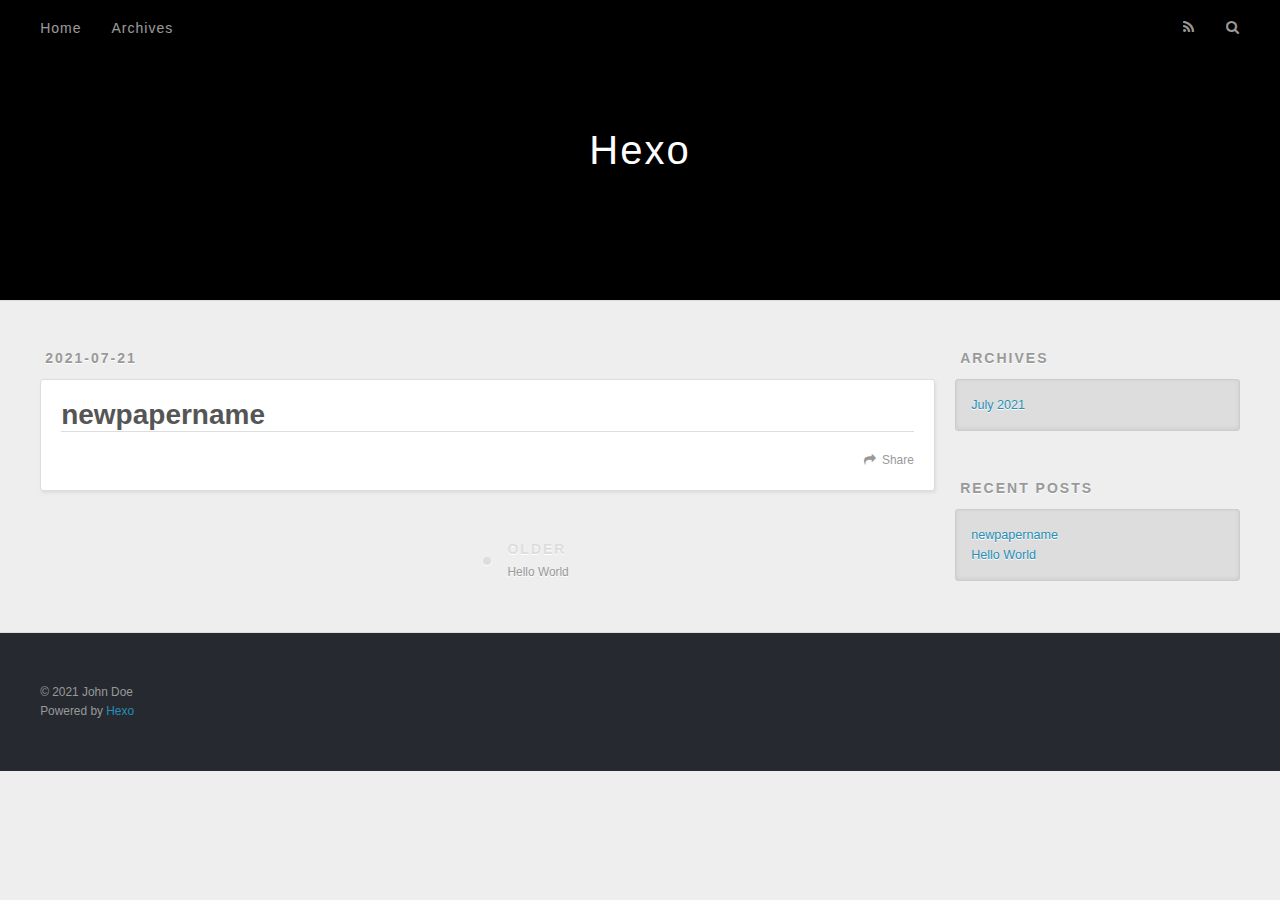
<file: 2021/07/21/newpapername/index.html>
<!DOCTYPE html>
<html>
<head>
  <meta charset="utf-8">
  
  
  <title>newpapername | Hexo</title>
  <meta name="viewport" content="width=device-width, initial-scale=1, shrink-to-fit=no">
  <meta property="og:type" content="article">
<meta property="og:title" content="newpapername">
<meta property="og:url" content="http://example.com/2021/07/21/newpapername/index.html">
<meta property="og:site_name" content="Hexo">
<meta property="og:locale" content="en_US">
<meta property="article:published_time" content="2021-07-21T10:49:44.000Z">
<meta property="article:modified_time" content="2021-07-21T10:50:13.752Z">
<meta property="article:author" content="John Doe">
<meta name="twitter:card" content="summary">
  
    <link rel="alternate" href="/atom.xml" title="Hexo" type="application/atom+xml">
  
  
    <link rel="shortcut icon" href="/favicon.png">
  
  
  
<link rel="stylesheet" href="/css/style.css">

  
    
<link rel="stylesheet" href="/fancybox/jquery.fancybox.min.css">

  
<meta name="generator" content="Hexo 5.4.0"></head>

<body>
  <div id="container">
    <div id="wrap">
      <header id="header">
  <div id="banner"></div>
  <div id="header-outer" class="outer">
    <div id="header-title" class="inner">
      <h1 id="logo-wrap">
        <a href="/" id="logo">Hexo</a>
      </h1>
      
    </div>
    <div id="header-inner" class="inner">
      <nav id="main-nav">
        <a id="main-nav-toggle" class="nav-icon"></a>
        
          <a class="main-nav-link" href="/">Home</a>
        
          <a class="main-nav-link" href="/archives">Archives</a>
        
      </nav>
      <nav id="sub-nav">
        
          <a id="nav-rss-link" class="nav-icon" href="/atom.xml" title="RSS Feed"></a>
        
        <a id="nav-search-btn" class="nav-icon" title="Search"></a>
      </nav>
      <div id="search-form-wrap">
        <form action="//google.com/search" method="get" accept-charset="UTF-8" class="search-form"><input type="search" name="q" class="search-form-input" placeholder="Search"><button type="submit" class="search-form-submit">&#xF002;</button><input type="hidden" name="sitesearch" value="http://example.com"></form>
      </div>
    </div>
  </div>
</header>

      <div class="outer">
        <section id="main"><article id="post-newpapername" class="h-entry article article-type-post" itemprop="blogPost" itemscope itemtype="https://schema.org/BlogPosting">
  <div class="article-meta">
    <a href="/2021/07/21/newpapername/" class="article-date">
  <time class="dt-published" datetime="2021-07-21T10:49:44.000Z" itemprop="datePublished">2021-07-21</time>
</a>
    
  </div>
  <div class="article-inner">
    
    
      <header class="article-header">
        
  
    <h1 class="p-name article-title" itemprop="headline name">
      newpapername
    </h1>
  

      </header>
    
    <div class="e-content article-entry" itemprop="articleBody">
      
        
      
    </div>
    <footer class="article-footer">
      <a data-url="http://example.com/2021/07/21/newpapername/" data-id="ckrdd77e20001p1ji1hal62xs" data-title="newpapername" class="article-share-link">Share</a>
      
      
      
    </footer>
  </div>
  
    
<nav id="article-nav">
  
  
    <a href="/2021/07/21/hello-world/" id="article-nav-older" class="article-nav-link-wrap">
      <strong class="article-nav-caption">Older</strong>
      <div class="article-nav-title">Hello World</div>
    </a>
  
</nav>

  
</article>


</section>
        
          <aside id="sidebar">
  
    

  
    

  
    
  
    
  <div class="widget-wrap">
    <h3 class="widget-title">Archives</h3>
    <div class="widget">
      <ul class="archive-list"><li class="archive-list-item"><a class="archive-list-link" href="/archives/2021/07/">July 2021</a></li></ul>
    </div>
  </div>


  
    
  <div class="widget-wrap">
    <h3 class="widget-title">Recent Posts</h3>
    <div class="widget">
      <ul>
        
          <li>
            <a href="/2021/07/21/newpapername/">newpapername</a>
          </li>
        
          <li>
            <a href="/2021/07/21/hello-world/">Hello World</a>
          </li>
        
      </ul>
    </div>
  </div>

  
</aside>
        
      </div>
      <footer id="footer">
  
  <div class="outer">
    <div id="footer-info" class="inner">
      
      &copy; 2021 John Doe<br>
      Powered by <a href="https://hexo.io/" target="_blank">Hexo</a>
    </div>
  </div>
</footer>

    </div>
    <nav id="mobile-nav">
  
    <a href="/" class="mobile-nav-link">Home</a>
  
    <a href="/archives" class="mobile-nav-link">Archives</a>
  
</nav>
    


<script src="/js/jquery-3.4.1.min.js"></script>



  
<script src="/fancybox/jquery.fancybox.min.js"></script>




<script src="/js/script.js"></script>





  </div>
</body>
</html>
</file>
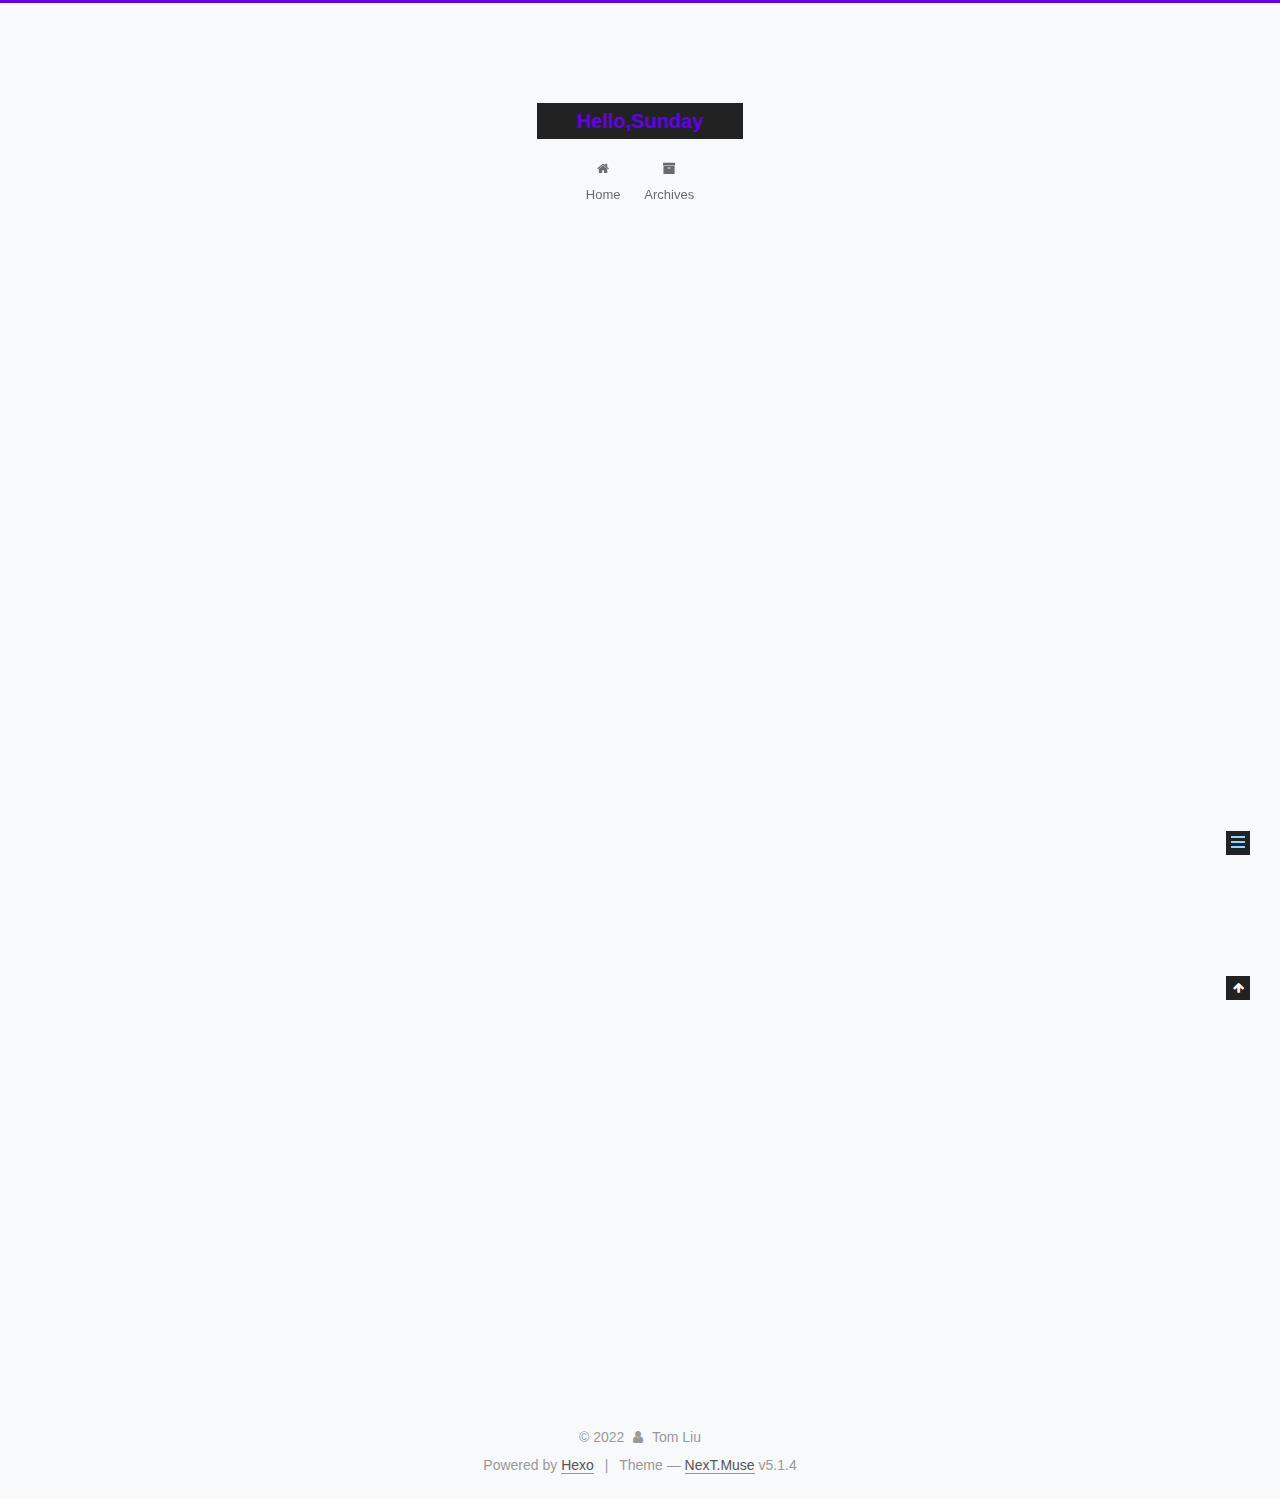
<file: 2022/09/01/hello-world/index.html>
<!DOCTYPE html>



  


<html class="theme-next gemini use-motion" lang="cn">
<head>
  <meta charset="UTF-8"/>
<meta http-equiv="X-UA-Compatible" content="IE=edge" />
<meta name="viewport" content="width=device-width, initial-scale=1, maximum-scale=1"/>
<meta name="theme-color" content="#6200ee">









<meta http-equiv="Cache-Control" content="no-transform" />
<meta http-equiv="Cache-Control" content="no-siteapp" />
















  
  
  <link href="/lib/fancybox/source/jquery.fancybox.css?v=2.1.5" rel="stylesheet" type="text/css" />







<link href="/lib/font-awesome/css/font-awesome.min.css?v=4.6.2" rel="stylesheet" type="text/css" />

<link href="/css/main.css?v=5.1.4" rel="stylesheet" type="text/css" />

<!-- 添加自定义CSS -->
<link href="/css/custom.css" rel="stylesheet" type="text/css" />


  <link rel="apple-touch-icon" sizes="180x180" href="/images/apple-touch-icon-next.png?v=5.1.4">


  <link rel="icon" type="image/png" sizes="32x32" href="/images/favicon-32x32-next.png?v=5.1.4">


  <link rel="icon" type="image/png" sizes="16x16" href="/images/favicon-16x16-next.png?v=5.1.4">


  <link rel="mask-icon" href="/images/logo.svg?v=5.1.4" color="#222">





  <meta name="keywords" content="Hexo, NexT" />










<meta name="description" content="Welcome to Hexo! This is your very first post. Check documentation for more info. If you get any problems when using Hexo, you can find the answer in troubleshooting or you can ask me on GitHub. Quick">
<meta property="og:type" content="article">
<meta property="og:title" content="Hello World">
<meta property="og:url" content="http://www.jdcloud.live/2022/09/01/hello-world/index.html">
<meta property="og:site_name" content="Hello,Sunday">
<meta property="og:description" content="Welcome to Hexo! This is your very first post. Check documentation for more info. If you get any problems when using Hexo, you can find the answer in troubleshooting or you can ask me on GitHub. Quick">
<meta property="og:locale">
<meta property="article:published_time" content="2022-09-01T06:23:36.743Z">
<meta property="article:modified_time" content="2022-09-01T06:23:36.743Z">
<meta property="article:author" content="Tom Liu">
<meta name="twitter:card" content="summary">



<script type="text/javascript" id="hexo.configurations">
  var NexT = window.NexT || {};
  var CONFIG = {
    root: '',
    scheme: 'Gemini',
    version: '5.1.4',
    sidebar: {"position":"left","display":"post","offset":12,"b2t":false,"scrollpercent":false,"onmobile":false},
    fancybox: true,
    tabs: true,
    motion: {"enable":true,"async":false,"transition":{"post_block":"fadeIn","post_header":"slideDownIn","post_body":"slideDownIn","coll_header":"slideLeftIn","sidebar":"slideUpIn"}},
    duoshuo: {
      userId: '0',
      author: 'Author'
    },
    algolia: {
      applicationID: '',
      apiKey: '',
      indexName: '',
      hits: {"per_page":10},
      labels: {"input_placeholder":"Search for Posts","hits_empty":"We didn't find any results for the search: ${query}","hits_stats":"${hits} results found in ${time} ms"}
    }
  };
</script>



  <link rel="canonical" href="http://www.jdcloud.live/2022/09/01/hello-world/"/>





  <title>Hello World | Hello,Sunday</title>
  








<meta name="generator" content="Hexo 6.2.0"></head>

<body itemscope itemtype="http://schema.org/WebPage" lang="cn">

  
  
    
  

  <div class="container sidebar-position-left page-post-detail">
    <div class="headband"></div>

    <header id="header" class="header" itemscope itemtype="http://schema.org/WPHeader">
      <div class="header-inner"><div class="site-brand-wrapper">
  <div class="site-meta ">
    

    <div class="custom-logo-site-title">
      <a href="/"  class="brand" rel="start">
        <span class="logo-line-before"><i></i></span>
        <span class="site-title">Hello,Sunday</span>
        <span class="logo-line-after"><i></i></span>
      </a>
    </div>
      
        <p class="site-subtitle"></p>
      
  </div>

  <div class="site-nav-toggle">
    <button>
      <span class="btn-bar"></span>
      <span class="btn-bar"></span>
      <span class="btn-bar"></span>
    </button>
  </div>
</div>

<nav class="site-nav">
  

  
    <ul id="menu" class="menu">
      
        
        <li class="menu-item menu-item-home">
          <a href="/%20" rel="section">
            
              <i class="menu-item-icon fa fa-fw fa-home"></i> <br />
            
            Home
          </a>
        </li>
      
        
        <li class="menu-item menu-item-archives">
          <a href="/archives/%20" rel="section">
            
              <i class="menu-item-icon fa fa-fw fa-archive"></i> <br />
            
            Archives
          </a>
        </li>
      

      
    </ul>
  

  

          </nav>

          <!-- 添加社交媒体链接 -->
          <div class="links-of-author motion-element">
            
              <span class="links-of-author-item">
                <a href="https://github.com/tom0311" target="_blank" title="GitHub">
                  <i class="fa fa-fw fa-github"></i>GitHub</a>
              </span>
            
              <span class="links-of-author-item">
                <a href="mailto:tom@altade.cn" target="_blank" title="E-Mail">
                  <i class="fa fa-fw fa-envelope"></i>E-Mail</a>
              </span>
            
          </div>



 </div>
    </header>

    <main id="main" class="main">
      <div class="main-inner">
        <div class="content-wrap">
          <div id="content" class="content">
            

  <div id="posts" class="posts-expand">
    

  

  
  
  

  <article class="post post-type-normal" itemscope itemtype="http://schema.org/Article">
  
  
  
  <div class="post-block">
    <link itemprop="mainEntityOfPage" href="http://www.jdcloud.live/2022/09/01/hello-world/">

    <span hidden itemprop="author" itemscope itemtype="http://schema.org/Person">
      <meta itemprop="name" content="">
      <meta itemprop="description" content="">
      <meta itemprop="image" content="/images/avatar.gif">
    </span>

    <span hidden itemprop="publisher" itemscope itemtype="http://schema.org/Organization">
      <meta itemprop="name" content="Hello,Sunday">
    </span>

    
      <header class="post-header">

        
        
          <h1 class="post-title" itemprop="name headline">Hello World</h1>
        

        <div class="post-meta">
          <span class="post-time">
            
              <span class="post-meta-item-icon">
                <i class="fa fa-calendar-o"></i>
              </span>
              
                <span class="post-meta-item-text">Posted on</span>
              
              <time title="Post created" itemprop="dateCreated datePublished" datetime="2022-09-01T14:23:36+08:00">
                2022-09-01
              </time>
            

            

            
          </span>

          

          
            
          

          
          

          

          

          

        </div>
      </header>
    

    
    
    
    <div class="post-body" itemprop="articleBody">

      
      

      
        <p>Welcome to <a target="_blank" rel="noopener" href="https://hexo.io/">Hexo</a>! This is your very first post. Check <a target="_blank" rel="noopener" href="https://hexo.io/docs/">documentation</a> for more info. If you get any problems when using Hexo, you can find the answer in <a target="_blank" rel="noopener" href="https://hexo.io/docs/troubleshooting.html">troubleshooting</a> or you can ask me on <a target="_blank" rel="noopener" href="https://github.com/hexojs/hexo/issues">GitHub</a>.</p>
<h2 id="Quick-Start"><a href="#Quick-Start" class="headerlink" title="Quick Start"></a>Quick Start</h2><h3 id="Create-a-new-post"><a href="#Create-a-new-post" class="headerlink" title="Create a new post"></a>Create a new post</h3><figure class="highlight bash"><table><tr><td class="gutter"><pre><span class="line">1</span><br></pre></td><td class="code"><pre><span class="line">$ hexo new <span class="string">&quot;My New Post&quot;</span></span><br></pre></td></tr></table></figure>

<p>More info: <a target="_blank" rel="noopener" href="https://hexo.io/docs/writing.html">Writing</a></p>
<h3 id="Run-server"><a href="#Run-server" class="headerlink" title="Run server"></a>Run server</h3><figure class="highlight bash"><table><tr><td class="gutter"><pre><span class="line">1</span><br></pre></td><td class="code"><pre><span class="line">$ hexo server</span><br></pre></td></tr></table></figure>

<p>More info: <a target="_blank" rel="noopener" href="https://hexo.io/docs/server.html">Server</a></p>
<h3 id="Generate-static-files"><a href="#Generate-static-files" class="headerlink" title="Generate static files"></a>Generate static files</h3><figure class="highlight bash"><table><tr><td class="gutter"><pre><span class="line">1</span><br></pre></td><td class="code"><pre><span class="line">$ hexo generate</span><br></pre></td></tr></table></figure>

<p>More info: <a target="_blank" rel="noopener" href="https://hexo.io/docs/generating.html">Generating</a></p>
<h3 id="Deploy-to-remote-sites"><a href="#Deploy-to-remote-sites" class="headerlink" title="Deploy to remote sites"></a>Deploy to remote sites</h3><figure class="highlight bash"><table><tr><td class="gutter"><pre><span class="line">1</span><br></pre></td><td class="code"><pre><span class="line">$ hexo deploy</span><br></pre></td></tr></table></figure>

<p>More info: <a target="_blank" rel="noopener" href="https://hexo.io/docs/one-command-deployment.html">Deployment</a></p>

      
    </div>
    
    
    

    

    

    

    <footer class="post-footer">
      

      
      
      

      
        <div class="post-nav">
          <div class="post-nav-next post-nav-item">
            
          </div>

          <span class="post-nav-divider"></span>

          <div class="post-nav-prev post-nav-item">
            
              <a href="/2022/09/01/HelloWorld/" rel="prev" title="HelloWorld!">
                HelloWorld! <i class="fa fa-chevron-right"></i>
              </a>
            
          </div>
        </div>
      

      
      
    </footer>
  </div>
  
  
  
  </article>



    <div class="post-spread">
      
    </div>
  </div>


          </div>
          


          

  



        </div>
        
          
  
  <div class="sidebar-toggle">
    <div class="sidebar-toggle-line-wrap">
      <span class="sidebar-toggle-line sidebar-toggle-line-first"></span>
      <span class="sidebar-toggle-line sidebar-toggle-line-middle"></span>
      <span class="sidebar-toggle-line sidebar-toggle-line-last"></span>
    </div>
  </div>

  <aside id="sidebar" class="sidebar">
    
    <div class="sidebar-inner">

      

      
        <ul class="sidebar-nav motion-element">
          <li class="sidebar-nav-toc sidebar-nav-active" data-target="post-toc-wrap">
            Table of Contents
          </li>
          <li class="sidebar-nav-overview" data-target="site-overview-wrap">
            Overview
          </li>
        </ul>
      

      <section class="site-overview-wrap sidebar-panel">
        <div class="site-overview">
          <div class="site-author motion-element" itemprop="author" itemscope itemtype="http://schema.org/Person">
            
              <img class="site-author-image" itemprop="image" src="/images/avatar/default_avatar.svg" alt="Tom Liu" /><p class="site-author-name" itemprop="name">Tom Liu</p>
              <p class="site-description motion-element" itemprop="description">技术探索者 | 终身学习者</p>
          </div>

          <nav class="site-state motion-element">

            
              <div class="site-state-item site-state-posts">
              
                <a href="/archives/%20%7C%7C%20archive">
              
                  <span class="site-state-item-count">2</span>
                  <span class="site-state-item-name">posts</span>
                </a>
              </div>
            

            
              
              
              <div class="site-state-item site-state-categories">
                
                  <span class="site-state-item-count">1</span>
                  <span class="site-state-item-name">categories</span>
                
              </div>
            

            
              
              
              <div class="site-state-item site-state-tags">
                
                  <span class="site-state-item-count">1</span>
                  <span class="site-state-item-name">tags</span>
                
              </div>
            

          
          </nav>

          <!-- 添加社交媒体链接 -->
          <div class="links-of-author motion-element">
            
              <span class="links-of-author-item">
                <a href="https://github.com/tom0311" target="_blank" title="GitHub">
                  <i class="fa fa-fw fa-github"></i>GitHub</a>
              </span>
            
              <span class="links-of-author-item">
                <a href="mailto:tom@altade.cn" target="_blank" title="E-Mail">
                  <i class="fa fa-fw fa-envelope"></i>E-Mail</a>
              </span>
            
          </div>

          

          

          
          

          
          

          

        </div>
      </section>

      
      <!--noindex-->
        <section class="post-toc-wrap motion-element sidebar-panel sidebar-panel-active">
          <div class="post-toc">

            
              
            

            
              <div class="post-toc-content"><ol class="nav"><li class="nav-item nav-level-2"><a class="nav-link" href="#Quick-Start"><span class="nav-number">1.</span> <span class="nav-text">Quick Start</span></a><ol class="nav-child"><li class="nav-item nav-level-3"><a class="nav-link" href="#Create-a-new-post"><span class="nav-number">1.1.</span> <span class="nav-text">Create a new post</span></a></li><li class="nav-item nav-level-3"><a class="nav-link" href="#Run-server"><span class="nav-number">1.2.</span> <span class="nav-text">Run server</span></a></li><li class="nav-item nav-level-3"><a class="nav-link" href="#Generate-static-files"><span class="nav-number">1.3.</span> <span class="nav-text">Generate static files</span></a></li><li class="nav-item nav-level-3"><a class="nav-link" href="#Deploy-to-remote-sites"><span class="nav-number">1.4.</span> <span class="nav-text">Deploy to remote sites</span></a></li></ol></li></ol></div>
            

          </div>
        </section>
      <!--/noindex-->
      

      

    </div>
  </aside>


        
      </div>
    </main>

    <footer id="footer" class="footer">
      <div class="footer-inner">
        <div class="copyright">&copy; <span itemprop="copyrightYear">2022</span>
  <span class="with-love">
    <i class="fa fa-user"></i>
  </span>
  <span class="author" itemprop="copyrightHolder">Tom Liu</span>

  
</div>


  <div class="powered-by">Powered by <a class="theme-link" target="_blank" href="https://hexo.io">Hexo</a></div>



  <span class="post-meta-divider">|</span>



  <div class="theme-info">Theme &mdash; <a class="theme-link" target="_blank" href="https://github.com/iissnan/hexo-theme-next">NexT.Muse</a> v5.1.4</div>




        







        
      </div>
    </footer>

    
      <div class="back-to-top">
        <i class="fa fa-arrow-up"></i>
        
      </div>
    

    

  </div>

  

<script type="text/javascript">
  if (Object.prototype.toString.call(window.Promise) !== '[object Function]') {
    window.Promise = null;
  }
</script>









  












  
  
    <script type="text/javascript" src="/lib/jquery/index.js?v=2.1.3"></script>
  

  
  
    <script type="text/javascript" src="/lib/fastclick/lib/fastclick.min.js?v=1.0.6"></script>
  

  
  
    <script type="text/javascript" src="/lib/jquery_lazyload/jquery.lazyload.js?v=1.9.7"></script>
  

  
  
    <script type="text/javascript" src="/lib/velocity/velocity.min.js?v=1.2.1"></script>
  

  
  
    <script type="text/javascript" src="/lib/velocity/velocity.ui.min.js?v=1.2.1"></script>
  

  
  
    <script type="text/javascript" src="/lib/fancybox/source/jquery.fancybox.pack.js?v=2.1.5"></script>
  


  


  <script type="text/javascript" src="/js/src/utils.js?v=5.1.4"></script>

  <script type="text/javascript" src="/js/src/motion.js?v=5.1.4"></script>



  
  

  
  <script type="text/javascript" src="/js/src/scrollspy.js?v=5.1.4"></script>
<script type="text/javascript" src="/js/src/post-details.js?v=5.1.4"></script>



  


  <script type="text/javascript" src="/js/src/bootstrap.js?v=5.1.4"></script>



  


  




	





  





  












  





  

  

  

  
  

  

  

  

</body>
</html>
</file>
<file: css/custom.css>
/* 自定义样式 - 增强Gemini主题 */
:root {
  --theme-color: #6200ee;  /* 主题颜色 */
  --background-color: #f8f9fa;  /* 背景颜色 */
  --text-color: #333;  /* 文字颜色 */
  --link-color: #0056b3;  /* 链接颜色 */
}

body {
  background-color: var(--background-color);
  font-family: -apple-system, BlinkMacSystemFont, 'Segoe UI', Roboto, Oxygen, Ubuntu, Cantarell, 'Open Sans', 'Helvetica Neue', sans-serif;
}

.site-title {
  font-weight: bold;
  color: var(--theme-color);
}

.post-title-link {
  color: var(--theme-color);
  transition: color 0.3s ease;
}

.post-title-link:hover {
  color: var(--link-color);
}

.headband {
  background: var(--theme-color);
}

/* 添加动画效果 */
.post-block {
  transition: transform 0.3s ease, box-shadow 0.3s ease;
}

.post-block:hover {
  transform: translateY(-5px);
  box-shadow: 0 10px 20px rgba(0,0,0,0.1);
}

/* 美化导航菜单 */
.menu-item a {
  border-radius: 4px;
  transition: background-color 0.3s;
}

.menu-item a:hover {
  background-color: rgba(0,0,0,0.1);
}

/* 美化代码块 */
pre {
  border-radius: 5px;
}

/* 美化引用块 */
blockquote {
  border-left: 4px solid var(--theme-color);
  background-color: rgba(98, 0, 238, 0.05);
}

/* 美化头像 */
.site-author-image {
  border: 2px solid white;
  border-radius: 50%;
  box-shadow: 0 4px 8px rgba(0,0,0,0.2);
  transition: transform 0.3s ease;
  max-width: 120px;
  margin: 0 auto 10px;
  display: block;
}

.site-author-image:hover {
  transform: scale(1.05);
}

.site-author-name {
  margin: 0;
  font-size: 1.2em;
  color: var(--theme-color);
  font-weight: bold;
  text-align: center;
}

.site-description {
  font-size: 0.9em;
  color: #666;
  font-style: italic;
  margin: 5px 0 15px;
  text-align: center;
}

/* 美化社交图标 */
.links-of-author {
  margin-top: 15px;
}

.links-of-author-item {
  margin: 5px 10px;
}

.links-of-author-item a {
  border-radius: 50%;
  background-color: rgba(98, 0, 238, 0.1);
  transition: background-color 0.3s;
}

.links-of-author-item a:hover {
  background-color: rgba(98, 0, 238, 0.2);
}
</file>
<file: css/style.css>
body {
  width: 100%;
}
body:before,
body:after {
  content: "";
  display: table;
}
body:after {
  clear: both;
}
html,
body,
div,
span,
applet,
object,
iframe,
h1,
h2,
h3,
h4,
h5,
h6,
p,
blockquote,
pre,
a,
abbr,
acronym,
address,
big,
cite,
code,
del,
dfn,
em,
img,
ins,
kbd,
q,
s,
samp,
small,
strike,
strong,
sub,
sup,
tt,
var,
dl,
dt,
dd,
ol,
ul,
li,
fieldset,
form,
label,
legend,
table,
caption,
tbody,
tfoot,
thead,
tr,
th,
td {
  margin: 0;
  padding: 0;
  border: 0;
  outline: 0;
  font-weight: inherit;
  font-style: inherit;
  font-family: inherit;
  font-size: 100%;
  vertical-align: baseline;
}
body {
  line-height: 1;
  color: #000;
  background: #fff;
}
ol,
ul {
  list-style: none;
}
table {
  border-collapse: separate;
  border-spacing: 0;
  vertical-align: middle;
}
caption,
th,
td {
  text-align: left;
  font-weight: normal;
  vertical-align: middle;
}
a img {
  border: none;
}
input,
button {
  margin: 0;
  padding: 0;
}
input::-moz-focus-inner,
button::-moz-focus-inner {
  border: 0;
  padding: 0;
}
@font-face {
  font-family: FontAwesome;
  font-style: normal;
  font-weight: normal;
  src: url("fonts/fontawesome-webfont.eot?v=4.7.0");
  src: url("fonts/fontawesome-webfont.eot?#iefix&v=4.7.0") format("embedded-opentype"), url("fonts/fontawesome-webfont.woff2?v=4.7.0") format("woff2"), url("fonts/fontawesome-webfont.woff?v=4.7.0") format("woff"), url("fonts/fontawesome-webfont.ttf?v=4.7.0") format("truetype"), url("fonts/fontawesome-webfont.svg?v=4.7.0#fontawesomeregular") format("svg");
}
html,
body,
#container {
  height: 100%;
}
body {
  background: #eee;
  font: 14px -apple-system, BlinkMacSystemFont, "Segoe UI", "Roboto", "Oxygen", "Ubuntu", "Cantarell", "Fira Sans", "Droid Sans", "Helvetica Neue", sans-serif;
  -webkit-text-size-adjust: 100%;
}
.outer {
  max-width: 1220px;
  margin: 0 auto;
  padding: 0 20px;
}
.outer:before,
.outer:after {
  content: "";
  display: table;
}
.outer:after {
  clear: both;
}
.inner {
  display: inline;
  float: left;
  width: 98.33333333333333%;
  margin: 0 0.833333333333333%;
}
.left,
.alignleft {
  float: left;
}
.right,
.alignright {
  float: right;
}
.clear {
  clear: both;
}
#container {
  position: relative;
}
.mobile-nav-on {
  overflow: hidden;
}
#wrap {
  height: 100%;
  width: 100%;
  position: absolute;
  top: 0;
  left: 0;
  -webkit-transition: 0.2s ease-out;
  -moz-transition: 0.2s ease-out;
  -ms-transition: 0.2s ease-out;
  transition: 0.2s ease-out;
  z-index: 1;
  background: #eee;
}
.mobile-nav-on #wrap {
  left: 280px;
}
@media screen and (min-width: 768px) {
  #main {
    display: inline;
    float: left;
    width: 73.33333333333333%;
    margin: 0 0.833333333333333%;
  }
}
.article-date,
.article-category-link,
.archive-year,
.widget-title {
  text-decoration: none;
  text-transform: uppercase;
  letter-spacing: 2px;
  color: #999;
  margin-bottom: 1em;
  margin-left: 5px;
  line-height: 1em;
  text-shadow: 0 1px #fff;
  font-weight: bold;
}
.article-inner,
.archive-article-inner {
  background: #fff;
  -webkit-box-shadow: 1px 2px 3px #ddd;
  box-shadow: 1px 2px 3px #ddd;
  border: 1px solid #ddd;
  border-radius: 3px;
}
.article-entry h1,
.widget h1 {
  font-size: 2em;
}
.article-entry h2,
.widget h2 {
  font-size: 1.5em;
}
.article-entry h3,
.widget h3 {
  font-size: 1.3em;
}
.article-entry h4,
.widget h4 {
  font-size: 1.2em;
}
.article-entry h5,
.widget h5 {
  font-size: 1em;
}
.article-entry h6,
.widget h6 {
  font-size: 1em;
  color: #999;
}
.article-entry hr,
.widget hr {
  border: 1px dashed #ddd;
}
.article-entry strong,
.widget strong {
  font-weight: bold;
}
.article-entry em,
.widget em,
.article-entry cite,
.widget cite {
  font-style: italic;
}
.article-entry sup,
.widget sup,
.article-entry sub,
.widget sub {
  font-size: 0.75em;
  line-height: 0;
  position: relative;
  vertical-align: baseline;
}
.article-entry sup,
.widget sup {
  top: -0.5em;
}
.article-entry sub,
.widget sub {
  bottom: -0.2em;
}
.article-entry small,
.widget small {
  font-size: 0.85em;
}
.article-entry acronym,
.widget acronym,
.article-entry abbr,
.widget abbr {
  border-bottom: 1px dotted;
}
.article-entry ul,
.widget ul,
.article-entry ol,
.widget ol,
.article-entry dl,
.widget dl {
  margin: 0 20px;
  line-height: 1.6em;
}
.article-entry ul ul,
.widget ul ul,
.article-entry ol ul,
.widget ol ul,
.article-entry ul ol,
.widget ul ol,
.article-entry ol ol,
.widget ol ol {
  margin-top: 0;
  margin-bottom: 0;
}
.article-entry ul,
.widget ul {
  list-style: disc;
}
.article-entry ol,
.widget ol {
  list-style: decimal;
}
.article-entry dt,
.widget dt {
  font-weight: bold;
}
#header {
  height: 300px;
  position: relative;
  border-bottom: 1px solid #ddd;
}
#header:before,
#header:after {
  content: "";
  position: absolute;
  left: 0;
  right: 0;
  height: 40px;
}
#header:before {
  top: 0;
  background: -webkit-linear-gradient(rgba(0,0,0,0.2), transparent);
  background: -moz-linear-gradient(rgba(0,0,0,0.2), transparent);
  background: -ms-linear-gradient(rgba(0,0,0,0.2), transparent);
  background: linear-gradient(rgba(0,0,0,0.2), transparent);
}
#header:after {
  bottom: 0;
  background: -webkit-linear-gradient(transparent, rgba(0,0,0,0.2));
  background: -moz-linear-gradient(transparent, rgba(0,0,0,0.2));
  background: -ms-linear-gradient(transparent, rgba(0,0,0,0.2));
  background: linear-gradient(transparent, rgba(0,0,0,0.2));
}
#header-outer {
  height: 100%;
  position: relative;
}
#header-inner {
  position: relative;
  overflow: hidden;
}
#banner {
  position: absolute;
  top: 0;
  left: 0;
  width: 100%;
  height: 100%;
  background: url("") center #000;
  background-size: cover;
  z-index: -1;
}
#header-title {
  text-align: center;
  height: 40px;
  position: absolute;
  top: 50%;
  left: 0;
  margin-top: -20px;
}
#logo,
#subtitle {
  text-decoration: none;
  color: #fff;
  font-weight: 300;
  text-shadow: 0 1px 4px rgba(0,0,0,0.3);
}
#logo {
  font-size: 40px;
  line-height: 40px;
  letter-spacing: 2px;
}
#subtitle {
  font-size: 16px;
  line-height: 16px;
  letter-spacing: 1px;
}
#subtitle-wrap {
  margin-top: 16px;
}
#main-nav {
  float: left;
  margin-left: -15px;
}
.nav-icon,
.main-nav-link {
  float: left;
  color: #fff;
  opacity: 0.6;
  text-decoration: none;
  text-shadow: 0 1px rgba(0,0,0,0.2);
  -webkit-transition: opacity 0.2s;
  -moz-transition: opacity 0.2s;
  -ms-transition: opacity 0.2s;
  transition: opacity 0.2s;
  display: block;
  padding: 20px 15px;
}
.nav-icon:hover,
.main-nav-link:hover {
  opacity: 1;
}
.nav-icon {
  font-family: FontAwesome;
  text-align: center;
  font-size: 14px;
  width: 14px;
  height: 14px;
  padding: 20px 15px;
  position: relative;
  cursor: pointer;
}
.main-nav-link {
  font-weight: 300;
  letter-spacing: 1px;
}
@media screen and (max-width: 479px) {
  .main-nav-link {
    display: none;
  }
}
#main-nav-toggle {
  display: none;
}
#main-nav-toggle:before {
  content: "\f0c9";
}
@media screen and (max-width: 479px) {
  #main-nav-toggle {
    display: block;
  }
}
#sub-nav {
  float: right;
  margin-right: -15px;
}
#nav-rss-link:before {
  content: "\f09e";
}
#nav-search-btn:before {
  content: "\f002";
}
#search-form-wrap {
  position: absolute;
  top: 15px;
  width: 150px;
  height: 30px;
  right: -150px;
  opacity: 0;
  -webkit-transition: 0.2s ease-out;
  -moz-transition: 0.2s ease-out;
  -ms-transition: 0.2s ease-out;
  transition: 0.2s ease-out;
}
#search-form-wrap.on {
  opacity: 1;
  right: 0;
}
@media screen and (max-width: 479px) {
  #search-form-wrap {
    width: 100%;
    right: -100%;
  }
}
.search-form {
  position: absolute;
  top: 0;
  left: 0;
  right: 0;
  background: #fff;
  padding: 5px 15px;
  border-radius: 15px;
  -webkit-box-shadow: 0 0 10px rgba(0,0,0,0.3);
  box-shadow: 0 0 10px rgba(0,0,0,0.3);
}
.search-form-input {
  border: none;
  background: none;
  color: #555;
  width: 100%;
  font: 13px -apple-system, BlinkMacSystemFont, "Segoe UI", "Roboto", "Oxygen", "Ubuntu", "Cantarell", "Fira Sans", "Droid Sans", "Helvetica Neue", sans-serif;
  outline: none;
}
.search-form-input::-webkit-search-results-decoration,
.search-form-input::-webkit-search-cancel-button {
  -webkit-appearance: none;
}
.search-form-submit {
  position: absolute;
  top: 50%;
  right: 10px;
  margin-top: -7px;
  font: 13px FontAwesome;
  border: none;
  background: none;
  color: #bbb;
  cursor: pointer;
}
.search-form-submit:hover,
.search-form-submit:focus {
  color: #777;
}
.article {
  margin: 50px 0;
}
.article-inner {
  overflow: hidden;
}
.article-meta:before,
.article-meta:after {
  content: "";
  display: table;
}
.article-meta:after {
  clear: both;
}
.article-date {
  float: left;
}
.article-category {
  float: left;
  line-height: 1em;
  color: #ccc;
  text-shadow: 0 1px #fff;
  margin-left: 8px;
}
.article-category:before {
  content: "\2022";
}
.article-category-link {
  margin: 0 12px 1em;
}
.article-header {
  padding: 20px 20px 0;
}
.article-title {
  text-decoration: none;
  font-size: 2em;
  font-weight: bold;
  color: #555;
  line-height: 1.1em;
  -webkit-transition: color 0.2s;
  -moz-transition: color 0.2s;
  -ms-transition: color 0.2s;
  transition: color 0.2s;
}
a.article-title:hover {
  color: #258fb8;
}
.article-entry {
  color: #555;
  padding: 0 20px;
}
.article-entry:before,
.article-entry:after {
  content: "";
  display: table;
}
.article-entry:after {
  clear: both;
}
.article-entry p,
.article-entry table {
  line-height: 1.6em;
  margin: 1.6em 0;
}
.article-entry h1,
.article-entry h2,
.article-entry h3,
.article-entry h4,
.article-entry h5,
.article-entry h6 {
  font-weight: bold;
}
.article-entry h1,
.article-entry h2,
.article-entry h3,
.article-entry h4,
.article-entry h5,
.article-entry h6 {
  line-height: 1.1em;
  margin: 1.1em 0;
}
.article-entry a {
  color: #258fb8;
  text-decoration: none;
}
.article-entry a:hover {
  text-decoration: underline;
}
.article-entry ul,
.article-entry ol,
.article-entry dl {
  margin-top: 1.6em;
  margin-bottom: 1.6em;
}
.article-entry img,
.article-entry video {
  max-width: 100%;
  height: auto;
  display: block;
  margin: auto;
}
.article-entry iframe {
  border: none;
}
.article-entry table {
  width: 100%;
  border-collapse: collapse;
  border-spacing: 0;
}
.article-entry th {
  font-weight: bold;
  border-bottom: 3px solid #ddd;
  padding-bottom: 0.5em;
}
.article-entry td {
  border-bottom: 1px solid #ddd;
  padding: 10px 0;
}
.article-entry blockquote {
  font-family: Georgia, "Times New Roman", serif;
  font-size: 1.4em;
  margin: 1.6em 20px;
  text-align: center;
}
.article-entry blockquote footer {
  font-size: 14px;
  margin: 1.6em 0;
  font-family: -apple-system, BlinkMacSystemFont, "Segoe UI", "Roboto", "Oxygen", "Ubuntu", "Cantarell", "Fira Sans", "Droid Sans", "Helvetica Neue", sans-serif;
}
.article-entry blockquote footer cite:before {
  content: "—";
  padding: 0 0.5em;
}
.article-entry .pullquote {
  text-align: left;
  width: 45%;
  margin: 0;
}
.article-entry .pullquote.left {
  margin-left: 0.5em;
  margin-right: 1em;
}
.article-entry .pullquote.right {
  margin-right: 0.5em;
  margin-left: 1em;
}
.article-entry .caption {
  color: #999;
  display: block;
  font-size: 0.9em;
  margin-top: 0.5em;
  position: relative;
  text-align: center;
}
.article-entry .video-container {
  position: relative;
  padding-top: 56.25%;
  height: 0;
  overflow: hidden;
}
.article-entry .video-container iframe,
.article-entry .video-container object,
.article-entry .video-container embed {
  position: absolute;
  top: 0;
  left: 0;
  width: 100%;
  height: 100%;
  margin-top: 0;
}
.article-more-link a {
  display: inline-block;
  line-height: 1em;
  padding: 6px 15px;
  border-radius: 15px;
  background: #eee;
  color: #999;
  text-shadow: 0 1px #fff;
  text-decoration: none;
}
.article-more-link a:hover {
  background: #258fb8;
  color: #fff;
  text-decoration: none;
  text-shadow: 0 1px #1e7293;
}
.article-footer {
  font-size: 0.85em;
  line-height: 1.6em;
  border-top: 1px solid #ddd;
  padding-top: 1.6em;
  margin: 0 20px 20px;
}
.article-footer:before,
.article-footer:after {
  content: "";
  display: table;
}
.article-footer:after {
  clear: both;
}
.article-footer a {
  color: #999;
  text-decoration: none;
}
.article-footer a:hover {
  color: #555;
}
.article-tag-list-item {
  float: left;
  margin-right: 10px;
}
.article-tag-list-link:before {
  content: "#";
}
.article-comment-link {
  float: right;
}
.article-comment-link:before {
  content: "\f075";
  font-family: FontAwesome;
  padding-right: 8px;
}
.article-share-link {
  cursor: pointer;
  float: right;
  margin-left: 20px;
}
.article-share-link:before {
  content: "\f064";
  font-family: FontAwesome;
  padding-right: 6px;
}
#article-nav {
  position: relative;
}
#article-nav:before,
#article-nav:after {
  content: "";
  display: table;
}
#article-nav:after {
  clear: both;
}
@media screen and (min-width: 768px) {
  #article-nav {
    margin: 50px 0;
  }
  #article-nav:before {
    width: 8px;
    height: 8px;
    position: absolute;
    top: 50%;
    left: 50%;
    margin-top: -4px;
    margin-left: -4px;
    content: "";
    border-radius: 50%;
    background: #ddd;
    -webkit-box-shadow: 0 1px 2px #fff;
    box-shadow: 0 1px 2px #fff;
  }
}
.article-nav-link-wrap {
  text-decoration: none;
  text-shadow: 0 1px #fff;
  color: #999;
  -webkit-box-sizing: border-box;
  -moz-box-sizing: border-box;
  box-sizing: border-box;
  margin-top: 50px;
  text-align: center;
  display: block;
}
.article-nav-link-wrap:hover {
  color: #555;
}
@media screen and (min-width: 768px) {
  .article-nav-link-wrap {
    width: 50%;
    margin-top: 0;
  }
}
@media screen and (min-width: 768px) {
  #article-nav-newer {
    float: left;
    text-align: right;
    padding-right: 20px;
  }
}
@media screen and (min-width: 768px) {
  #article-nav-older {
    float: right;
    text-align: left;
    padding-left: 20px;
  }
}
.article-nav-caption {
  text-transform: uppercase;
  letter-spacing: 2px;
  color: #ddd;
  line-height: 1em;
  font-weight: bold;
}
#article-nav-newer .article-nav-caption {
  margin-right: -2px;
}
.article-nav-title {
  font-size: 0.85em;
  line-height: 1.6em;
  margin-top: 0.5em;
}
.article-share-box {
  position: absolute;
  display: none;
  background: #fff;
  -webkit-box-shadow: 1px 2px 10px rgba(0,0,0,0.2);
  box-shadow: 1px 2px 10px rgba(0,0,0,0.2);
  border-radius: 3px;
  margin-left: -145px;
  overflow: hidden;
  z-index: 1;
}
.article-share-box.on {
  display: block;
}
.article-share-input {
  width: 100%;
  background: none;
  -webkit-box-sizing: border-box;
  -moz-box-sizing: border-box;
  box-sizing: border-box;
  font: 14px -apple-system, BlinkMacSystemFont, "Segoe UI", "Roboto", "Oxygen", "Ubuntu", "Cantarell", "Fira Sans", "Droid Sans", "Helvetica Neue", sans-serif;
  padding: 0 15px;
  color: #555;
  outline: none;
  border: 1px solid #ddd;
  border-radius: 3px 3px 0 0;
  height: 36px;
  line-height: 36px;
}
.article-share-links {
  background: #eee;
}
.article-share-links:before,
.article-share-links:after {
  content: "";
  display: table;
}
.article-share-links:after {
  clear: both;
}
.article-share-twitter,
.article-share-facebook,
.article-share-pinterest,
.article-share-linkedin {
  width: 50px;
  height: 36px;
  display: block;
  float: left;
  position: relative;
  color: #999;
  text-shadow: 0 1px #fff;
}
.article-share-twitter:before,
.article-share-facebook:before,
.article-share-pinterest:before,
.article-share-linkedin:before {
  font-size: 20px;
  font-family: FontAwesome;
  width: 20px;
  height: 20px;
  position: absolute;
  top: 50%;
  left: 50%;
  margin-top: -10px;
  margin-left: -10px;
  text-align: center;
}
.article-share-twitter:hover,
.article-share-facebook:hover,
.article-share-pinterest:hover,
.article-share-linkedin:hover {
  color: #fff;
}
.article-share-twitter:before {
  content: "\f099";
}
.article-share-twitter:hover {
  background: #00aced;
  text-shadow: 0 1px #008abe;
}
.article-share-facebook:before {
  content: "\f09a";
}
.article-share-facebook:hover {
  background: #3b5998;
  text-shadow: 0 1px #2f477a;
}
.article-share-pinterest:before {
  content: "\f0d2";
}
.article-share-pinterest:hover {
  background: #cb2027;
  text-shadow: 0 1px #a21a1f;
}
.article-share-linkedin:before {
  content: "\f0e1";
}
.article-share-linkedin:hover {
  background: #0077b5;
  text-shadow: 0 1px #005f91;
}
.article-gallery {
  background: #000;
  position: relative;
}
.article-gallery-photos {
  position: relative;
  overflow: hidden;
}
.article-gallery-img {
  display: none;
  max-width: 100%;
}
.article-gallery-img:first-child {
  display: block;
}
.article-gallery-img.loaded {
  position: absolute;
  display: block;
}
.article-gallery-img img {
  display: block;
  max-width: 100%;
  margin: 0 auto;
}
#comments {
  background: #fff;
  -webkit-box-shadow: 1px 2px 3px #ddd;
  box-shadow: 1px 2px 3px #ddd;
  padding: 20px;
  border: 1px solid #ddd;
  border-radius: 3px;
  margin: 50px 0;
}
#comments a {
  color: #258fb8;
}
.archives-wrap {
  margin: 50px 0;
}
.archives:before,
.archives:after {
  content: "";
  display: table;
}
.archives:after {
  clear: both;
}
.archive-year-wrap {
  margin-bottom: 1em;
}
.archives {
  -webkit-column-gap: 10px;
  -moz-column-gap: 10px;
  column-gap: 10px;
}
@media screen and (min-width: 480px) and (max-width: 767px) {
  .archives {
    -webkit-column-count: 2;
    -moz-column-count: 2;
    column-count: 2;
  }
}
@media screen and (min-width: 768px) {
  .archives {
    -webkit-column-count: 3;
    -moz-column-count: 3;
    column-count: 3;
  }
}
.archive-article {
  -webkit-column-break-inside: avoid;
  page-break-inside: avoid;
  overflow: hidden;
  break-inside: avoid-column;
}
.archive-article-inner {
  padding: 10px;
  margin-bottom: 15px;
}
.archive-article-title {
  text-decoration: none;
  font-weight: bold;
  color: #555;
  -webkit-transition: color 0.2s;
  -moz-transition: color 0.2s;
  -ms-transition: color 0.2s;
  transition: color 0.2s;
  line-height: 1.6em;
}
.archive-article-title:hover {
  color: #258fb8;
}
.archive-article-footer {
  margin-top: 1em;
}
.archive-article-date {
  color: #999;
  text-decoration: none;
  font-size: 0.85em;
  line-height: 1em;
  margin-bottom: 0.5em;
  display: block;
}
#page-nav {
  margin: 50px auto;
  background: #fff;
  -webkit-box-shadow: 1px 2px 3px #ddd;
  box-shadow: 1px 2px 3px #ddd;
  border: 1px solid #ddd;
  border-radius: 3px;
  text-align: center;
  color: #999;
  overflow: hidden;
}
#page-nav:before,
#page-nav:after {
  content: "";
  display: table;
}
#page-nav:after {
  clear: both;
}
#page-nav a,
#page-nav span {
  padding: 10px 20px;
  line-height: 1;
  height: 2ex;
}
#page-nav a {
  color: #999;
  text-decoration: none;
}
#page-nav a:hover {
  background: #999;
  color: #fff;
}
#page-nav .prev {
  float: left;
}
#page-nav .next {
  float: right;
}
#page-nav .page-number {
  display: inline-block;
}
@media screen and (max-width: 479px) {
  #page-nav .page-number {
    display: none;
  }
}
#page-nav .current {
  color: #555;
  font-weight: bold;
}
#page-nav .space {
  color: #ddd;
}
#footer {
  background: #262a30;
  padding: 50px 0;
  border-top: 1px solid #ddd;
  color: #999;
}
#footer a {
  color: #258fb8;
  text-decoration: none;
}
#footer a:hover {
  text-decoration: underline;
}
#footer-info {
  line-height: 1.6em;
  font-size: 0.85em;
}
.article-entry pre,
.article-entry .highlight {
  background: #2d2d2d;
  margin: 0 -20px;
  padding: 15px 20px;
  border-style: solid;
  border-color: #ddd;
  border-width: 1px 0;
  overflow: auto;
  color: #ccc;
  line-height: 22.400000000000002px;
}
.article-entry .highlight .gutter pre,
.article-entry .gist .gist-file .gist-data .line-numbers {
  color: #666;
  font-size: 0.85em;
}
.article-entry pre,
.article-entry code {
  font-family: "Source Code Pro", Consolas, Monaco, Menlo, Consolas, monospace;
}
.article-entry code {
  background: #eee;
  text-shadow: 0 1px #fff;
  padding: 0 0.3em;
}
.article-entry pre code {
  background: none;
  text-shadow: none;
  padding: 0;
}
.article-entry .highlight pre {
  border: none;
  margin: 0;
  padding: 0;
}
.article-entry .highlight table {
  margin: 0;
  width: auto;
}
.article-entry .highlight td {
  border: none;
  padding: 0;
}
.article-entry .highlight figcaption {
  font-size: 0.85em;
  color: #999;
  line-height: 1em;
  margin-bottom: 1em;
}
.article-entry .highlight figcaption:before,
.article-entry .highlight figcaption:after {
  content: "";
  display: table;
}
.article-entry .highlight figcaption:after {
  clear: both;
}
.article-entry .highlight figcaption a {
  float: right;
}
.article-entry .highlight .gutter pre {
  text-align: right;
  padding-right: 20px;
}
.article-entry .highlight .line {
  height: 22.400000000000002px;
}
.article-entry .highlight .line.marked {
  background: #515151;
}
.article-entry .gist {
  margin: 0 -20px;
  border-style: solid;
  border-color: #ddd;
  border-width: 1px 0;
  background: #2d2d2d;
  padding: 15px 20px 15px 0;
}
.article-entry .gist .gist-file {
  border: none;
  font-family: "Source Code Pro", Consolas, Monaco, Menlo, Consolas, monospace;
  margin: 0;
}
.article-entry .gist .gist-file .gist-data {
  background: none;
  border: none;
}
.article-entry .gist .gist-file .gist-data .line-numbers {
  background: none;
  border: none;
  padding: 0 20px 0 0;
}
.article-entry .gist .gist-file .gist-data .line-data {
  padding: 0 !important;
}
.article-entry .gist .gist-file .highlight {
  margin: 0;
  padding: 0;
  border: none;
}
.article-entry .gist .gist-file .gist-meta {
  background: #2d2d2d;
  color: #999;
  font: 0.85em -apple-system, BlinkMacSystemFont, "Segoe UI", "Roboto", "Oxygen", "Ubuntu", "Cantarell", "Fira Sans", "Droid Sans", "Helvetica Neue", sans-serif;
  text-shadow: 0 0;
  padding: 0;
  margin-top: 1em;
  margin-left: 20px;
}
.article-entry .gist .gist-file .gist-meta a {
  color: #258fb8;
  font-weight: normal;
}
.article-entry .gist .gist-file .gist-meta a:hover {
  text-decoration: underline;
}
pre .comment,
pre .title {
  color: #999;
}
pre .variable,
pre .attribute,
pre .tag,
pre .regexp,
pre .ruby .constant,
pre .xml .tag .title,
pre .xml .pi,
pre .xml .doctype,
pre .html .doctype,
pre .css .id,
pre .css .class,
pre .css .pseudo {
  color: #f2777a;
}
pre .number,
pre .preprocessor,
pre .built_in,
pre .literal,
pre .params,
pre .constant {
  color: #f99157;
}
pre .class,
pre .ruby .class .title,
pre .css .rules .attribute {
  color: #9c9;
}
pre .string,
pre .value,
pre .inheritance,
pre .header,
pre .ruby .symbol,
pre .xml .cdata {
  color: #9c9;
}
pre .css .hexcolor {
  color: #6cc;
}
pre .function,
pre .python .decorator,
pre .python .title,
pre .ruby .function .title,
pre .ruby .title .keyword,
pre .perl .sub,
pre .javascript .title,
pre .coffeescript .title {
  color: #69c;
}
pre .keyword,
pre .javascript .function {
  color: #c9c;
}
@media screen and (max-width: 479px) {
  #mobile-nav {
    position: absolute;
    top: 0;
    left: 0;
    width: 280px;
    height: 100%;
    background: #191919;
    border-right: 1px solid #fff;
  }
}
@media screen and (max-width: 479px) {
  .mobile-nav-link {
    display: block;
    color: #999;
    text-decoration: none;
    padding: 15px 20px;
    font-weight: bold;
  }
  .mobile-nav-link:hover {
    color: #fff;
  }
}
@media screen and (min-width: 768px) {
  #sidebar {
    display: inline;
    float: left;
    width: 23.333333333333332%;
    margin: 0 0.833333333333333%;
  }
}
.widget-wrap {
  margin: 50px 0;
}
.widget {
  color: #777;
  text-shadow: 0 1px #fff;
  background: #ddd;
  -webkit-box-shadow: 0 -1px 4px #ccc inset;
  box-shadow: 0 -1px 4px #ccc inset;
  border: 1px solid #ccc;
  padding: 15px;
  border-radius: 3px;
}
.widget a {
  color: #258fb8;
  text-decoration: none;
}
.widget a:hover {
  text-decoration: underline;
}
.widget ul ul,
.widget ol ul,
.widget dl ul,
.widget ul ol,
.widget ol ol,
.widget dl ol,
.widget ul dl,
.widget ol dl,
.widget dl dl {
  margin-left: 15px;
  list-style: disc;
}
.widget {
  line-height: 1.6em;
  word-wrap: break-word;
  font-size: 0.9em;
}
.widget ul,
.widget ol {
  list-style: none;
  margin: 0;
}
.widget ul ul,
.widget ol ul,
.widget ul ol,
.widget ol ol {
  margin: 0 20px;
}
.widget ul ul,
.widget ol ul {
  list-style: disc;
}
.widget ul ol,
.widget ol ol {
  list-style: decimal;
}
.category-list-count,
.tag-list-count,
.archive-list-count {
  padding-left: 5px;
  color: #999;
  font-size: 0.85em;
}
.category-list-count:before,
.tag-list-count:before,
.archive-list-count:before {
  content: "(";
}
.category-list-count:after,
.tag-list-count:after,
.archive-list-count:after {
  content: ")";
}
.tagcloud a {
  margin-right: 5px;
  display: inline-block;
}
</file>
<file: css/main.css>
/* normalize.css v3.0.2 | MIT License | git.io/normalize */
html {
  font-family: sans-serif; /* 1 */
  -ms-text-size-adjust: 100%; /* 2 */
  -webkit-text-size-adjust: 100%; /* 2 */
}
body {
  margin: 0;
}
article,
aside,
details,
figcaption,
figure,
footer,
header,
hgroup,
main,
menu,
nav,
section,
summary {
  display: block;
}
audio,
canvas,
progress,
video {
  display: inline-block; /* 1 */
  vertical-align: baseline; /* 2 */
}
audio:not([controls]) {
  display: none;
  height: 0;
}
[hidden],
template {
  display: none;
}
a {
  background-color: transparent;
}
a:active,
a:hover {
  outline: 0;
}
abbr[title] {
  border-bottom: 1px dotted;
}
b,
strong {
  font-weight: bold;
}
dfn {
  font-style: italic;
}
h1 {
  font-size: 2em;
  margin: 0.67em 0;
}
mark {
  background: #ff0;
  color: #000;
}
small {
  font-size: 80%;
}
sub,
sup {
  font-size: 75%;
  line-height: 0;
  position: relative;
  vertical-align: baseline;
}
sup {
  top: -0.5em;
}
sub {
  bottom: -0.25em;
}
img {
  border: 0;
}
svg:not(:root) {
  overflow: hidden;
}
figure {
  margin: 1em 40px;
}
hr {
  -moz-box-sizing: content-box;
  box-sizing: content-box;
  height: 0;
}
pre {
  overflow: auto;
}
code,
kbd,
pre,
samp {
  font-family: monospace, monospace;
  font-size: 1em;
}
button,
input,
optgroup,
select,
textarea {
  color: inherit; /* 1 */
  font: inherit; /* 2 */
  margin: 0; /* 3 */
}
button {
  overflow: visible;
}
button,
select {
  text-transform: none;
}
button,
html input[type="button"],
input[type="reset"],
input[type="submit"] {
  -webkit-appearance: button; /* 2 */
  cursor: pointer; /* 3 */
}
button[disabled],
html input[disabled] {
  cursor: default;
}
button::-moz-focus-inner,
input::-moz-focus-inner {
  border: 0;
  padding: 0;
}
input {
  line-height: normal;
}
input[type="checkbox"],
input[type="radio"] {
  box-sizing: border-box; /* 1 */
  padding: 0; /* 2 */
}
input[type="number"]::-webkit-inner-spin-button,
input[type="number"]::-webkit-outer-spin-button {
  height: auto;
}
input[type="search"] {
  -webkit-appearance: textfield; /* 1 */
  -moz-box-sizing: content-box;
  -webkit-box-sizing: content-box; /* 2 */
  box-sizing: content-box;
}
input[type="search"]::-webkit-search-cancel-button,
input[type="search"]::-webkit-search-decoration {
  -webkit-appearance: none;
}
fieldset {
  border: 1px solid #c0c0c0;
  margin: 0 2px;
  padding: 0.35em 0.625em 0.75em;
}
legend {
  border: 0; /* 1 */
  padding: 0; /* 2 */
}
textarea {
  overflow: auto;
}
optgroup {
  font-weight: bold;
}
table {
  border-collapse: collapse;
  border-spacing: 0;
}
td,
th {
  padding: 0;
}
::selection {
  background: #262a30;
  color: #fff;
}
body {
  position: relative;
  font-family: 'Lato', "PingFang SC", "Microsoft YaHei", sans-serif;
  font-size: 14px;
  line-height: 2;
  color: #555;
  background: #fff;
}
@media (max-width: 767px) {
  body {
    padding-right: 0 !important;
  }
}
@media (min-width: 768px) and (max-width: 991px) {
  body {
    padding-right: 0 !important;
  }
}
@media (min-width: 1600px) {
  body {
    font-size: 16px;
  }
}
h1,
h2,
h3,
h4,
h5,
h6 {
  margin: 0;
  padding: 0;
  font-weight: bold;
  line-height: 1.5;
  font-family: 'Lato', "PingFang SC", "Microsoft YaHei", sans-serif;
}
h2,
h3,
h4,
h5,
h6 {
  margin: 20px 0 15px;
}
h1 {
  font-size: 22px;
}
@media (max-width: 767px) {
  h1 {
    font-size: 18px;
  }
}
h2 {
  font-size: 20px;
}
@media (max-width: 767px) {
  h2 {
    font-size: 16px;
  }
}
h3 {
  font-size: 18px;
}
@media (max-width: 767px) {
  h3 {
    font-size: 14px;
  }
}
h4 {
  font-size: 16px;
}
@media (max-width: 767px) {
  h4 {
    font-size: 12px;
  }
}
h5 {
  font-size: 14px;
}
@media (max-width: 767px) {
  h5 {
    font-size: 10px;
  }
}
h6 {
  font-size: 12px;
}
@media (max-width: 767px) {
  h6 {
    font-size: 8px;
  }
}
p {
  margin: 0 0 20px 0;
}
a {
  color: #555;
  text-decoration: none;
  outline: none;
  border-bottom: 1px solid #999;
  word-wrap: break-word;
}
a:hover {
  color: #222;
  border-bottom-color: #222;
}
blockquote {
  margin: 0;
  padding: 0;
}
img {
  display: block;
  margin: auto;
  max-width: 100%;
  height: auto;
}
hr {
  margin: 40px 0;
  height: 3px;
  border: none;
  background-color: #ddd;
  background-image: repeating-linear-gradient(-45deg, #fff, #fff 4px, transparent 4px, transparent 8px);
}
blockquote {
  padding: 0 15px;
  color: #666;
  border-left: 4px solid #ddd;
}
blockquote cite::before {
  content: "-";
  padding: 0 5px;
}
dt {
  font-weight: 700;
}
dd {
  margin: 0;
  padding: 0;
}
kbd {
  border: 1px solid #ccc;
  border-radius: 0.2em;
  box-shadow: 0.1em 0.1em 0.2em rgba(0,0,0,0.1);
  background-color: #f9f9f9;
  font-family: inherit;
  background-image: -webkit-linear-gradient(top, #eee, #fff, #eee);
  padding: 0.1em 0.3em;
  white-space: nowrap;
}
.text-left {
  text-align: left;
}
.text-center {
  text-align: center;
}
.text-right {
  text-align: right;
}
.text-justify {
  text-align: justify;
}
.text-nowrap {
  white-space: nowrap;
}
.text-lowercase {
  text-transform: lowercase;
}
.text-uppercase {
  text-transform: uppercase;
}
.text-capitalize {
  text-transform: capitalize;
}
.center-block {
  display: block;
  margin-left: auto;
  margin-right: auto;
}
.clearfix:before,
.clearfix:after {
  content: " ";
  display: table;
}
.clearfix:after {
  clear: both;
}
.pullquote {
  width: 45%;
}
.pullquote.left {
  float: left;
  margin-left: 5px;
  margin-right: 10px;
}
.pullquote.right {
  float: right;
  margin-left: 10px;
  margin-right: 5px;
}
.affix.affix.affix {
  position: fixed;
}
.translation {
  margin-top: -20px;
  font-size: 14px;
  color: #999;
}
.scrollbar-measure {
  width: 100px;
  height: 100px;
  overflow: scroll;
  position: absolute;
  top: -9999px;
}
.use-motion .motion-element {
  opacity: 0;
}
table {
  margin: 20px 0;
  width: 100%;
  border-collapse: collapse;
  border-spacing: 0;
  border: 1px solid #ddd;
  font-size: 14px;
  table-layout: fixed;
  word-wrap: break-all;
}
table>tbody>tr:nth-of-type(odd) {
  background-color: #f9f9f9;
}
table>tbody>tr:hover {
  background-color: #f5f5f5;
}
caption,
th,
td {
  padding: 8px;
  text-align: left;
  vertical-align: middle;
  font-weight: normal;
}
th,
td {
  border-bottom: 3px solid #ddd;
  border-right: 1px solid #eee;
}
th {
  padding-bottom: 10px;
  font-weight: 700;
}
td {
  border-bottom-width: 1px;
}
html,
body {
  height: 100%;
}
.container {
  position: relative;
  min-height: 100%;
}
.header-inner {
  margin: 0 auto;
  padding: 100px 0 70px;
  width: 700px;
}
@media (min-width: 1600px) {
  .container .header-inner {
    width: 900px;
  }
}
.main {
  padding-bottom: 150px;
}
.main-inner {
  margin: 0 auto;
  width: 700px;
}
@media (min-width: 1600px) {
  .container .main-inner {
    width: 900px;
  }
}
.footer {
  position: absolute;
  left: 0;
  bottom: 0;
  width: 100%;
  min-height: 50px;
}
.footer-inner {
  box-sizing: border-box;
  margin: 20px auto;
  width: 700px;
}
@media (min-width: 1600px) {
  .container .footer-inner {
    width: 900px;
  }
}
pre,
.highlight {
  overflow: auto;
  margin: 20px 0;
  padding: 0;
  font-size: 13px;
  color: #4d4d4c;
  background: #f7f7f7;
  line-height: 1.6;
}
pre,
code {
  font-family: consolas, Menlo, "PingFang SC", "Microsoft YaHei", monospace;
}
code {
  padding: 2px 4px;
  word-wrap: break-word;
  color: #555;
  background: #eee;
  border-radius: 3px;
  font-size: 13px;
}
pre {
  padding: 10px;
}
pre code {
  padding: 0;
  color: #4d4d4c;
  background: none;
  text-shadow: none;
}
.highlight {
  border-radius: 1px;
}
.highlight pre {
  border: none;
  margin: 0;
  padding: 10px 0;
}
.highlight table {
  margin: 0;
  width: auto;
  border: none;
}
.highlight td {
  border: none;
  padding: 0;
}
.highlight figcaption {
  font-size: 1em;
  color: #4d4d4c;
  line-height: 1em;
  margin-bottom: 1em;
}
.highlight figcaption:before,
.highlight figcaption:after {
  content: " ";
  display: table;
}
.highlight figcaption:after {
  clear: both;
}
.highlight figcaption a {
  float: right;
  color: #4d4d4c;
}
.highlight figcaption a:hover {
  border-bottom-color: #4d4d4c;
}
.highlight .gutter pre {
  padding-left: 10px;
  padding-right: 10px;
  color: #869194;
  text-align: right;
  background-color: #eff2f3;
}
.highlight .code pre {
  width: 100%;
  padding-left: 10px;
  padding-right: 10px;
  background-color: #f7f7f7;
}
.highlight .line {
  height: 20px;
}
.gutter {
  -webkit-user-select: none;
  -moz-user-select: none;
  -ms-user-select: none;
  user-select: none;
}
.gist table {
  width: auto;
}
.gist table td {
  border: none;
}
pre .deletion {
  background: #fdd;
}
pre .addition {
  background: #dfd;
}
pre .meta {
  color: #8959a8;
}
pre .comment {
  color: #8e908c;
}
pre .variable,
pre .attribute,
pre .tag,
pre .regexp,
pre .ruby .constant,
pre .xml .tag .title,
pre .xml .pi,
pre .xml .doctype,
pre .html .doctype,
pre .css .id,
pre .css .class,
pre .css .pseudo {
  color: #c82829;
}
pre .number,
pre .preprocessor,
pre .built_in,
pre .literal,
pre .params,
pre .constant,
pre .command {
  color: #f5871f;
}
pre .ruby .class .title,
pre .css .rules .attribute,
pre .string,
pre .value,
pre .inheritance,
pre .header,
pre .ruby .symbol,
pre .xml .cdata,
pre .special,
pre .number,
pre .formula {
  color: #718c00;
}
pre .title,
pre .css .hexcolor {
  color: #3e999f;
}
pre .function,
pre .python .decorator,
pre .python .title,
pre .ruby .function .title,
pre .ruby .title .keyword,
pre .perl .sub,
pre .javascript .title,
pre .coffeescript .title {
  color: #4271ae;
}
pre .keyword,
pre .javascript .function {
  color: #8959a8;
}
.full-image.full-image.full-image.full-image {
  border: none;
  max-width: 100%;
  width: auto;
  margin: 20px auto 25px;
}
@media (min-width: 992px) {
  .full-image.full-image.full-image.full-image {
    max-width: none;
    width: 110%;
    margin: 25px -5%;
  }
}
.blockquote-center,
.page-home .post-type-quote blockquote,
.page-post-detail .post-type-quote blockquote {
  position: relative;
  margin: 40px 0;
  padding: 0;
  border-left: none;
  text-align: center;
}
.blockquote-center::before,
.page-home .post-type-quote blockquote::before,
.page-post-detail .post-type-quote blockquote::before,
.blockquote-center::after,
.page-home .post-type-quote blockquote::after,
.page-post-detail .post-type-quote blockquote::after {
  position: absolute;
  content: ' ';
  display: block;
  width: 100%;
  height: 24px;
  opacity: 0.2;
  background-repeat: no-repeat;
  background-position: 0 -6px;
  background-size: 22px 22px;
}
.blockquote-center::before,
.page-home .post-type-quote blockquote::before,
.page-post-detail .post-type-quote blockquote::before {
  top: -20px;
  background-image: url("../images/quote-l.svg");
  border-top: 1px solid #ccc;
}
.blockquote-center::after,
.page-home .post-type-quote blockquote::after,
.page-post-detail .post-type-quote blockquote::after {
  bottom: -20px;
  background-image: url("../images/quote-r.svg");
  border-bottom: 1px solid #ccc;
  background-position: 100% 8px;
}
.blockquote-center p,
.page-home .post-type-quote blockquote p,
.page-post-detail .post-type-quote blockquote p,
.blockquote-center div,
.page-home .post-type-quote blockquote div,
.page-post-detail .post-type-quote blockquote div {
  text-align: center;
}
.post .post-body .group-picture img {
  box-sizing: border-box;
  padding: 0 3px;
  border: none;
}
.post .group-picture-row {
  overflow: hidden;
  margin-top: 6px;
}
.post .group-picture-row:first-child {
  margin-top: 0;
}
.post .group-picture-column {
  float: left;
}
.page-post-detail .post-body .group-picture-column {
  float: none;
  margin-top: 10px;
  width: auto !important;
}
.page-post-detail .post-body .group-picture-column img {
  margin: 0 auto;
}
.page-archive .group-picture-container {
  overflow: hidden;
}
.page-archive .group-picture-row {
  float: left;
}
.page-archive .group-picture-row:first-child {
  margin-top: 6px;
}
.page-archive .group-picture-column {
  max-width: 150px;
  max-height: 150px;
}
.post-body .note {
  position: relative;
  padding: 15px;
  margin-bottom: 20px;
  border: 1px solid #eee;
  border-left-width: 5px;
  border-radius: 3px;
}
.post-body .note h2,
.post-body .note h3,
.post-body .note h4,
.post-body .note h5,
.post-body .note h6 {
  margin-top: 0;
  margin-bottom: 0;
  border-bottom: initial;
  padding-top: 0 !important;
}
.post-body .note p:first-child,
.post-body .note ul:first-child,
.post-body .note ol:first-child,
.post-body .note table:first-child,
.post-body .note pre:first-child,
.post-body .note blockquote:first-child {
  margin-top: 0;
}
.post-body .note p:last-child,
.post-body .note ul:last-child,
.post-body .note ol:last-child,
.post-body .note table:last-child,
.post-body .note pre:last-child,
.post-body .note blockquote:last-child {
  margin-bottom: 0;
}
.post-body .note.default {
  border-left-color: #777;
}
.post-body .note.default h2,
.post-body .note.default h3,
.post-body .note.default h4,
.post-body .note.default h5,
.post-body .note.default h6 {
  color: #777;
}
.post-body .note.primary {
  border-left-color: #6f42c1;
}
.post-body .note.primary h2,
.post-body .note.primary h3,
.post-body .note.primary h4,
.post-body .note.primary h5,
.post-body .note.primary h6 {
  color: #6f42c1;
}
.post-body .note.info {
  border-left-color: #428bca;
}
.post-body .note.info h2,
.post-body .note.info h3,
.post-body .note.info h4,
.post-body .note.info h5,
.post-body .note.info h6 {
  color: #428bca;
}
.post-body .note.success {
  border-left-color: #5cb85c;
}
.post-body .note.success h2,
.post-body .note.success h3,
.post-body .note.success h4,
.post-body .note.success h5,
.post-body .note.success h6 {
  color: #5cb85c;
}
.post-body .note.warning {
  border-left-color: #f0ad4e;
}
.post-body .note.warning h2,
.post-body .note.warning h3,
.post-body .note.warning h4,
.post-body .note.warning h5,
.post-body .note.warning h6 {
  color: #f0ad4e;
}
.post-body .note.danger {
  border-left-color: #d9534f;
}
.post-body .note.danger h2,
.post-body .note.danger h3,
.post-body .note.danger h4,
.post-body .note.danger h5,
.post-body .note.danger h6 {
  color: #d9534f;
}
.post-body .label {
  display: inline;
  padding: 0 2px;
  white-space: nowrap;
}
.post-body .label.default {
  background-color: #f0f0f0;
}
.post-body .label.primary {
  background-color: #efe6f7;
}
.post-body .label.info {
  background-color: #e5f2f8;
}
.post-body .label.success {
  background-color: #e7f4e9;
}
.post-body .label.warning {
  background-color: #fcf6e1;
}
.post-body .label.danger {
  background-color: #fae8eb;
}
.post-body .tabs {
  position: relative;
  display: block;
  margin-bottom: 20px;
  padding-top: 10px;
}
.post-body .tabs ul.nav-tabs {
  margin: 0;
  padding: 0;
  display: flex;
  margin-bottom: -1px;
}
@media (max-width: 413px) {
  .post-body .tabs ul.nav-tabs {
    display: block;
    margin-bottom: 5px;
  }
}
.post-body .tabs ul.nav-tabs li.tab {
  list-style-type: none !important;
  margin: 0 0.25em 0 0;
  border-top: 3px solid transparent;
  border-left: 1px solid transparent;
  border-right: 1px solid transparent;
}
@media (max-width: 413px) {
  .post-body .tabs ul.nav-tabs li.tab {
    margin: initial;
    border-top: 1px solid transparent;
    border-left: 3px solid transparent;
    border-right: 1px solid transparent;
    border-bottom: 1px solid transparent;
  }
}
.post-body .tabs ul.nav-tabs li.tab a {
  outline: 0;
  border-bottom: initial;
  display: block;
  line-height: 1.8em;
  padding: 0.25em 0.75em;
  transition-duration: 0.2s;
  transition-timing-function: ease-out;
  transition-delay: 0s;
}
.post-body .tabs ul.nav-tabs li.tab a i {
  width: 1.285714285714286em;
}
.post-body .tabs ul.nav-tabs li.tab.active {
  border-top: 3px solid #fc6423;
  border-left: 1px solid #ddd;
  border-right: 1px solid #ddd;
  background-color: #fff;
}
@media (max-width: 413px) {
  .post-body .tabs ul.nav-tabs li.tab.active {
    border-top: 1px solid #ddd;
    border-left: 3px solid #fc6423;
    border-right: 1px solid #ddd;
    border-bottom: 1px solid #ddd;
  }
}
.post-body .tabs ul.nav-tabs li.tab.active a {
  cursor: default;
  color: #555;
}
.post-body .tabs .tab-content {
  background-color: #fff;
}
.post-body .tabs .tab-content .tab-pane {
  border: 1px solid #ddd;
  padding: 20px 20px 0 20px;
}
.post-body .tabs .tab-content .tab-pane:not(.active) {
  display: none !important;
}
.post-body .tabs .tab-content .tab-pane.active {
  display: block !important;
}
.btn {
  display: inline-block;
  padding: 0 20px;
  font-size: 14px;
  color: #fff;
  background: #222;
  border: 2px solid #222;
  text-decoration: none;
  border-radius: 0;
  transition-property: background-color;
  transition-duration: 0.2s;
  transition-timing-function: ease-in-out;
  transition-delay: 0s;
  line-height: 2;
}
.btn:hover {
  border-color: #222;
  color: #222;
  background: #fff;
}
.btn +.btn {
  margin: 0 0 8px 8px;
}
.btn .fa-fw {
  width: 1.285714285714286em;
  text-align: left;
}
.btn-bar {
  display: block;
  width: 22px;
  height: 2px;
  background: #555;
  border-radius: 1px;
}
.btn-bar+.btn-bar {
  margin-top: 4px;
}
.pagination {
  margin: 120px 0 40px;
  text-align: center;
  border-top: 1px solid #eee;
}
.page-number-basic,
.pagination .prev,
.pagination .next,
.pagination .page-number,
.pagination .space {
  display: inline-block;
  position: relative;
  top: -1px;
  margin: 0 10px;
  padding: 0 11px;
}
@media (max-width: 767px) {
  .page-number-basic,
  .pagination .prev,
  .pagination .next,
  .pagination .page-number,
  .pagination .space {
    margin: 0 5px;
  }
}
.pagination .prev,
.pagination .next,
.pagination .page-number {
  border-bottom: 0;
  border-top: 1px solid #eee;
  transition-property: border-color;
  transition-duration: 0.2s;
  transition-timing-function: ease-in-out;
  transition-delay: 0s;
}
.pagination .prev:hover,
.pagination .next:hover,
.pagination .page-number:hover {
  border-top-color: #222;
}
.pagination .space {
  padding: 0;
  margin: 0;
}
.pagination .prev {
  margin-left: 0;
}
.pagination .next {
  margin-right: 0;
}
.pagination .page-number.current {
  color: #fff;
  background: #ccc;
  border-top-color: #ccc;
}
@media (max-width: 767px) {
  .pagination {
    border-top: none;
  }
  .pagination .prev,
  .pagination .next,
  .pagination .page-number {
    margin-bottom: 10px;
    border-top: 0;
    border-bottom: 1px solid #eee;
    padding: 0 10px;
  }
  .pagination .prev:hover,
  .pagination .next:hover,
  .pagination .page-number:hover {
    border-bottom-color: #222;
  }
}
.comments {
  margin: 60px 20px 0;
}
.tag-cloud {
  text-align: center;
}
.tag-cloud a {
  display: inline-block;
  margin: 10px;
}
.back-to-top {
  box-sizing: border-box;
  position: fixed;
  bottom: -100px;
  right: 30px;
  z-index: 1050;
  padding: 0 6px;
  width: 24px;
  background: #222;
  font-size: 12px;
  opacity: 1;
  color: #fff;
  cursor: pointer;
  text-align: center;
  -webkit-transform: translateZ(0);
  transition-property: bottom;
  transition-duration: 0.2s;
  transition-timing-function: ease-in-out;
  transition-delay: 0s;
}
@media (min-width: 768px) and (max-width: 991px) {
  .back-to-top {
    display: none !important;
  }
}
@media (max-width: 767px) {
  .back-to-top {
    display: none !important;
  }
}
.back-to-top.back-to-top-on {
  bottom: 19px;
}
.header {
  background: transparent;
}
.header-inner {
  position: relative;
}
.headband {
  height: 3px;
  background: #222;
}
.site-meta {
  margin: 0;
  text-align: center;
}
@media (max-width: 767px) {
  .site-meta {
    text-align: center;
  }
}
.brand {
  position: relative;
  display: inline-block;
  padding: 0 40px;
  color: #fff;
  background: #222;
  border-bottom: none;
}
.brand:hover {
  color: #fff;
}
.logo {
  display: inline-block;
  margin-right: 5px;
  line-height: 36px;
  vertical-align: top;
}
.site-title {
  display: inline-block;
  vertical-align: top;
  line-height: 36px;
  font-size: 20px;
  font-weight: normal;
  font-family: 'Lato', "PingFang SC", "Microsoft YaHei", sans-serif;
}
.site-subtitle {
  margin-top: 10px;
  font-size: 13px;
  color: #999;
}
.use-motion .brand {
  opacity: 0;
}
.use-motion .logo,
.use-motion .site-title,
.use-motion .site-subtitle {
  opacity: 0;
  position: relative;
  top: -10px;
}
.site-nav-toggle {
  display: none;
  position: absolute;
  top: 10px;
  left: 10px;
}
@media (max-width: 767px) {
  .site-nav-toggle {
    display: block;
  }
}
.site-nav-toggle button {
  margin-top: 2px;
  padding: 9px 10px;
  background: transparent;
  border: none;
}
@media (max-width: 767px) {
  .site-nav {
    display: none;
    margin: 0 -10px;
    padding: 0 10px;
    clear: both;
    border-top: 1px solid #ddd;
  }
}
@media (min-width: 768px) and (max-width: 991px) {
  .site-nav {
    display: block !important;
  }
}
@media (min-width: 992px) {
  .site-nav {
    display: block !important;
  }
}
.menu {
  margin-top: 20px;
  padding-left: 0;
  text-align: center;
}
.menu .menu-item {
  display: inline-block;
  margin: 0 10px;
  list-style: none;
}
@media screen and (max-width: 767px) {
  .menu .menu-item {
    margin-top: 10px;
  }
}
.menu .menu-item a {
  display: block;
  font-size: 13px;
  line-height: inherit;
  border-bottom: 1px solid transparent;
  transition-property: border-color;
  transition-duration: 0.2s;
  transition-timing-function: ease-in-out;
  transition-delay: 0s;
}
.menu .menu-item a:hover {
  border-bottom-color: #222;
}
.menu .menu-item .fa {
  margin-right: 5px;
}
.use-motion .menu-item {
  opacity: 0;
}
.post-body {
  font-family: 'Lato', "PingFang SC", "Microsoft YaHei", sans-serif;
}
@media (max-width: 767px) {
  .post-body {
    word-break: break-word;
  }
}
.post-body .fancybox img {
  display: block !important;
  margin: 0 auto;
  cursor: pointer;
  cursor: zoom-in;
  cursor: -webkit-zoom-in;
}
.post-body .image-caption,
.post-body .figure .caption {
  margin: -20px auto 15px;
  text-align: center;
  font-size: 14px;
  color: #999;
  font-weight: bold;
  line-height: 1;
}
.post-sticky-flag {
  display: inline-block;
  font-size: 16px;
  -ms-transform: rotate(30deg);
  -webkit-transform: rotate(30deg);
  -moz-transform: rotate(30deg);
  -ms-transform: rotate(30deg);
  -o-transform: rotate(30deg);
  transform: rotate(30deg);
}
.use-motion .post-block,
.use-motion .pagination,
.use-motion .comments {
  opacity: 0;
}
.use-motion .post-header {
  opacity: 0;
}
.use-motion .post-body {
  opacity: 0;
}
.use-motion .collection-title {
  opacity: 0;
}
.posts-expand {
  padding-top: 40px;
}
@media (max-width: 767px) {
  .posts-expand {
    margin: 0 20px;
  }
  .post-body pre .gutter pre {
    padding-right: 10px;
  }
  .post-body .highlight {
    margin-left: 0px;
    margin-right: 0px;
    padding: 0;
  }
  .post-body .highlight .gutter pre {
    padding-right: 10px;
  }
}
@media (min-width: 992px) {
  .posts-expand .post-body {
    text-align: justify;
  }
}
.posts-expand .post-body h2,
.posts-expand .post-body h3,
.posts-expand .post-body h4,
.posts-expand .post-body h5,
.posts-expand .post-body h6 {
  padding-top: 10px;
}
.posts-expand .post-body h2 .header-anchor,
.posts-expand .post-body h3 .header-anchor,
.posts-expand .post-body h4 .header-anchor,
.posts-expand .post-body h5 .header-anchor,
.posts-expand .post-body h6 .header-anchor {
  float: right;
  margin-left: 10px;
  color: #ccc;
  border-bottom-style: none;
  visibility: hidden;
}
.posts-expand .post-body h2 .header-anchor:hover,
.posts-expand .post-body h3 .header-anchor:hover,
.posts-expand .post-body h4 .header-anchor:hover,
.posts-expand .post-body h5 .header-anchor:hover,
.posts-expand .post-body h6 .header-anchor:hover {
  color: inherit;
}
.posts-expand .post-body h2:hover .header-anchor,
.posts-expand .post-body h3:hover .header-anchor,
.posts-expand .post-body h4:hover .header-anchor,
.posts-expand .post-body h5:hover .header-anchor,
.posts-expand .post-body h6:hover .header-anchor {
  visibility: visible;
}
.posts-expand .post-body ul li {
  list-style: circle;
}
.posts-expand .post-body img {
  box-sizing: border-box;
  margin: auto;
  padding: 3px;
  border: 1px solid #ddd;
}
.posts-expand .post-body .fancybox img {
  margin: 0 auto 25px;
}
@media (max-width: 767px) {
  .posts-collapse {
    margin: 0 20px;
  }
  .posts-collapse .post-title,
  .posts-collapse .post-meta {
    display: block;
    width: auto;
    text-align: left;
  }
}
.posts-collapse {
  position: relative;
  z-index: 1010;
  margin-left: 55px;
}
.posts-collapse::after {
  content: " ";
  position: absolute;
  top: 20px;
  left: 0;
  margin-left: -2px;
  width: 4px;
  height: 100%;
  background: #f5f5f5;
  z-index: -1;
}
@media (max-width: 767px) {
  .posts-collapse {
    margin: 0 20px;
  }
}
.posts-collapse .collection-title {
  position: relative;
  margin: 60px 0;
}
.posts-collapse .collection-title h1,
.posts-collapse .collection-title h2 {
  margin-left: 20px;
}
.posts-collapse .collection-title small {
  color: #bbb;
  margin-left: 5px;
}
.posts-collapse .collection-title::before {
  content: " ";
  position: absolute;
  left: 0;
  top: 50%;
  margin-left: -4px;
  margin-top: -4px;
  width: 8px;
  height: 8px;
  background: #bbb;
  border-radius: 50%;
}
.posts-collapse .post {
  margin: 30px 0;
}
.posts-collapse .post-header {
  position: relative;
  transition-duration: 0.2s;
  transition-timing-function: ease-in-out;
  transition-delay: 0s;
  transition-property: border;
  border-bottom: 1px dashed #ccc;
}
.posts-collapse .post-header::before {
  content: " ";
  position: absolute;
  left: 0;
  top: 12px;
  width: 6px;
  height: 6px;
  margin-left: -4px;
  background: #bbb;
  border-radius: 50%;
  border: 1px solid #fff;
  transition-duration: 0.2s;
  transition-timing-function: ease-in-out;
  transition-delay: 0s;
  transition-property: background;
}
.posts-collapse .post-header:hover {
  border-bottom-color: #666;
}
.posts-collapse .post-header:hover::before {
  background: #222;
}
.posts-collapse .post-meta {
  position: absolute;
  font-size: 12px;
  left: 20px;
  top: 5px;
}
.posts-collapse .post-comments-count {
  display: none;
}
.posts-collapse .post-title {
  margin-left: 60px;
  font-size: 16px;
  font-weight: normal;
  line-height: inherit;
}
.posts-collapse .post-title::after {
  margin-left: 3px;
  opacity: 0.6;
}
.posts-collapse .post-title a {
  color: #666;
  border-bottom: none;
}
.page-home .post-type-quote .post-header,
.page-post-detail .post-type-quote .post-header,
.page-home .post-type-quote .post-tags,
.page-post-detail .post-type-quote .post-tags {
  display: none;
}
.posts-expand .post-title {
  text-align: center;
  word-break: break-word;
  font-weight: 400;
}
.posts-expand .post-title-link {
  display: inline-block;
  position: relative;
  color: #555;
  border-bottom: none;
  line-height: 1.2;
  vertical-align: top;
}
.posts-expand .post-title-link::before {
  content: "";
  position: absolute;
  width: 100%;
  height: 2px;
  bottom: 0;
  left: 0;
  background-color: #000;
  visibility: hidden;
  -webkit-transform: scaleX(0);
  -moz-transform: scaleX(0);
  -ms-transform: scaleX(0);
  -o-transform: scaleX(0);
  transform: scaleX(0);
  transition-duration: 0.2s;
  transition-timing-function: ease-in-out;
  transition-delay: 0s;
}
.posts-expand .post-title-link:hover::before {
  visibility: visible;
  -webkit-transform: scaleX(1);
  -moz-transform: scaleX(1);
  -ms-transform: scaleX(1);
  -o-transform: scaleX(1);
  transform: scaleX(1);
}
.posts-expand .post-title-link .fa {
  font-size: 16px;
}
.posts-expand .post-meta {
  margin: 3px 0 60px 0;
  color: #999;
  font-family: 'Lato', "PingFang SC", "Microsoft YaHei", sans-serif;
  font-size: 12px;
  text-align: center;
}
.posts-expand .post-meta .post-category-list {
  display: inline-block;
  margin: 0;
  padding: 3px;
}
.posts-expand .post-meta .post-category-list-link {
  color: #999;
}
.posts-expand .post-meta .post-description {
  font-size: 14px;
  margin-top: 2px;
}
.post-meta-divider {
  margin: 0 0.5em;
}
.post-meta-item-icon {
  margin-right: 3px;
}
@media (min-width: 768px) and (max-width: 991px) {
  .post-meta-item-icon {
    display: inline-block;
  }
}
@media (max-width: 767px) {
  .post-meta-item-icon {
    display: inline-block;
  }
}
@media (min-width: 768px) and (max-width: 991px) {
  .post-meta-item-text {
    display: none;
  }
}
@media (max-width: 767px) {
  .post-meta-item-text {
    display: none;
  }
}
@media (max-width: 767px) {
  .posts-expand .post-comments-count {
    display: none;
  }
}
.post-button {
  margin-top: 40px;
}
.posts-expand .post-tags {
  margin-top: 40px;
  text-align: center;
}
.posts-expand .post-tags a {
  display: inline-block;
  margin-right: 10px;
  font-size: 13px;
}
.post-nav {
  display: table;
  margin-top: 15px;
  width: 100%;
  border-top: 1px solid #eee;
}
.post-nav-divider {
  display: table-cell;
  width: 10%;
}
.post-nav-item {
  display: table-cell;
  padding: 10px 0 0 0;
  width: 45%;
  vertical-align: top;
}
.post-nav-item a {
  position: relative;
  display: block;
  line-height: 25px;
  font-size: 14px;
  color: #555;
  border-bottom: none;
}
.post-nav-item a:hover {
  color: #222;
  border-bottom: none;
}
.post-nav-item a:active {
  top: 2px;
}
.post-nav-item .fa {
  position: absolute;
  top: 8px;
  left: 0;
  font-size: 12px;
}
.post-nav-next a {
  padding-left: 15px;
}
.post-nav-prev {
  text-align: right;
}
.post-nav-prev a {
  padding-right: 15px;
}
.post-nav-prev .fa {
  right: 0;
  left: auto;
}
.posts-expand .post-eof {
  display: block;
  margin: 80px auto 60px;
  width: 8%;
  height: 1px;
  background: #ccc;
  text-align: center;
}
.post:last-child .post-eof.post-eof.post-eof {
  display: none;
}
.post-gallery {
  display: table;
  table-layout: fixed;
  width: 100%;
  border-collapse: separate;
}
.post-gallery-row {
  display: table-row;
}
.post-gallery .post-gallery-img {
  display: table-cell;
  text-align: center;
  vertical-align: middle;
  border: none;
}
.post-gallery .post-gallery-img img {
  max-width: 100%;
  max-height: 100%;
  border: none;
}
.fancybox-close,
.fancybox-close:hover {
  border: none;
}
.rtl.post-body p,
.rtl.post-body a,
.rtl.post-body h1,
.rtl.post-body h2,
.rtl.post-body h3,
.rtl.post-body h4,
.rtl.post-body h5,
.rtl.post-body h6,
.rtl.post-body li,
.rtl.post-body ul,
.rtl.post-body ol {
  direction: rtl;
  font-family: UKIJ Ekran;
}
.rtl.post-title {
  font-family: UKIJ Ekran;
}
.sidebar {
  position: fixed;
  right: 0;
  top: 0;
  bottom: 0;
  width: 0;
  z-index: 1040;
  box-shadow: inset 0 2px 6px #000;
  background: #222;
  -webkit-transform: translateZ(0);
}
.sidebar a {
  color: #999;
  border-bottom-color: #555;
}
.sidebar a:hover {
  color: #eee;
}
@media (min-width: 768px) and (max-width: 991px) {
  .sidebar {
    display: none !important;
  }
}
@media (max-width: 767px) {
  .sidebar {
    display: none !important;
  }
}
.sidebar-inner {
  position: relative;
  padding: 20px 10px;
  color: #999;
  text-align: center;
}
.site-overview-wrap {
  overflow: hidden;
}
.site-overview {
  overflow-y: auto;
  overflow-x: hidden;
}
.sidebar-toggle {
  position: fixed;
  right: 30px;
  bottom: 45px;
  width: 14px;
  height: 14px;
  padding: 5px;
  background: #222;
  line-height: 0;
  z-index: 1050;
  cursor: pointer;
  -webkit-transform: translateZ(0);
}
@media (min-width: 768px) and (max-width: 991px) {
  .sidebar-toggle {
    display: none !important;
  }
}
@media (max-width: 767px) {
  .sidebar-toggle {
    display: none !important;
  }
}
.sidebar-toggle-line {
  position: relative;
  display: inline-block;
  vertical-align: top;
  height: 2px;
  width: 100%;
  background: #fff;
  margin-top: 3px;
}
.sidebar-toggle-line:first-child {
  margin-top: 0;
}
.site-author-image {
  display: block;
  margin: 0 auto;
  padding: 2px;
  max-width: 96px;
  height: auto;
  border: 2px solid #333;
}
.site-author-name {
  margin: 5px 0 0;
  text-align: center;
  color: #f5f5f5;
  font-weight: normal;
}
.site-description {
  margin-top: 5px;
  text-align: center;
  font-size: 14px;
  color: #999;
}
.site-state {
  overflow: hidden;
  line-height: 1.4;
  white-space: nowrap;
  text-align: center;
}
.site-state-item {
  display: inline-block;
  padding: 0 15px;
  border-left: 1px solid #333;
}
.site-state-item:first-child {
  border-left: none;
}
.site-state-item a {
  border-bottom: none;
}
.site-state-item-count {
  display: block;
  text-align: center;
  color: inherit;
  font-weight: 600;
  font-size: 18px;
}
.site-state-item-name {
  font-size: 13px;
  color: inherit;
}
.feed-link {
  margin-top: 20px;
}
.feed-link a {
  display: inline-block;
  padding: 0 15px;
  color: #fc6423;
  border: 1px solid #fc6423;
  border-radius: 4px;
}
.feed-link a i {
  color: #fc6423;
  font-size: 14px;
}
.feed-link a:hover {
  color: #fff;
  background: #fc6423;
}
.feed-link a:hover i {
  color: #fff;
}
.links-of-author {
  margin-top: 20px;
}
.links-of-author a {
  display: inline-block;
  vertical-align: middle;
  margin-right: 10px;
  margin-bottom: 10px;
  border-bottom-color: #555;
  font-size: 13px;
}
.links-of-author a:before {
  display: inline-block;
  vertical-align: middle;
  margin-right: 3px;
  content: " ";
  width: 4px;
  height: 4px;
  border-radius: 50%;
  background: #9e8a3e;
}
.links-of-blogroll {
  font-size: 13px;
}
.links-of-blogroll-title {
  margin-top: 20px;
  font-size: 14px;
  font-weight: 600;
}
.links-of-blogroll-list {
  margin: 0;
  padding: 0;
  list-style: none;
}
.links-of-blogroll-item {
  padding: 2px 10px;
}
.links-of-blogroll-item a {
  max-width: 280px;
  box-sizing: border-box;
  display: inline-block;
  overflow: hidden;
  white-space: nowrap;
  text-overflow: ellipsis;
}
.sidebar-nav {
  margin: 0 0 20px;
  padding-left: 0;
}
.sidebar-nav li {
  display: inline-block;
  cursor: pointer;
  border-bottom: 1px solid transparent;
  font-size: 14px;
  color: #555;
}
.sidebar-nav li:hover {
  color: #f5f5f5;
}
.page-post-detail .sidebar-nav-toc {
  padding: 0 5px;
}
.page-post-detail .sidebar-nav-overview {
  margin-left: 10px;
}
.sidebar-nav .sidebar-nav-active {
  color: #87daff;
  border-bottom-color: #87daff;
}
.sidebar-nav .sidebar-nav-active:hover {
  color: #87daff;
}
.sidebar-panel {
  display: none;
}
.sidebar-panel-active {
  display: block;
}
.post-toc-empty {
  font-size: 14px;
  color: #666;
}
.post-toc-wrap {
  overflow: hidden;
}
.post-toc {
  overflow: auto;
}
.post-toc ol {
  margin: 0;
  padding: 0 2px 5px 10px;
  text-align: left;
  list-style: none;
  font-size: 14px;
}
.post-toc ol > ol {
  padding-left: 0;
}
.post-toc ol a {
  transition-duration: 0.2s;
  transition-timing-function: ease-in-out;
  transition-delay: 0s;
  transition-property: all;
  color: #999;
  border-bottom-color: #555;
}
.post-toc ol a:hover {
  color: #ccc;
  border-bottom-color: #ccc;
}
.post-toc .nav-item {
  overflow: hidden;
  text-overflow: ellipsis;
  text-align: justify;
  white-space: nowrap;
  line-height: 1.8;
}
.post-toc .nav .nav-child {
  display: none;
}
.post-toc .nav .active > .nav-child {
  display: block;
}
.post-toc .nav .active-current > .nav-child {
  display: block;
}
.post-toc .nav .active-current > .nav-child > .nav-item {
  display: block;
}
.post-toc .nav .active > a {
  color: #87daff;
  border-bottom-color: #87daff;
}
.post-toc .nav .active-current > a {
  color: #87daff;
}
.post-toc .nav .active-current > a:hover {
  color: #87daff;
}
.footer {
  font-size: 14px;
  color: #999;
}
.footer img {
  border: none;
}
.footer-inner {
  text-align: center;
}
.with-love {
  display: inline-block;
  margin: 0 5px;
}
.powered-by,
.theme-info {
  display: inline-block;
}
.cc-license {
  margin-top: 10px;
  text-align: center;
}
.cc-license .cc-opacity {
  opacity: 0.7;
  border-bottom: none;
}
.cc-license .cc-opacity:hover {
  opacity: 0.9;
}
.cc-license img {
  display: inline-block;
}
.theme-next #ds-thread #ds-reset {
  color: #555;
}
.theme-next #ds-thread #ds-reset .ds-replybox {
  margin-bottom: 30px;
}
.theme-next #ds-thread #ds-reset .ds-replybox .ds-avatar,
.theme-next #ds-reset .ds-avatar img {
  box-shadow: none;
}
.theme-next #ds-thread #ds-reset .ds-textarea-wrapper {
  border-color: #c7d4e1;
  background: none;
  border-top-right-radius: 3px;
  border-top-left-radius: 3px;
}
.theme-next #ds-thread #ds-reset .ds-textarea-wrapper textarea {
  height: 60px;
}
.theme-next #ds-reset .ds-rounded-top {
  border-radius: 0;
}
.theme-next #ds-thread #ds-reset .ds-post-toolbar {
  box-sizing: border-box;
  border: 1px solid #c7d4e1;
  background: #f6f8fa;
}
.theme-next #ds-thread #ds-reset .ds-post-options {
  height: 40px;
  border: none;
  background: none;
}
.theme-next #ds-thread #ds-reset .ds-toolbar-buttons {
  top: 11px;
}
.theme-next #ds-thread #ds-reset .ds-sync {
  top: 5px;
}
.theme-next #ds-thread #ds-reset .ds-post-button {
  top: 4px;
  right: 5px;
  width: 90px;
  height: 30px;
  border: 1px solid #c5ced7;
  border-radius: 3px;
  background-image: linear-gradient(#fbfbfc, #f5f7f9);
  color: #60676d;
}
.theme-next #ds-thread #ds-reset .ds-post-button:hover {
  background-position: 0 -30px;
  color: #60676d;
}
.theme-next #ds-thread #ds-reset .ds-comments-info {
  padding: 10px 0;
}
.theme-next #ds-thread #ds-reset .ds-sort {
  display: none;
}
.theme-next #ds-thread #ds-reset li.ds-tab a.ds-current {
  border: none;
  background: #f6f8fa;
  color: #60676d;
}
.theme-next #ds-thread #ds-reset li.ds-tab a.ds-current:hover {
  background-color: #e9f0f7;
  color: #60676d;
}
.theme-next #ds-thread #ds-reset li.ds-tab a {
  border-radius: 2px;
  padding: 5px;
}
.theme-next #ds-thread #ds-reset .ds-login-buttons p {
  color: #999;
  line-height: 36px;
}
.theme-next #ds-thread #ds-reset .ds-login-buttons .ds-service-list li {
  height: 28px;
}
.theme-next #ds-thread #ds-reset .ds-service-list a {
  background: none;
  padding: 5px;
  border: 1px solid;
  border-radius: 3px;
  text-align: center;
}
.theme-next #ds-thread #ds-reset .ds-service-list a:hover {
  color: #fff;
  background: #666;
}
.theme-next #ds-thread #ds-reset .ds-service-list .ds-weibo {
  color: #fc9b00;
  border-color: #fc9b00;
}
.theme-next #ds-thread #ds-reset .ds-service-list .ds-weibo:hover {
  background: #fc9b00;
}
.theme-next #ds-thread #ds-reset .ds-service-list .ds-qq {
  color: #60a3ec;
  border-color: #60a3ec;
}
.theme-next #ds-thread #ds-reset .ds-service-list .ds-qq:hover {
  background: #60a3ec;
}
.theme-next #ds-thread #ds-reset .ds-service-list .ds-renren {
  color: #2e7ac4;
  border-color: #2e7ac4;
}
.theme-next #ds-thread #ds-reset .ds-service-list .ds-renren:hover {
  background: #2e7ac4;
}
.theme-next #ds-thread #ds-reset .ds-service-list .ds-douban {
  color: #37994c;
  border-color: #37994c;
}
.theme-next #ds-thread #ds-reset .ds-service-list .ds-douban:hover {
  background: #37994c;
}
.theme-next #ds-thread #ds-reset .ds-service-list .ds-kaixin {
  color: #fef20d;
  border-color: #fef20d;
}
.theme-next #ds-thread #ds-reset .ds-service-list .ds-kaixin:hover {
  background: #fef20d;
}
.theme-next #ds-thread #ds-reset .ds-service-list .ds-netease {
  color: #f00;
  border-color: #f00;
}
.theme-next #ds-thread #ds-reset .ds-service-list .ds-netease:hover {
  background: #f00;
}
.theme-next #ds-thread #ds-reset .ds-service-list .ds-sohu {
  color: #ffcb05;
  border-color: #ffcb05;
}
.theme-next #ds-thread #ds-reset .ds-service-list .ds-sohu:hover {
  background: #ffcb05;
}
.theme-next #ds-thread #ds-reset .ds-service-list .ds-baidu {
  color: #2831e0;
  border-color: #2831e0;
}
.theme-next #ds-thread #ds-reset .ds-service-list .ds-baidu:hover {
  background: #2831e0;
}
.theme-next #ds-thread #ds-reset .ds-service-list .ds-google {
  color: #166bec;
  border-color: #166bec;
}
.theme-next #ds-thread #ds-reset .ds-service-list .ds-google:hover {
  background: #166bec;
}
.theme-next #ds-thread #ds-reset .ds-service-list .ds-weixin {
  color: #00ce0d;
  border-color: #00ce0d;
}
.theme-next #ds-thread #ds-reset .ds-service-list .ds-weixin:hover {
  background: #00ce0d;
}
.theme-next #ds-thread #ds-reset .ds-service-list .ds-more-services {
  border: none;
}
.theme-next #ds-thread #ds-reset .ds-service-list .ds-more-services:hover {
  background: none;
}
.theme-next #ds-reset .duoshuo-ua-admin {
  display: inline-block;
  color: #f00;
}
.theme-next #ds-reset .duoshuo-ua-platform,
.theme-next #ds-reset .duoshuo-ua-browser {
  color: #ccc;
}
.theme-next #ds-reset .duoshuo-ua-platform .fa,
.theme-next #ds-reset .duoshuo-ua-browser .fa {
  display: inline-block;
  margin-right: 3px;
}
.theme-next #ds-reset .duoshuo-ua-separator {
  display: inline-block;
  margin-left: 5px;
}
.theme-next .this_ua {
  background-color: #ccc !important;
  border-radius: 4px;
  padding: 0 5px !important;
  margin: 1px 1px !important;
  border: 1px solid #bbb !important;
  color: #fff;
  display: inline-block !important;
}
.theme-next .this_ua.admin {
  background-color: #d9534f !important;
  border-color: #d9534f !important;
}
.theme-next .this_ua.platform.iOS,
.theme-next .this_ua.platform.Mac,
.theme-next .this_ua.platform.Windows {
  background-color: #39b3d7 !important;
  border-color: #46b8da !important;
}
.theme-next .this_ua.platform.Linux {
  background-color: #3a3a3a !important;
  border-color: #1f1f1f !important;
}
.theme-next .this_ua.platform.Android {
  background-color: #00c47d !important;
  border-color: #01b171 !important;
}
.theme-next .this_ua.browser.Mobile,
.theme-next .this_ua.browser.Chrome {
  background-color: #5cb85c !important;
  border-color: #4cae4c !important;
}
.theme-next .this_ua.browser.Firefox {
  background-color: #f0ad4e !important;
  border-color: #eea236 !important;
}
.theme-next .this_ua.browser.Maxthon,
.theme-next .this_ua.browser.IE {
  background-color: #428bca !important;
  border-color: #357ebd !important;
}
.theme-next .this_ua.browser.baidu,
.theme-next .this_ua.browser.UCBrowser,
.theme-next .this_ua.browser.Opera {
  background-color: #d9534f !important;
  border-color: #d43f3a !important;
}
.theme-next .this_ua.browser.Android,
.theme-next .this_ua.browser.QQBrowser {
  background-color: #78ace9 !important;
  border-color: #4cae4c !important;
}
.post-spread {
  margin-top: 20px;
  text-align: center;
}
.jiathis_style {
  display: inline-block;
}
.jiathis_style a {
  border: none;
}
.fa {
  font-family: FontAwesome !important;
}
.post-spread {
  margin-top: 20px;
  text-align: center;
}
.bdshare-slide-button-box a {
  border: none;
}
.bdsharebuttonbox {
  display: inline-block;
}
.bdsharebuttonbox a {
  border: none;
}
.local-search-pop-overlay {
  position: fixed;
  width: 100%;
  height: 100%;
  top: 0;
  left: 0;
  z-index: 2080;
  background-color: rgba(0,0,0,0.3);
}
.local-search-popup {
  display: none;
  position: fixed;
  top: 10%;
  left: 50%;
  margin-left: -350px;
  width: 700px;
  height: 80%;
  padding: 0;
  background: #fff;
  color: #333;
  z-index: 9999;
  border-radius: 5px;
}
@media (max-width: 767px) {
  .local-search-popup {
    padding: 0;
    top: 0;
    left: 0;
    margin: 0;
    width: 100%;
    height: 100%;
    border-radius: 0;
  }
}
.local-search-popup ul.search-result-list {
  padding: 0;
  margin: 0 5px;
}
.local-search-popup p.search-result {
  border-bottom: 1px dashed #ccc;
  padding: 5px 0;
}
.local-search-popup a.search-result-title {
  font-weight: bold;
  font-size: 16px;
}
.local-search-popup .search-keyword {
  border-bottom: 1px dashed #f00;
  font-weight: bold;
  color: #f00;
}
.local-search-popup .local-search-header {
  padding: 5px;
  height: 36px;
  background: #f5f5f5;
  border-top-left-radius: 5px;
  border-top-right-radius: 5px;
}
.local-search-popup #local-search-result {
  overflow: auto;
  position: relative;
  padding: 5px 25px;
  height: calc(100% - 55px);
}
.local-search-popup .local-search-input-wrapper {
  display: inline-block;
  width: calc(100% - 90px);
  height: 36px;
  line-height: 36px;
  padding: 0 5px;
}
.local-search-popup .local-search-input-wrapper input {
  padding: 8px 0;
  height: 20px;
  display: block;
  width: 100%;
  outline: none;
  border: none;
  background: transparent;
  vertical-align: middle;
}
.local-search-popup .search-icon,
.local-search-popup .popup-btn-close {
  display: inline-block;
  font-size: 18px;
  color: #999;
  height: 36px;
  width: 18px;
  padding-left: 10px;
  padding-right: 10px;
}
.local-search-popup .search-icon {
  float: left;
}
.local-search-popup .popup-btn-close {
  border-left: 1px solid #eee;
  float: right;
  cursor: pointer;
}
.local-search-popup #no-result {
  position: absolute;
  left: 50%;
  top: 50%;
  -webkit-transform: translate(-50%, -50%);
  -webkit-transform: translate(-50%, -50%);
  -moz-transform: translate(-50%, -50%);
  -ms-transform: translate(-50%, -50%);
  -o-transform: translate(-50%, -50%);
  transform: translate(-50%, -50%);
  color: #ccc;
}
.site-uv,
.site-pv,
.page-pv {
  display: inline-block;
}
.site-uv .busuanzi-value,
.site-pv .busuanzi-value,
.page-pv .busuanzi-value {
  margin: 0 5px;
}
.site-uv {
  margin-right: 10px;
}
.site-uv::after {
  content: "|";
  padding-left: 10px;
}
.page-archive .archive-page-counter {
  position: relative;
  top: 3px;
  left: 20px;
}
@media (max-width: 767px) {
  .page-archive .archive-page-counter {
    top: 5px;
  }
}
.page-archive .posts-collapse .archive-move-on {
  position: absolute;
  top: 11px;
  left: 0;
  margin-left: -6px;
  width: 10px;
  height: 10px;
  opacity: 0.5;
  background: #555;
  border: 1px solid #fff;
  border-radius: 50%;
}
.category-all-page .category-all-title {
  text-align: center;
}
.category-all-page .category-all {
  margin-top: 20px;
}
.category-all-page .category-list {
  margin: 0;
  padding: 0;
  list-style: none;
}
.category-all-page .category-list-item {
  margin: 5px 10px;
}
.category-all-page .category-list-count {
  color: #bbb;
}
.category-all-page .category-list-count:before {
  display: inline;
  content: " (";
}
.category-all-page .category-list-count:after {
  display: inline;
  content: ") ";
}
.category-all-page .category-list-child {
  padding-left: 10px;
}
#schedule ul#event-list {
  padding-left: 30px;
}
#schedule ul#event-list hr {
  margin: 20px 0 45px 0 !important;
  background: #222;
}
#schedule ul#event-list hr:after {
  display: inline-block;
  content: 'NOW';
  background: #222;
  color: #fff;
  font-weight: bold;
  text-align: right;
  padding: 0 5px;
}
#schedule ul#event-list li.event {
  margin: 20px 0px;
  background: #f9f9f9;
  padding-left: 10px;
  min-height: 40px;
}
#schedule ul#event-list li.event h2.event-summary {
  margin: 0;
  padding-bottom: 3px;
}
#schedule ul#event-list li.event h2.event-summary:before {
  display: inline-block;
  font-family: FontAwesome;
  font-size: 8px;
  content: '\f111';
  vertical-align: middle;
  margin-right: 25px;
  color: #bbb;
}
#schedule ul#event-list li.event span.event-relative-time {
  display: inline-block;
  font-size: 12px;
  font-weight: 400;
  padding-left: 12px;
  color: #bbb;
}
#schedule ul#event-list li.event span.event-details {
  display: block;
  color: #bbb;
  margin-left: 56px;
  padding-top: 3px;
  padding-bottom: 6px;
  text-indent: -24px;
  line-height: 18px;
}
#schedule ul#event-list li.event span.event-details:before {
  text-indent: 0;
  display: inline-block;
  width: 14px;
  font-family: FontAwesome;
  text-align: center;
  margin-right: 9px;
  color: #bbb;
}
#schedule ul#event-list li.event span.event-details.event-location:before {
  content: '\f041';
}
#schedule ul#event-list li.event span.event-details.event-duration:before {
  content: '\f017';
}
#schedule ul#event-list li.event-past {
  background: #fcfcfc;
}
#schedule ul#event-list li.event-past > * {
  opacity: 0.6;
}
#schedule ul#event-list li.event-past h2.event-summary {
  color: #bbb;
}
#schedule ul#event-list li.event-past h2.event-summary:before {
  color: #dfdfdf;
}
#schedule ul#event-list li.event-now {
  background: #222;
  color: #fff;
  padding: 15px 0 15px 10px;
}
#schedule ul#event-list li.event-now h2.event-summary:before {
  -webkit-transform: scale(1.2);
  -moz-transform: scale(1.2);
  -ms-transform: scale(1.2);
  -o-transform: scale(1.2);
  transform: scale(1.2);
  color: #fff;
  animation: dot-flash 1s alternate infinite ease-in-out;
}
#schedule ul#event-list li.event-now * {
  color: #fff !important;
}
@-moz-keyframes dot-flash {
  from {
    opacity: 1;
    -webkit-transform: scale(1.1);
    -moz-transform: scale(1.1);
    -ms-transform: scale(1.1);
    -o-transform: scale(1.1);
    transform: scale(1.1);
  }
  to {
    opacity: 0;
    -webkit-transform: scale(1);
    -moz-transform: scale(1);
    -ms-transform: scale(1);
    -o-transform: scale(1);
    transform: scale(1);
  }
}
@-webkit-keyframes dot-flash {
  from {
    opacity: 1;
    -webkit-transform: scale(1.1);
    -moz-transform: scale(1.1);
    -ms-transform: scale(1.1);
    -o-transform: scale(1.1);
    transform: scale(1.1);
  }
  to {
    opacity: 0;
    -webkit-transform: scale(1);
    -moz-transform: scale(1);
    -ms-transform: scale(1);
    -o-transform: scale(1);
    transform: scale(1);
  }
}
@-o-keyframes dot-flash {
  from {
    opacity: 1;
    -webkit-transform: scale(1.1);
    -moz-transform: scale(1.1);
    -ms-transform: scale(1.1);
    -o-transform: scale(1.1);
    transform: scale(1.1);
  }
  to {
    opacity: 0;
    -webkit-transform: scale(1);
    -moz-transform: scale(1);
    -ms-transform: scale(1);
    -o-transform: scale(1);
    transform: scale(1);
  }
}
@keyframes dot-flash {
  from {
    opacity: 1;
    -webkit-transform: scale(1.1);
    -moz-transform: scale(1.1);
    -ms-transform: scale(1.1);
    -o-transform: scale(1.1);
    transform: scale(1.1);
  }
  to {
    opacity: 0;
    -webkit-transform: scale(1);
    -moz-transform: scale(1);
    -ms-transform: scale(1);
    -o-transform: scale(1);
    transform: scale(1);
  }
}
.page-post-detail .sidebar-toggle-line {
  background: #87daff;
}
.page-post-detail .comments {
  overflow: hidden;
}
@media (max-width: 767px) {
  .header-inner,
  .container .main-inner,
  .footer-inner {
    width: auto;
  }
}
embed {
  display: block;
  margin: 0px auto 25px auto;
}
.custom-logo .site-meta-headline {
  text-align: center;
}
.custom-logo .brand {
  background: none;
}
.custom-logo .site-title {
  margin: 10px auto 0;
  font-size: 24px;
  color: #222;
}
.custom-logo .site-title a {
  border: none;
}
.custom-logo-image {
  margin: 0 auto;
  padding: 5px;
  max-width: 150px;
  background: #fff;
}
@media (max-width: 767px) {
  .site-nav {
    position: absolute;
    left: 0;
    top: 52px;
    margin: 0;
    width: 100%;
    padding: 0;
    background: #fff;
    border-bottom: 1px solid #ddd;
    z-index: 1030;
  }
}
@media (max-width: 767px) {
  .menu {
    text-align: left;
  }
}
@media (max-width: 767px) {
  .menu .menu-item {
    display: block;
    margin: 0 10px;
    vertical-align: top;
  }
}
@media (max-width: 767px) {
  .menu .menu-item br {
    display: none;
  }
}
@media (max-width: 767px) {
  .menu .menu-item a {
    padding: 5px 10px;
  }
}
.menu .menu-item .fa {
  margin-right: 0;
}
.site-search form {
  display: none;
}
.links-of-blogroll-inline .links-of-blogroll-item {
  display: inline-block;
}
</file>
